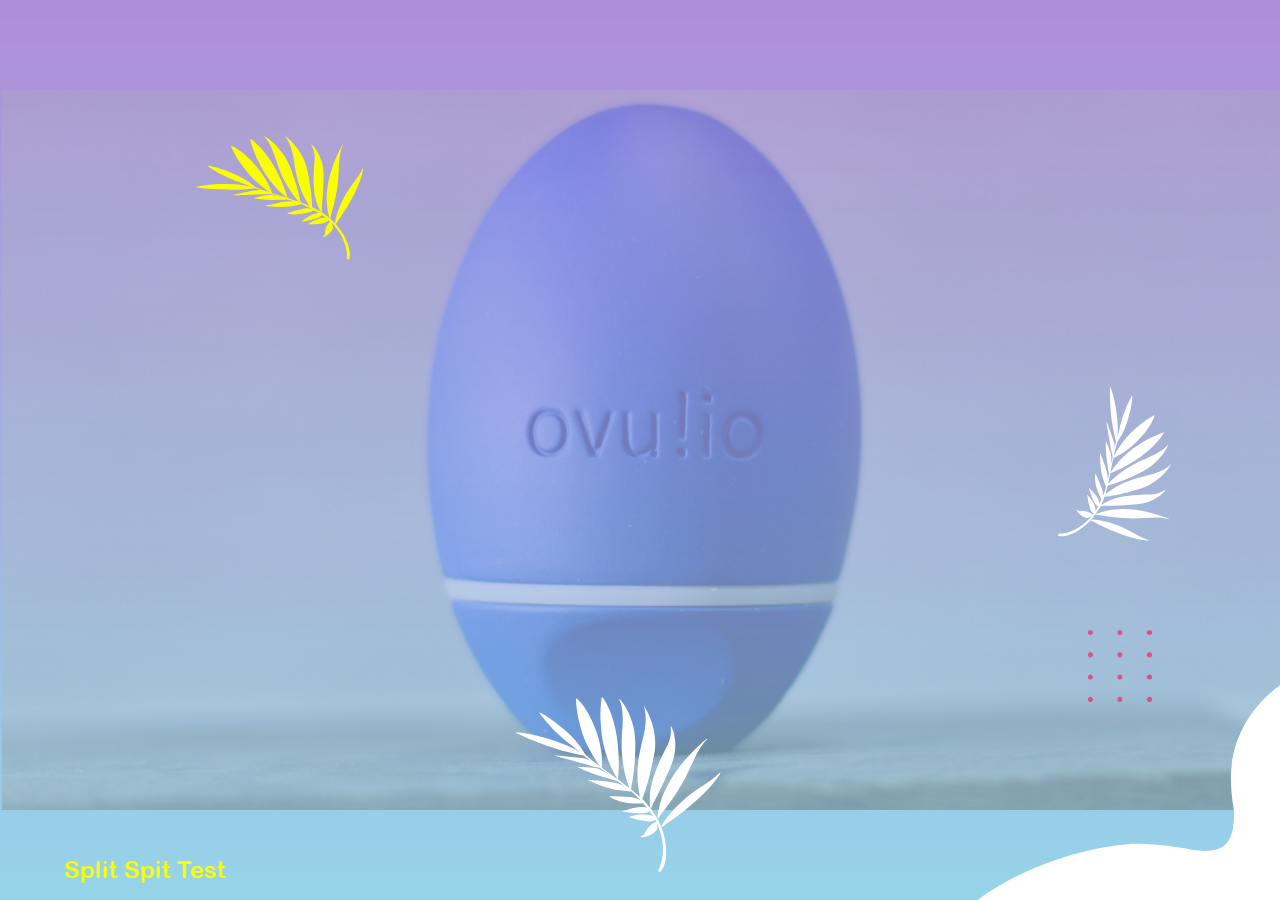
<file: index.html>
<!DOCTYPE html>
<html lang="en"><head>
	<meta charset="UTF-8">
	<meta name="viewport" content="width=device-width, initial-scale=1.0">
	<meta http-equiv="cache-control" content="no-cache">
	<meta http-equiv="expires" content="0">
	<link rel="shortcut icon" href="/assets/media/ovulio.png" type="image/x-icon">
	<link rel="stylesheet" href="/style.css">
	<title>Ovu!io</title>
</head>
<body>

	<!----------------Шапка сайта------------------>
	<header class="header">
		<div class="header-wrape">
			<h1 class="header-logo">ovu!io</h1>
			<nav class="main-menu">
				<ul>
					<li class="home"><a href="#home" class="item-home active__main-menu">home</a></li>
					<li class="about"><a href="#about" class="item-about">about</a></li>
					<li class="contact"><a href="#contact" class="item-contact">contact</a></li>
				</ul>
			</nav>
		</div>
	</header>
	<!----------------/Шапка сайта------------------>


<!------------Вступительная секция------------->
<div class="introduction">
	<div class="introduction-group">
		<div id="section mobile-none home" class="first-screen active"> 
			<div class="introduction-text__second second-screen"><h2>SMART OVULATION <br> TESTING</h2></div>
			<div class="introduction-background"></div>
		</div>

		<div id="section mobile-none about" class="technology__first-screen" style="display: none;">
			<div class="technology-title">
				<h2>
					Smart Ovulation Testing Made Easy
				</h2>
			</div>
			<div class="gallery">
				<div class="gallery-image first-image">
					<div class="image-wrap">
						<div id="branch-mobile" class="branch tech-first-mobile">
							<svg width="452" height="466" viewBox="0 0 452 466" fill="currentColor" xmlns="http://www.w3.org/2000/svg">
								<path d="M269.461 325.111C266.656 327.758 276.689 335.855 261.975 345.335C250.269 352.961 238.815 352.786 238.478 352.119C238.315 351.794 241.562 350.54 244.253 348.399C248.096 345.359 247.263 340.016 255.434 332.213C262.563 325.443 267.973 323.599 267.973 323.599C267.951 323.612 270.059 324.575 269.461 325.111ZM257.479 300.868C257.457 300.88 254.231 297.484 243.004 296.396C235.64 295.692 224.255 298.325 219.187 299.999C208.071 303.633 204.81 303.717 204.775 304.007C204.749 304.611 224.905 307.846 240.249 307.751C256.331 307.655 254.668 302.856 258.758 302.228C259.629 302.151 257.479 300.868 257.479 300.868ZM268.081 317.501C268.081 317.501 264.164 312.141 253.158 310.878C241.965 309.648 240.189 310.043 235.106 310.743C230.311 311.379 217.988 314.226 217.897 314.571C217.761 315.189 236.204 320.869 250.688 322.563C265.865 324.33 265.073 319.257 269.051 319.086C269.91 319.04 268.081 317.501 268.081 317.501ZM245.342 287.928C245.32 287.94 239.762 282.506 227.108 279.061C222.183 277.734 215.949 277.689 204.213 276.84C195.483 276.175 181.407 276.164 181.338 276.498C181.234 277.17 198.432 287.827 220.221 289.081C242.296 290.467 241.323 289.325 246.092 289.342C247.117 289.375 245.342 287.928 245.342 287.928ZM223.019 265.038C223.008 265.069 216.345 258.568 199.539 253.456C190.295 250.678 181.032 249.064 172.666 248.315C160.393 247.158 140.864 245.579 140.468 245.41C138.548 244.365 167.496 260.133 197.643 264.814C213.597 267.294 215.745 267.277 223.082 267.088C224.371 267.069 223.019 265.038 223.019 265.038ZM195.848 245.637C195.87 245.624 181.13 234.824 171.091 230.705C163.776 227.691 164.569 226.186 156.353 224.395C144.3 221.714 122.635 221.568 122.402 221.872C121.979 222.456 145.451 233.625 174.956 242.058C183.816 244.588 190.991 247.117 198.311 247.846C199.61 247.993 195.87 245.624 195.848 245.637ZM159.71 218.441C159.732 218.428 146.197 208.564 137.551 206.845C125.103 203.897 78.8682 200.051 78.512 200.597C78.1673 201.063 118.474 211.561 149.299 220.226C162.316 223.784 168.514 222.72 167.074 222.286C163.171 221.188 159.71 218.441 159.71 218.441Z"></path>
								<path d="M274.516 417.153C273.891 416.846 273.245 416.551 272.62 416.243C271.254 415.18 272.105 411.879 273.052 410.337C282.877 393.321 288.525 346.987 254.567 302.332C236.601 279.584 223.873 267.688 201.748 252.028C190.91 244.427 179.161 235.136 163.077 223.354C142.04 207.935 123.681 191.757 119.866 188.799C122.671 190.198 125.453 191.61 128.213 193.035C129.395 193.737 130.577 194.438 131.738 195.153C134.837 196.752 147.168 208.923 166.094 222.868C182.068 234.664 194.103 242.591 204.575 250.572C225.989 267.076 240.649 276.75 258.634 299.83C294.241 347.274 289.721 398.409 278.393 413.68C277.715 414.579 275.636 417.302 274.516 417.153Z"></path>
								<path d="M277.793 331.054C277.892 331.121 287.415 312.305 313.826 287.651C335.96 267.018 360.271 253.63 371.765 244.952C379.864 238.788 386.52 232.091 387.171 232.238C388.648 232.629 376.006 254.074 346.559 280.548C310.19 313.771 288.15 325.896 280.023 333.059C278.346 334.575 277.771 331.067 277.793 331.054ZM271.966 317.622C277.011 308.766 298.105 284.84 317.305 250.855C329.876 228.394 339.606 202.603 349.397 186.878C356.914 174.803 364.167 169.757 362.902 168.827C362.485 168.474 340.519 186.8 318.54 212.726C309.463 223.475 298.9 237.253 285.926 262.375C273.198 287.162 270.491 314.944 270.48 314.925C270.491 314.944 270.905 319.476 271.966 317.622ZM258.875 298.009C262.399 288.737 277.465 262.601 295.135 220.464C313.1 178.873 297.088 145.581 295.108 146.04C294.4 146.244 298.595 163.109 288.414 182.962C282.325 194.745 268.282 221.408 260.903 247.414C253.526 273.025 256.773 296.866 256.706 296.855C256.684 296.867 258.134 299.953 258.875 298.009ZM242.627 280.064C247.299 267.192 254.458 248.438 264.006 199.772C274.857 149.213 243.824 105.07 244.524 108.04C244.941 108.541 253.147 126.72 244.791 162.742C241.682 176.546 235.545 196.122 233.514 225.388C231.551 254.222 238.77 280.554 238.704 280.543C238.692 280.574 241.84 282.328 242.627 280.064ZM220.979 263.803C223.465 250.794 228.865 227.089 229.219 179.212C230.193 129.435 200.993 94.5015 199.053 95.6748C198.498 96.1368 208.636 105.406 205.118 150.457C204.163 164.146 202.251 182.801 205.758 211.115C209.257 238.966 217.887 260.198 217.832 260.205C217.832 260.205 220.557 266.082 220.979 263.803ZM196.948 245.378C197.97 233.445 200.953 207.523 194.575 164.42C188.174 119.684 168.656 90.8615 167.004 91.9701C166.206 92.4717 163.104 123.426 164.961 141.493C166.113 153.791 166.773 170.694 174.242 195.852C181.625 220.617 193.143 239.131 193.098 239.156C193.109 239.174 196.77 247.47 196.948 245.378ZM167.345 224.264C167.319 214.006 169.057 191.272 156.649 155.519C141.973 113.016 120.513 93.2327 119.037 94.2902C118.328 94.7908 120.454 121.282 124.427 136.429C127.049 146.764 130.413 162.085 140.702 182.917C150.839 203.393 162.825 219.257 162.825 219.257C162.781 219.233 167.345 226.058 167.345 224.264ZM137.911 202.537C134.046 195.242 126.512 178.992 102.261 156.859C73.3396 130.664 51.1747 119.611 50.6168 120.566C50.3269 121.026 63.6854 138.299 73.0262 147.872C79.3924 154.389 88.3673 164.194 104.449 176.68C120.234 189.014 129.193 195.953 129.215 195.941C129.249 195.897 138.588 203.824 137.911 202.537ZM131.225 197.874C124.278 192.374 114.578 185.634 79.0257 173.102C36.5507 158.449 6.28799 157 6.23861 157.863C6.19191 158.283 28.7584 168.666 43.0381 174.186C52.7785 177.905 66.8135 183.711 89.1931 190.292C111.286 196.741 134.564 200.846 134.553 200.877C134.564 200.846 134.247 200.363 131.225 197.874Z"></path>
							</svg>
						</div>
					</div>
					<img src="/assets/media/technology-first.png" alt="technology-first">
					<p class="image-text text-first">
						Saliva ferning technology, also known as fern test or ferning test, has been recognized and utilized in fertility tracking for several decades. It gained attention in the medical and scientific communities in the 1960s as a potential method for predicting ovulation and identifying fertile days in a woman's menstrual cycle. With high precision and accuracy, it offers a non-invasive and user-friendly approach to help women identify their most fertile days and optimize their chances of conception. Say hello to a natural and empowering way to track your fertility with Ovulio.
					</p>
				</div>
				<div class="gallery-image second-image">
					<div class="image-wrap">
					</div>
					<img src="/assets/media/technology-second.png" alt="technology-second">
					<p class="image-text text-second">
						Our innovative saliva analyzer uses advanced AI technology to detect LH hormone levels with remarkable accuracy. Say goodbye to traditional ovulation testing methods and embrace a convenient solution that delivers precise results straight to your smartphone.
					</p>
				</div>
				<div class="gallery-image third-image">
					<div class="image-wrap">
					</div>
					<img src="/assets/media/technology-third.png" alt="technology-third">
					<p class="image-text text-third">
						Our solution not only tracks ovulation but also helps you monitor stress levels by analyzing specific stress markers in saliva. Stay aware of stress patterns and take proactive steps to manage your well-being, correlate lifestyle factors, such as diet, exercise, and sleep, with fertility patterns. Make data-driven decisions to boost your chances of conceiving.
					</p>
				</div>
			</div>
			<button id="tech-first" class="button-slide tech-first"><img src="/assets/media/button.png" alt="button"></button>
			<div class="introduction-background"></div>
			
			<div id="branch-mobile" class="branch tech-second-mobile">
				<svg width="283" height="271" viewBox="0 0 283 271" fill="currentColor" xmlns="http://www.w3.org/2000/svg">
					<path d="M185.308 178.576C184.371 180.526 191.627 183.241 185.732 191.043C181.061 197.296 174.793 199.2 174.462 198.891C174.301 198.74 175.788 197.481 176.776 195.83C178.19 193.481 176.549 190.678 179.258 184.945C181.63 179.964 184.163 178.001 184.163 178.001C184.153 178.012 185.514 178.175 185.308 178.576ZM173.403 167.292C173.393 167.303 170.884 165.992 164.537 167.353C160.376 168.251 154.77 171.693 152.386 173.502C147.148 177.449 145.394 178.065 145.439 178.231C145.559 178.569 157.239 176.833 165.563 174.1C174.287 171.237 172.316 168.88 174.401 167.819C174.857 167.624 173.403 167.292 173.403 167.292ZM182.866 174.617C182.866 174.617 179.544 172.344 173.278 173.57C166.918 174.847 166.04 175.375 163.431 176.649C160.965 177.838 154.896 181.562 154.924 181.768C154.987 182.133 166.279 182.045 174.532 180.449C183.178 178.773 181.62 176.112 183.745 175.323C184.202 175.147 182.866 174.617 182.866 174.617ZM163.926 162.272C163.917 162.283 159.686 160.255 152.039 160.565C149.066 160.693 145.666 161.757 139.095 163.339C134.2 164.497 126.542 166.951 126.579 167.146C126.672 167.536 138.393 170.412 150.521 167.297C162.834 164.205 162.051 163.745 164.648 162.921C165.213 162.76 163.926 162.272 163.926 162.272ZM146.698 153.541C146.699 153.561 141.631 151.137 131.355 151.253C125.71 151.335 120.314 152.062 115.598 153.111C108.667 154.616 97.6953 157.157 97.4429 157.133C96.1663 156.892 115.413 160.535 132.849 157.851C142.076 156.432 143.24 156.048 147.188 154.662C147.885 154.426 146.698 153.541 146.698 153.541ZM127.61 147.583C127.619 147.572 117.202 144.188 110.827 143.669C106.179 143.284 106.276 142.315 101.41 142.762C94.2591 143.388 82.445 147.092 82.3857 147.301C82.2856 147.697 97.533 149.759 115.453 149.258C120.833 149.106 125.298 149.248 129.44 148.372C130.179 148.226 127.619 147.572 127.61 147.583ZM101.912 138.89C101.921 138.879 92.3676 135.8 87.2839 136.362C79.8592 136.911 53.8611 142.866 53.7887 143.229C53.7048 143.546 77.958 142.298 96.6474 141.694C104.517 141.383 107.651 139.713 106.771 139.725C104.405 139.801 101.912 138.89 101.912 138.89Z"></path>
					<path d="M208.686 228.601C208.277 228.54 207.859 228.491 207.451 228.43C206.469 228.083 206.196 226.111 206.368 225.093C207.923 213.972 200.66 187.392 172.197 168.684C157.334 159.271 147.745 154.933 132.199 150.163C124.598 147.865 116.125 144.794 104.734 141.107C89.8335 136.28 76.2226 130.565 73.4844 129.6C75.3243 129.881 77.155 130.173 78.9764 130.475C79.777 130.656 80.5777 130.836 81.3691 131.027C83.4145 131.367 92.8476 135.927 106.269 140.31C117.603 144.024 125.928 146.292 133.414 148.863C148.762 154.223 158.907 156.996 173.854 166.589C203.838 186.548 212.787 215.582 210.023 226.003C209.854 226.618 209.33 228.486 208.686 228.601Z"></path>
					<path d="M190.551 180.539C190.619 180.559 191.614 168.531 200.47 150.345C207.899 135.121 218.112 123.509 222.42 116.726C225.446 111.919 227.57 107.069 227.955 107.037C228.843 106.995 226.739 121.014 216.64 140.732C204.284 165.374 195.023 175.893 192.203 181.256C191.63 182.383 190.542 180.55 190.551 180.539ZM184.417 174.151C185.191 168.392 191.326 151.533 194.208 129.461C196.048 114.894 195.61 98.9866 197.436 88.6159C198.835 80.6522 201.65 76.6088 200.758 76.3166C200.454 76.1946 192.605 90.1186 186.433 108.234C183.894 115.738 181.219 125.17 179.75 141.274C178.34 157.15 183.025 172.932 183.015 172.924C183.025 172.932 184.253 175.358 184.417 174.151ZM172.978 165.622C172.835 159.899 175.214 142.871 175.461 116.573C175.988 90.524 159.936 74.965 158.965 75.5624C158.626 75.7986 164.635 84.3625 163.513 97.076C162.821 104.63 161.114 121.769 162.873 137.386C164.546 152.785 171.586 165.358 171.547 165.363C171.538 165.374 173.007 166.822 172.978 165.622ZM160.197 158.561C159.879 150.654 159.606 139.072 154.005 110.59C148.69 80.8375 122.093 61.9139 123.131 63.4288C123.467 63.6324 131.941 72.2218 135.389 93.5283C136.761 101.677 137.769 113.534 143.149 130.016C148.471 146.248 158.215 159.503 158.177 159.509C158.177 159.528 160.272 159.946 160.197 158.561ZM144.862 153.369C143.329 145.767 141.006 131.763 130.596 105.316C120.1 77.7148 96.5366 63.5471 95.7449 64.5315C95.5464 64.8827 103.094 68.2257 111.164 93.6658C113.678 101.376 116.772 111.99 124.944 126.983C133.008 141.723 142.388 151.921 142.359 151.935C142.359 151.935 145.138 154.699 144.862 153.369ZM127.756 147.4C125.667 140.646 121.544 125.84 108.541 103.197C95.1647 79.6571 78.2024 67.1716 77.5524 68.0702C77.2308 68.4856 82.4043 86.0846 87.4119 95.7181C90.7598 102.295 94.8607 111.495 104.481 124.06C113.967 136.422 124.31 144.619 124.291 144.641C124.301 144.649 128.123 148.584 127.756 147.4ZM107.034 140.918C104.748 135.27 100.656 122.438 86.0124 104.895C68.6452 84.0268 52.6315 76.8611 52.0661 77.7008C51.7922 78.1003 58.8114 92.3293 64.3194 99.9853C68.029 105.224 73.2454 113.082 83.4359 122.771C93.4648 132.29 103.475 138.946 103.475 138.946C103.446 138.94 107.431 141.907 107.034 140.918ZM86.2682 134.069C82.5573 130.722 74.8752 123.079 56.8283 115.104C35.3508 105.703 20.8888 103.471 20.7979 104.095C20.7424 104.399 31.8086 111.592 38.9918 115.241C43.8856 117.724 50.9218 121.565 62.404 125.646C73.6916 129.695 80.0845 131.959 80.0937 131.948C80.1022 131.918 86.9202 134.661 86.2682 134.069ZM81.6109 132.664C76.6277 130.842 69.8772 128.817 47.831 128.101C21.5625 127.421 4.83787 131.892 5.00235 132.376C5.06997 132.616 19.6013 134.408 28.564 134.964C34.6673 135.318 43.5608 136.074 57.1489 135.804C70.5525 135.511 84.0794 133.72 84.0802 133.74C84.0794 133.72 83.8003 133.509 81.6109 132.664Z"></path>
				</svg>
			</div>
		</div>

		<div id="section mobile-none" class="technology__second-screen" style="display: none;">
			<div class="gallery">
				<div class="gallery-image first-image">
					<div class="image-wrap">
						<img src="/assets/media/technology-secondscreen-first.png" alt="technology-first">
					</div>
					<p class="image-text text-first">
						Precision and Accuracy: The AI-powered saliva ovulation device offers unparalleled precision and accuracy in detecting hormonal changes associated with ovulation. Unlike traditional methods like urine-based ovulation predictor kits, which may vary in accuracy, the smart device's advanced AI algorithms ensure reliable results, giving women greater confidence in identifying their most fertile days.
					</p>
				</div>
				<div class="gallery-image second-image">
					<div class="image-wrap">
						<img src="/assets/media/technology-secondscreen-second.png" alt="technology-second">
					</div>
					<p class="image-text text-second">
						Non-Invasive and User-Friendly: Unlike invasive methods such as blood tests or ultrasound, the saliva ovulation device is non-invasive and user-friendly. Women can easily collect a saliva sample and analyze it using the smart device at home. This simplicity and convenience make the AI-powered saliva ovulation device an attractive option for women seeking a hassle-free and discreet fertility tracking solution.
					</p>
				</div>
				<div class="gallery-image third-image">
					<div class="image-wrap">
						<img src="/assets/media/technology-secondscreen-third.png" alt="technology-third">
					</div>
					<p class="image-text text-third">
						Comprehensive Health Insights: Beyond ovulation prediction, the AI-powered saliva ovulation device offers additional health insights. Through saliva analysis, it can track hormonal health, stress levels, menstrual cycle patterns, and other health markers. This comprehensive approach allows women to gain a deeper understanding of their reproductive health and overall well-being, making it a versatile and empowering tool for fertility and health management.
					</p>
				</div>
			</div>
			<button id="tech-second" class="button-slide"><img src="/assets/media/button.png" alt="button"></button>
			<div id="branch-mobile" class="branch tech-third-mobile">
				<svg width="283" height="271" viewBox="0 0 283 271" fill="currentColor" xmlns="http://www.w3.org/2000/svg">
					<path d="M185.308 178.576C184.371 180.526 191.627 183.241 185.732 191.043C181.061 197.296 174.793 199.2 174.462 198.891C174.301 198.74 175.788 197.481 176.776 195.83C178.19 193.481 176.549 190.678 179.258 184.945C181.63 179.964 184.163 178.001 184.163 178.001C184.153 178.012 185.514 178.175 185.308 178.576ZM173.403 167.292C173.393 167.303 170.884 165.992 164.537 167.353C160.376 168.251 154.77 171.693 152.386 173.502C147.148 177.449 145.394 178.065 145.439 178.231C145.559 178.569 157.239 176.833 165.563 174.1C174.287 171.237 172.316 168.88 174.401 167.819C174.857 167.624 173.403 167.292 173.403 167.292ZM182.866 174.617C182.866 174.617 179.544 172.344 173.278 173.57C166.918 174.847 166.04 175.375 163.431 176.649C160.965 177.838 154.896 181.562 154.924 181.768C154.987 182.133 166.279 182.045 174.532 180.449C183.178 178.773 181.62 176.112 183.745 175.323C184.202 175.147 182.866 174.617 182.866 174.617ZM163.926 162.272C163.917 162.283 159.686 160.255 152.039 160.565C149.066 160.693 145.666 161.757 139.095 163.339C134.2 164.497 126.542 166.951 126.579 167.146C126.672 167.536 138.393 170.412 150.521 167.297C162.834 164.205 162.051 163.745 164.648 162.921C165.213 162.76 163.926 162.272 163.926 162.272ZM146.698 153.541C146.699 153.561 141.631 151.137 131.355 151.253C125.71 151.335 120.314 152.062 115.598 153.111C108.667 154.616 97.6953 157.157 97.4429 157.133C96.1663 156.892 115.413 160.535 132.849 157.851C142.076 156.432 143.24 156.048 147.188 154.662C147.885 154.426 146.698 153.541 146.698 153.541ZM127.61 147.583C127.619 147.572 117.202 144.188 110.827 143.669C106.179 143.284 106.276 142.315 101.41 142.762C94.2591 143.388 82.445 147.092 82.3857 147.301C82.2856 147.697 97.533 149.759 115.453 149.258C120.833 149.106 125.298 149.248 129.44 148.372C130.179 148.226 127.619 147.572 127.61 147.583ZM101.912 138.89C101.921 138.879 92.3676 135.8 87.2839 136.362C79.8592 136.911 53.8611 142.866 53.7887 143.229C53.7048 143.546 77.958 142.298 96.6474 141.694C104.517 141.383 107.651 139.713 106.771 139.725C104.405 139.801 101.912 138.89 101.912 138.89Z"></path>
					<path d="M208.686 228.601C208.277 228.54 207.859 228.491 207.451 228.43C206.469 228.083 206.196 226.111 206.368 225.093C207.923 213.972 200.66 187.392 172.197 168.684C157.334 159.271 147.745 154.933 132.199 150.163C124.598 147.865 116.125 144.794 104.734 141.107C89.8335 136.28 76.2226 130.565 73.4844 129.6C75.3243 129.881 77.155 130.173 78.9764 130.475C79.777 130.656 80.5777 130.836 81.3691 131.027C83.4145 131.367 92.8476 135.927 106.269 140.31C117.603 144.024 125.928 146.292 133.414 148.863C148.762 154.223 158.907 156.996 173.854 166.589C203.838 186.548 212.787 215.582 210.023 226.003C209.854 226.618 209.33 228.486 208.686 228.601Z"></path>
					<path d="M190.551 180.539C190.619 180.559 191.614 168.531 200.47 150.345C207.899 135.121 218.112 123.509 222.42 116.726C225.446 111.919 227.57 107.069 227.955 107.037C228.843 106.995 226.739 121.014 216.64 140.732C204.284 165.374 195.023 175.893 192.203 181.256C191.63 182.383 190.542 180.55 190.551 180.539ZM184.417 174.151C185.191 168.392 191.326 151.533 194.208 129.461C196.048 114.894 195.61 98.9866 197.436 88.6159C198.835 80.6522 201.65 76.6088 200.758 76.3166C200.454 76.1946 192.605 90.1186 186.433 108.234C183.894 115.738 181.219 125.17 179.75 141.274C178.34 157.15 183.025 172.932 183.015 172.924C183.025 172.932 184.253 175.358 184.417 174.151ZM172.978 165.622C172.835 159.899 175.214 142.871 175.461 116.573C175.988 90.524 159.936 74.965 158.965 75.5624C158.626 75.7986 164.635 84.3625 163.513 97.076C162.821 104.63 161.114 121.769 162.873 137.386C164.546 152.785 171.586 165.358 171.547 165.363C171.538 165.374 173.007 166.822 172.978 165.622ZM160.197 158.561C159.879 150.654 159.606 139.072 154.005 110.59C148.69 80.8375 122.093 61.9139 123.131 63.4288C123.467 63.6324 131.941 72.2218 135.389 93.5283C136.761 101.677 137.769 113.534 143.149 130.016C148.471 146.248 158.215 159.503 158.177 159.509C158.177 159.528 160.272 159.946 160.197 158.561ZM144.862 153.369C143.329 145.767 141.006 131.763 130.596 105.316C120.1 77.7148 96.5366 63.5471 95.7449 64.5315C95.5464 64.8827 103.094 68.2257 111.164 93.6658C113.678 101.376 116.772 111.99 124.944 126.983C133.008 141.723 142.388 151.921 142.359 151.935C142.359 151.935 145.138 154.699 144.862 153.369ZM127.756 147.4C125.667 140.646 121.544 125.84 108.541 103.197C95.1647 79.6571 78.2024 67.1716 77.5524 68.0702C77.2308 68.4856 82.4043 86.0846 87.4119 95.7181C90.7598 102.295 94.8607 111.495 104.481 124.06C113.967 136.422 124.31 144.619 124.291 144.641C124.301 144.649 128.123 148.584 127.756 147.4ZM107.034 140.918C104.748 135.27 100.656 122.438 86.0124 104.895C68.6452 84.0268 52.6315 76.8611 52.0661 77.7008C51.7922 78.1003 58.8114 92.3293 64.3194 99.9853C68.029 105.224 73.2454 113.082 83.4359 122.771C93.4648 132.29 103.475 138.946 103.475 138.946C103.446 138.94 107.431 141.907 107.034 140.918ZM86.2682 134.069C82.5573 130.722 74.8752 123.079 56.8283 115.104C35.3508 105.703 20.8888 103.471 20.7979 104.095C20.7424 104.399 31.8086 111.592 38.9918 115.241C43.8856 117.724 50.9218 121.565 62.404 125.646C73.6916 129.695 80.0845 131.959 80.0937 131.948C80.1022 131.918 86.9202 134.661 86.2682 134.069ZM81.6109 132.664C76.6277 130.842 69.8772 128.817 47.831 128.101C21.5625 127.421 4.83787 131.892 5.00235 132.376C5.06997 132.616 19.6013 134.408 28.564 134.964C34.6673 135.318 43.5608 136.074 57.1489 135.804C70.5525 135.511 84.0794 133.72 84.0802 133.74C84.0794 133.72 83.8003 133.509 81.6109 132.664Z"></path>
				</svg>
			</div>
			<div id="branch-mobile" class="branch tech-fourth-mobile">
				<svg width="283" height="271" viewBox="0 0 283 271" fill="currentColor" xmlns="http://www.w3.org/2000/svg">
					<path d="M185.308 178.576C184.371 180.526 191.627 183.241 185.732 191.043C181.061 197.296 174.793 199.2 174.462 198.891C174.301 198.74 175.788 197.481 176.776 195.83C178.19 193.481 176.549 190.678 179.258 184.945C181.63 179.964 184.163 178.001 184.163 178.001C184.153 178.012 185.514 178.175 185.308 178.576ZM173.403 167.292C173.393 167.303 170.884 165.992 164.537 167.353C160.376 168.251 154.77 171.693 152.386 173.502C147.148 177.449 145.394 178.065 145.439 178.231C145.559 178.569 157.239 176.833 165.563 174.1C174.287 171.237 172.316 168.88 174.401 167.819C174.857 167.624 173.403 167.292 173.403 167.292ZM182.866 174.617C182.866 174.617 179.544 172.344 173.278 173.57C166.918 174.847 166.04 175.375 163.431 176.649C160.965 177.838 154.896 181.562 154.924 181.768C154.987 182.133 166.279 182.045 174.532 180.449C183.178 178.773 181.62 176.112 183.745 175.323C184.202 175.147 182.866 174.617 182.866 174.617ZM163.926 162.272C163.917 162.283 159.686 160.255 152.039 160.565C149.066 160.693 145.666 161.757 139.095 163.339C134.2 164.497 126.542 166.951 126.579 167.146C126.672 167.536 138.393 170.412 150.521 167.297C162.834 164.205 162.051 163.745 164.648 162.921C165.213 162.76 163.926 162.272 163.926 162.272ZM146.698 153.541C146.699 153.561 141.631 151.137 131.355 151.253C125.71 151.335 120.314 152.062 115.598 153.111C108.667 154.616 97.6953 157.157 97.4429 157.133C96.1663 156.892 115.413 160.535 132.849 157.851C142.076 156.432 143.24 156.048 147.188 154.662C147.885 154.426 146.698 153.541 146.698 153.541ZM127.61 147.583C127.619 147.572 117.202 144.188 110.827 143.669C106.179 143.284 106.276 142.315 101.41 142.762C94.2591 143.388 82.445 147.092 82.3857 147.301C82.2856 147.697 97.533 149.759 115.453 149.258C120.833 149.106 125.298 149.248 129.44 148.372C130.179 148.226 127.619 147.572 127.61 147.583ZM101.912 138.89C101.921 138.879 92.3676 135.8 87.2839 136.362C79.8592 136.911 53.8611 142.866 53.7887 143.229C53.7048 143.546 77.958 142.298 96.6474 141.694C104.517 141.383 107.651 139.713 106.771 139.725C104.405 139.801 101.912 138.89 101.912 138.89Z"></path>
					<path d="M208.686 228.601C208.277 228.54 207.859 228.491 207.451 228.43C206.469 228.083 206.196 226.111 206.368 225.093C207.923 213.972 200.66 187.392 172.197 168.684C157.334 159.271 147.745 154.933 132.199 150.163C124.598 147.865 116.125 144.794 104.734 141.107C89.8335 136.28 76.2226 130.565 73.4844 129.6C75.3243 129.881 77.155 130.173 78.9764 130.475C79.777 130.656 80.5777 130.836 81.3691 131.027C83.4145 131.367 92.8476 135.927 106.269 140.31C117.603 144.024 125.928 146.292 133.414 148.863C148.762 154.223 158.907 156.996 173.854 166.589C203.838 186.548 212.787 215.582 210.023 226.003C209.854 226.618 209.33 228.486 208.686 228.601Z"></path>
					<path d="M190.551 180.539C190.619 180.559 191.614 168.531 200.47 150.345C207.899 135.121 218.112 123.509 222.42 116.726C225.446 111.919 227.57 107.069 227.955 107.037C228.843 106.995 226.739 121.014 216.64 140.732C204.284 165.374 195.023 175.893 192.203 181.256C191.63 182.383 190.542 180.55 190.551 180.539ZM184.417 174.151C185.191 168.392 191.326 151.533 194.208 129.461C196.048 114.894 195.61 98.9866 197.436 88.6159C198.835 80.6522 201.65 76.6088 200.758 76.3166C200.454 76.1946 192.605 90.1186 186.433 108.234C183.894 115.738 181.219 125.17 179.75 141.274C178.34 157.15 183.025 172.932 183.015 172.924C183.025 172.932 184.253 175.358 184.417 174.151ZM172.978 165.622C172.835 159.899 175.214 142.871 175.461 116.573C175.988 90.524 159.936 74.965 158.965 75.5624C158.626 75.7986 164.635 84.3625 163.513 97.076C162.821 104.63 161.114 121.769 162.873 137.386C164.546 152.785 171.586 165.358 171.547 165.363C171.538 165.374 173.007 166.822 172.978 165.622ZM160.197 158.561C159.879 150.654 159.606 139.072 154.005 110.59C148.69 80.8375 122.093 61.9139 123.131 63.4288C123.467 63.6324 131.941 72.2218 135.389 93.5283C136.761 101.677 137.769 113.534 143.149 130.016C148.471 146.248 158.215 159.503 158.177 159.509C158.177 159.528 160.272 159.946 160.197 158.561ZM144.862 153.369C143.329 145.767 141.006 131.763 130.596 105.316C120.1 77.7148 96.5366 63.5471 95.7449 64.5315C95.5464 64.8827 103.094 68.2257 111.164 93.6658C113.678 101.376 116.772 111.99 124.944 126.983C133.008 141.723 142.388 151.921 142.359 151.935C142.359 151.935 145.138 154.699 144.862 153.369ZM127.756 147.4C125.667 140.646 121.544 125.84 108.541 103.197C95.1647 79.6571 78.2024 67.1716 77.5524 68.0702C77.2308 68.4856 82.4043 86.0846 87.4119 95.7181C90.7598 102.295 94.8607 111.495 104.481 124.06C113.967 136.422 124.31 144.619 124.291 144.641C124.301 144.649 128.123 148.584 127.756 147.4ZM107.034 140.918C104.748 135.27 100.656 122.438 86.0124 104.895C68.6452 84.0268 52.6315 76.8611 52.0661 77.7008C51.7922 78.1003 58.8114 92.3293 64.3194 99.9853C68.029 105.224 73.2454 113.082 83.4359 122.771C93.4648 132.29 103.475 138.946 103.475 138.946C103.446 138.94 107.431 141.907 107.034 140.918ZM86.2682 134.069C82.5573 130.722 74.8752 123.079 56.8283 115.104C35.3508 105.703 20.8888 103.471 20.7979 104.095C20.7424 104.399 31.8086 111.592 38.9918 115.241C43.8856 117.724 50.9218 121.565 62.404 125.646C73.6916 129.695 80.0845 131.959 80.0937 131.948C80.1022 131.918 86.9202 134.661 86.2682 134.069ZM81.6109 132.664C76.6277 130.842 69.8772 128.817 47.831 128.101C21.5625 127.421 4.83787 131.892 5.00235 132.376C5.06997 132.616 19.6013 134.408 28.564 134.964C34.6673 135.318 43.5608 136.074 57.1489 135.804C70.5525 135.511 84.0794 133.72 84.0802 133.74C84.0794 133.72 83.8003 133.509 81.6109 132.664Z"></path>
				</svg>
			</div>
			<div id="branch-mobile" class="branch tech-fifth-mobile">
				<svg width="283" height="271" viewBox="0 0 283 271" fill="currentColor" xmlns="http://www.w3.org/2000/svg">
					<path d="M185.308 178.576C184.371 180.526 191.627 183.241 185.732 191.043C181.061 197.296 174.793 199.2 174.462 198.891C174.301 198.74 175.788 197.481 176.776 195.83C178.19 193.481 176.549 190.678 179.258 184.945C181.63 179.964 184.163 178.001 184.163 178.001C184.153 178.012 185.514 178.175 185.308 178.576ZM173.403 167.292C173.393 167.303 170.884 165.992 164.537 167.353C160.376 168.251 154.77 171.693 152.386 173.502C147.148 177.449 145.394 178.065 145.439 178.231C145.559 178.569 157.239 176.833 165.563 174.1C174.287 171.237 172.316 168.88 174.401 167.819C174.857 167.624 173.403 167.292 173.403 167.292ZM182.866 174.617C182.866 174.617 179.544 172.344 173.278 173.57C166.918 174.847 166.04 175.375 163.431 176.649C160.965 177.838 154.896 181.562 154.924 181.768C154.987 182.133 166.279 182.045 174.532 180.449C183.178 178.773 181.62 176.112 183.745 175.323C184.202 175.147 182.866 174.617 182.866 174.617ZM163.926 162.272C163.917 162.283 159.686 160.255 152.039 160.565C149.066 160.693 145.666 161.757 139.095 163.339C134.2 164.497 126.542 166.951 126.579 167.146C126.672 167.536 138.393 170.412 150.521 167.297C162.834 164.205 162.051 163.745 164.648 162.921C165.213 162.76 163.926 162.272 163.926 162.272ZM146.698 153.541C146.699 153.561 141.631 151.137 131.355 151.253C125.71 151.335 120.314 152.062 115.598 153.111C108.667 154.616 97.6953 157.157 97.4429 157.133C96.1663 156.892 115.413 160.535 132.849 157.851C142.076 156.432 143.24 156.048 147.188 154.662C147.885 154.426 146.698 153.541 146.698 153.541ZM127.61 147.583C127.619 147.572 117.202 144.188 110.827 143.669C106.179 143.284 106.276 142.315 101.41 142.762C94.2591 143.388 82.445 147.092 82.3857 147.301C82.2856 147.697 97.533 149.759 115.453 149.258C120.833 149.106 125.298 149.248 129.44 148.372C130.179 148.226 127.619 147.572 127.61 147.583ZM101.912 138.89C101.921 138.879 92.3676 135.8 87.2839 136.362C79.8592 136.911 53.8611 142.866 53.7887 143.229C53.7048 143.546 77.958 142.298 96.6474 141.694C104.517 141.383 107.651 139.713 106.771 139.725C104.405 139.801 101.912 138.89 101.912 138.89Z"></path>
					<path d="M208.686 228.601C208.277 228.54 207.859 228.491 207.451 228.43C206.469 228.083 206.196 226.111 206.368 225.093C207.923 213.972 200.66 187.392 172.197 168.684C157.334 159.271 147.745 154.933 132.199 150.163C124.598 147.865 116.125 144.794 104.734 141.107C89.8335 136.28 76.2226 130.565 73.4844 129.6C75.3243 129.881 77.155 130.173 78.9764 130.475C79.777 130.656 80.5777 130.836 81.3691 131.027C83.4145 131.367 92.8476 135.927 106.269 140.31C117.603 144.024 125.928 146.292 133.414 148.863C148.762 154.223 158.907 156.996 173.854 166.589C203.838 186.548 212.787 215.582 210.023 226.003C209.854 226.618 209.33 228.486 208.686 228.601Z"></path>
					<path d="M190.551 180.539C190.619 180.559 191.614 168.531 200.47 150.345C207.899 135.121 218.112 123.509 222.42 116.726C225.446 111.919 227.57 107.069 227.955 107.037C228.843 106.995 226.739 121.014 216.64 140.732C204.284 165.374 195.023 175.893 192.203 181.256C191.63 182.383 190.542 180.55 190.551 180.539ZM184.417 174.151C185.191 168.392 191.326 151.533 194.208 129.461C196.048 114.894 195.61 98.9866 197.436 88.6159C198.835 80.6522 201.65 76.6088 200.758 76.3166C200.454 76.1946 192.605 90.1186 186.433 108.234C183.894 115.738 181.219 125.17 179.75 141.274C178.34 157.15 183.025 172.932 183.015 172.924C183.025 172.932 184.253 175.358 184.417 174.151ZM172.978 165.622C172.835 159.899 175.214 142.871 175.461 116.573C175.988 90.524 159.936 74.965 158.965 75.5624C158.626 75.7986 164.635 84.3625 163.513 97.076C162.821 104.63 161.114 121.769 162.873 137.386C164.546 152.785 171.586 165.358 171.547 165.363C171.538 165.374 173.007 166.822 172.978 165.622ZM160.197 158.561C159.879 150.654 159.606 139.072 154.005 110.59C148.69 80.8375 122.093 61.9139 123.131 63.4288C123.467 63.6324 131.941 72.2218 135.389 93.5283C136.761 101.677 137.769 113.534 143.149 130.016C148.471 146.248 158.215 159.503 158.177 159.509C158.177 159.528 160.272 159.946 160.197 158.561ZM144.862 153.369C143.329 145.767 141.006 131.763 130.596 105.316C120.1 77.7148 96.5366 63.5471 95.7449 64.5315C95.5464 64.8827 103.094 68.2257 111.164 93.6658C113.678 101.376 116.772 111.99 124.944 126.983C133.008 141.723 142.388 151.921 142.359 151.935C142.359 151.935 145.138 154.699 144.862 153.369ZM127.756 147.4C125.667 140.646 121.544 125.84 108.541 103.197C95.1647 79.6571 78.2024 67.1716 77.5524 68.0702C77.2308 68.4856 82.4043 86.0846 87.4119 95.7181C90.7598 102.295 94.8607 111.495 104.481 124.06C113.967 136.422 124.31 144.619 124.291 144.641C124.301 144.649 128.123 148.584 127.756 147.4ZM107.034 140.918C104.748 135.27 100.656 122.438 86.0124 104.895C68.6452 84.0268 52.6315 76.8611 52.0661 77.7008C51.7922 78.1003 58.8114 92.3293 64.3194 99.9853C68.029 105.224 73.2454 113.082 83.4359 122.771C93.4648 132.29 103.475 138.946 103.475 138.946C103.446 138.94 107.431 141.907 107.034 140.918ZM86.2682 134.069C82.5573 130.722 74.8752 123.079 56.8283 115.104C35.3508 105.703 20.8888 103.471 20.7979 104.095C20.7424 104.399 31.8086 111.592 38.9918 115.241C43.8856 117.724 50.9218 121.565 62.404 125.646C73.6916 129.695 80.0845 131.959 80.0937 131.948C80.1022 131.918 86.9202 134.661 86.2682 134.069ZM81.6109 132.664C76.6277 130.842 69.8772 128.817 47.831 128.101C21.5625 127.421 4.83787 131.892 5.00235 132.376C5.06997 132.616 19.6013 134.408 28.564 134.964C34.6673 135.318 43.5608 136.074 57.1489 135.804C70.5525 135.511 84.0794 133.72 84.0802 133.74C84.0794 133.72 83.8003 133.509 81.6109 132.664Z"></path>
				</svg>
			</div>
		</div>

		<div id="section mobile-none" class="instruction" style="display: none;">
			<div class="instruction-wrap">
				<div class="instrucion-elips">
					<div class="elips-image">
						<div class="elips-title">
							<p>ovu!io</p>
						</div>
						<img src="/assets/media/elips.png" alt="elips">
					</div>
				</div>
				<div class="instruction-info">
					<h2 class="instruction-title">
						Simple and smart
					</h2>
					<p class="instruction-text first-instruction">AI result in smartphone</p>
					<p class="instruction-text second-instruction">One interaction</p>
					<p class="instruction-text third-instruction">Saliva sample</p>
					<p class="instruction-text">No consumables</p>
				</div>
			</div>
			<button id="instruction" class="button-slide"><img src="/assets/media/button.png" alt="button"></button>
			<div id="branch-mobile" class="branch instruction-first-mobile">
				<svg width="283" height="271" viewBox="0 0 283 271" fill="currentColor" xmlns="http://www.w3.org/2000/svg">
					<path d="M185.308 178.576C184.371 180.526 191.627 183.241 185.732 191.043C181.061 197.296 174.793 199.2 174.462 198.891C174.301 198.74 175.788 197.481 176.776 195.83C178.19 193.481 176.549 190.678 179.258 184.945C181.63 179.964 184.163 178.001 184.163 178.001C184.153 178.012 185.514 178.175 185.308 178.576ZM173.403 167.292C173.393 167.303 170.884 165.992 164.537 167.353C160.376 168.251 154.77 171.693 152.386 173.502C147.148 177.449 145.394 178.065 145.439 178.231C145.559 178.569 157.239 176.833 165.563 174.1C174.287 171.237 172.316 168.88 174.401 167.819C174.857 167.624 173.403 167.292 173.403 167.292ZM182.866 174.617C182.866 174.617 179.544 172.344 173.278 173.57C166.918 174.847 166.04 175.375 163.431 176.649C160.965 177.838 154.896 181.562 154.924 181.768C154.987 182.133 166.279 182.045 174.532 180.449C183.178 178.773 181.62 176.112 183.745 175.323C184.202 175.147 182.866 174.617 182.866 174.617ZM163.926 162.272C163.917 162.283 159.686 160.255 152.039 160.565C149.066 160.693 145.666 161.757 139.095 163.339C134.2 164.497 126.542 166.951 126.579 167.146C126.672 167.536 138.393 170.412 150.521 167.297C162.834 164.205 162.051 163.745 164.648 162.921C165.213 162.76 163.926 162.272 163.926 162.272ZM146.698 153.541C146.699 153.561 141.631 151.137 131.355 151.253C125.71 151.335 120.314 152.062 115.598 153.111C108.667 154.616 97.6953 157.157 97.4429 157.133C96.1663 156.892 115.413 160.535 132.849 157.851C142.076 156.432 143.24 156.048 147.188 154.662C147.885 154.426 146.698 153.541 146.698 153.541ZM127.61 147.583C127.619 147.572 117.202 144.188 110.827 143.669C106.179 143.284 106.276 142.315 101.41 142.762C94.2591 143.388 82.445 147.092 82.3857 147.301C82.2856 147.697 97.533 149.759 115.453 149.258C120.833 149.106 125.298 149.248 129.44 148.372C130.179 148.226 127.619 147.572 127.61 147.583ZM101.912 138.89C101.921 138.879 92.3676 135.8 87.2839 136.362C79.8592 136.911 53.8611 142.866 53.7887 143.229C53.7048 143.546 77.958 142.298 96.6474 141.694C104.517 141.383 107.651 139.713 106.771 139.725C104.405 139.801 101.912 138.89 101.912 138.89Z"></path>
					<path d="M208.686 228.601C208.277 228.54 207.859 228.491 207.451 228.43C206.469 228.083 206.196 226.111 206.368 225.093C207.923 213.972 200.66 187.392 172.197 168.684C157.334 159.271 147.745 154.933 132.199 150.163C124.598 147.865 116.125 144.794 104.734 141.107C89.8335 136.28 76.2226 130.565 73.4844 129.6C75.3243 129.881 77.155 130.173 78.9764 130.475C79.777 130.656 80.5777 130.836 81.3691 131.027C83.4145 131.367 92.8476 135.927 106.269 140.31C117.603 144.024 125.928 146.292 133.414 148.863C148.762 154.223 158.907 156.996 173.854 166.589C203.838 186.548 212.787 215.582 210.023 226.003C209.854 226.618 209.33 228.486 208.686 228.601Z"></path>
					<path d="M190.551 180.539C190.619 180.559 191.614 168.531 200.47 150.345C207.899 135.121 218.112 123.509 222.42 116.726C225.446 111.919 227.57 107.069 227.955 107.037C228.843 106.995 226.739 121.014 216.64 140.732C204.284 165.374 195.023 175.893 192.203 181.256C191.63 182.383 190.542 180.55 190.551 180.539ZM184.417 174.151C185.191 168.392 191.326 151.533 194.208 129.461C196.048 114.894 195.61 98.9866 197.436 88.6159C198.835 80.6522 201.65 76.6088 200.758 76.3166C200.454 76.1946 192.605 90.1186 186.433 108.234C183.894 115.738 181.219 125.17 179.75 141.274C178.34 157.15 183.025 172.932 183.015 172.924C183.025 172.932 184.253 175.358 184.417 174.151ZM172.978 165.622C172.835 159.899 175.214 142.871 175.461 116.573C175.988 90.524 159.936 74.965 158.965 75.5624C158.626 75.7986 164.635 84.3625 163.513 97.076C162.821 104.63 161.114 121.769 162.873 137.386C164.546 152.785 171.586 165.358 171.547 165.363C171.538 165.374 173.007 166.822 172.978 165.622ZM160.197 158.561C159.879 150.654 159.606 139.072 154.005 110.59C148.69 80.8375 122.093 61.9139 123.131 63.4288C123.467 63.6324 131.941 72.2218 135.389 93.5283C136.761 101.677 137.769 113.534 143.149 130.016C148.471 146.248 158.215 159.503 158.177 159.509C158.177 159.528 160.272 159.946 160.197 158.561ZM144.862 153.369C143.329 145.767 141.006 131.763 130.596 105.316C120.1 77.7148 96.5366 63.5471 95.7449 64.5315C95.5464 64.8827 103.094 68.2257 111.164 93.6658C113.678 101.376 116.772 111.99 124.944 126.983C133.008 141.723 142.388 151.921 142.359 151.935C142.359 151.935 145.138 154.699 144.862 153.369ZM127.756 147.4C125.667 140.646 121.544 125.84 108.541 103.197C95.1647 79.6571 78.2024 67.1716 77.5524 68.0702C77.2308 68.4856 82.4043 86.0846 87.4119 95.7181C90.7598 102.295 94.8607 111.495 104.481 124.06C113.967 136.422 124.31 144.619 124.291 144.641C124.301 144.649 128.123 148.584 127.756 147.4ZM107.034 140.918C104.748 135.27 100.656 122.438 86.0124 104.895C68.6452 84.0268 52.6315 76.8611 52.0661 77.7008C51.7922 78.1003 58.8114 92.3293 64.3194 99.9853C68.029 105.224 73.2454 113.082 83.4359 122.771C93.4648 132.29 103.475 138.946 103.475 138.946C103.446 138.94 107.431 141.907 107.034 140.918ZM86.2682 134.069C82.5573 130.722 74.8752 123.079 56.8283 115.104C35.3508 105.703 20.8888 103.471 20.7979 104.095C20.7424 104.399 31.8086 111.592 38.9918 115.241C43.8856 117.724 50.9218 121.565 62.404 125.646C73.6916 129.695 80.0845 131.959 80.0937 131.948C80.1022 131.918 86.9202 134.661 86.2682 134.069ZM81.6109 132.664C76.6277 130.842 69.8772 128.817 47.831 128.101C21.5625 127.421 4.83787 131.892 5.00235 132.376C5.06997 132.616 19.6013 134.408 28.564 134.964C34.6673 135.318 43.5608 136.074 57.1489 135.804C70.5525 135.511 84.0794 133.72 84.0802 133.74C84.0794 133.72 83.8003 133.509 81.6109 132.664Z"></path>
				</svg>
			</div>
			<div id="branch-mobile" class="branch instruction-second-mobile">
				<svg width="283" height="271" viewBox="0 0 283 271" fill="currentColor" xmlns="http://www.w3.org/2000/svg">
					<path d="M185.308 178.576C184.371 180.526 191.627 183.241 185.732 191.043C181.061 197.296 174.793 199.2 174.462 198.891C174.301 198.74 175.788 197.481 176.776 195.83C178.19 193.481 176.549 190.678 179.258 184.945C181.63 179.964 184.163 178.001 184.163 178.001C184.153 178.012 185.514 178.175 185.308 178.576ZM173.403 167.292C173.393 167.303 170.884 165.992 164.537 167.353C160.376 168.251 154.77 171.693 152.386 173.502C147.148 177.449 145.394 178.065 145.439 178.231C145.559 178.569 157.239 176.833 165.563 174.1C174.287 171.237 172.316 168.88 174.401 167.819C174.857 167.624 173.403 167.292 173.403 167.292ZM182.866 174.617C182.866 174.617 179.544 172.344 173.278 173.57C166.918 174.847 166.04 175.375 163.431 176.649C160.965 177.838 154.896 181.562 154.924 181.768C154.987 182.133 166.279 182.045 174.532 180.449C183.178 178.773 181.62 176.112 183.745 175.323C184.202 175.147 182.866 174.617 182.866 174.617ZM163.926 162.272C163.917 162.283 159.686 160.255 152.039 160.565C149.066 160.693 145.666 161.757 139.095 163.339C134.2 164.497 126.542 166.951 126.579 167.146C126.672 167.536 138.393 170.412 150.521 167.297C162.834 164.205 162.051 163.745 164.648 162.921C165.213 162.76 163.926 162.272 163.926 162.272ZM146.698 153.541C146.699 153.561 141.631 151.137 131.355 151.253C125.71 151.335 120.314 152.062 115.598 153.111C108.667 154.616 97.6953 157.157 97.4429 157.133C96.1663 156.892 115.413 160.535 132.849 157.851C142.076 156.432 143.24 156.048 147.188 154.662C147.885 154.426 146.698 153.541 146.698 153.541ZM127.61 147.583C127.619 147.572 117.202 144.188 110.827 143.669C106.179 143.284 106.276 142.315 101.41 142.762C94.2591 143.388 82.445 147.092 82.3857 147.301C82.2856 147.697 97.533 149.759 115.453 149.258C120.833 149.106 125.298 149.248 129.44 148.372C130.179 148.226 127.619 147.572 127.61 147.583ZM101.912 138.89C101.921 138.879 92.3676 135.8 87.2839 136.362C79.8592 136.911 53.8611 142.866 53.7887 143.229C53.7048 143.546 77.958 142.298 96.6474 141.694C104.517 141.383 107.651 139.713 106.771 139.725C104.405 139.801 101.912 138.89 101.912 138.89Z"></path>
					<path d="M208.686 228.601C208.277 228.54 207.859 228.491 207.451 228.43C206.469 228.083 206.196 226.111 206.368 225.093C207.923 213.972 200.66 187.392 172.197 168.684C157.334 159.271 147.745 154.933 132.199 150.163C124.598 147.865 116.125 144.794 104.734 141.107C89.8335 136.28 76.2226 130.565 73.4844 129.6C75.3243 129.881 77.155 130.173 78.9764 130.475C79.777 130.656 80.5777 130.836 81.3691 131.027C83.4145 131.367 92.8476 135.927 106.269 140.31C117.603 144.024 125.928 146.292 133.414 148.863C148.762 154.223 158.907 156.996 173.854 166.589C203.838 186.548 212.787 215.582 210.023 226.003C209.854 226.618 209.33 228.486 208.686 228.601Z"></path>
					<path d="M190.551 180.539C190.619 180.559 191.614 168.531 200.47 150.345C207.899 135.121 218.112 123.509 222.42 116.726C225.446 111.919 227.57 107.069 227.955 107.037C228.843 106.995 226.739 121.014 216.64 140.732C204.284 165.374 195.023 175.893 192.203 181.256C191.63 182.383 190.542 180.55 190.551 180.539ZM184.417 174.151C185.191 168.392 191.326 151.533 194.208 129.461C196.048 114.894 195.61 98.9866 197.436 88.6159C198.835 80.6522 201.65 76.6088 200.758 76.3166C200.454 76.1946 192.605 90.1186 186.433 108.234C183.894 115.738 181.219 125.17 179.75 141.274C178.34 157.15 183.025 172.932 183.015 172.924C183.025 172.932 184.253 175.358 184.417 174.151ZM172.978 165.622C172.835 159.899 175.214 142.871 175.461 116.573C175.988 90.524 159.936 74.965 158.965 75.5624C158.626 75.7986 164.635 84.3625 163.513 97.076C162.821 104.63 161.114 121.769 162.873 137.386C164.546 152.785 171.586 165.358 171.547 165.363C171.538 165.374 173.007 166.822 172.978 165.622ZM160.197 158.561C159.879 150.654 159.606 139.072 154.005 110.59C148.69 80.8375 122.093 61.9139 123.131 63.4288C123.467 63.6324 131.941 72.2218 135.389 93.5283C136.761 101.677 137.769 113.534 143.149 130.016C148.471 146.248 158.215 159.503 158.177 159.509C158.177 159.528 160.272 159.946 160.197 158.561ZM144.862 153.369C143.329 145.767 141.006 131.763 130.596 105.316C120.1 77.7148 96.5366 63.5471 95.7449 64.5315C95.5464 64.8827 103.094 68.2257 111.164 93.6658C113.678 101.376 116.772 111.99 124.944 126.983C133.008 141.723 142.388 151.921 142.359 151.935C142.359 151.935 145.138 154.699 144.862 153.369ZM127.756 147.4C125.667 140.646 121.544 125.84 108.541 103.197C95.1647 79.6571 78.2024 67.1716 77.5524 68.0702C77.2308 68.4856 82.4043 86.0846 87.4119 95.7181C90.7598 102.295 94.8607 111.495 104.481 124.06C113.967 136.422 124.31 144.619 124.291 144.641C124.301 144.649 128.123 148.584 127.756 147.4ZM107.034 140.918C104.748 135.27 100.656 122.438 86.0124 104.895C68.6452 84.0268 52.6315 76.8611 52.0661 77.7008C51.7922 78.1003 58.8114 92.3293 64.3194 99.9853C68.029 105.224 73.2454 113.082 83.4359 122.771C93.4648 132.29 103.475 138.946 103.475 138.946C103.446 138.94 107.431 141.907 107.034 140.918ZM86.2682 134.069C82.5573 130.722 74.8752 123.079 56.8283 115.104C35.3508 105.703 20.8888 103.471 20.7979 104.095C20.7424 104.399 31.8086 111.592 38.9918 115.241C43.8856 117.724 50.9218 121.565 62.404 125.646C73.6916 129.695 80.0845 131.959 80.0937 131.948C80.1022 131.918 86.9202 134.661 86.2682 134.069ZM81.6109 132.664C76.6277 130.842 69.8772 128.817 47.831 128.101C21.5625 127.421 4.83787 131.892 5.00235 132.376C5.06997 132.616 19.6013 134.408 28.564 134.964C34.6673 135.318 43.5608 136.074 57.1489 135.804C70.5525 135.511 84.0794 133.72 84.0802 133.74C84.0794 133.72 83.8003 133.509 81.6109 132.664Z"></path>
				</svg>
			</div>
		</div>

		<div id="section mobile-none" class="kit" style="display: none;">
			<div class="kit-wrap">
				<div class="kit-info">
					<h2 class="kit-title">
						Egg-shaped device and software platform, that allows women to track ovulation at-home in a single move only.
					</h2>
					<button class="kit-form popup-open"><p>preorder</p></button>
					<p class="kit-text">We believe in analysis close-to-you. Everywhere.</p>
					<div class="kit-mail">
						<div class="icon-mail">
							<svg xmlns="http://www.w3.org/2000/svg" width="40" height="31" viewBox="0 0 50 41" fill="none">
							<path d="M43.4 2H6.6C4.05949 2 2 4.05949 2 6.6V34.2C2 36.7405 4.05949 38.8 6.6 38.8H43.4C45.9405 38.8 48 36.7405 48 34.2V6.6C48 4.05949 45.9405 2 43.4 2Z" stroke="white" stroke-width="3" stroke-linecap="round" stroke-linejoin="round"/>
							<path d="M48 8.90002L27.369 22.01C26.6589 22.4549 25.8379 22.6908 25 22.6908C24.1621 22.6908 23.3411 22.4549 22.631 22.01L2 8.90002" stroke="white" stroke-width="3" stroke-linecap="round" stroke-linejoin="round"/>
							</svg>
						</div>
						<a href="mail:serhii.z@ovul.io">serhii.z@ovul.io</a>
					</div>
					<p id="mobile-none" class="kit-footer">© 2023 ovul.io</p>
				</div>
				<div class="kit-gallery">
					<div class="gallery-image">
						<div class="kit-image">
							<div id="branch-mobile" class="branch kit-first-mobile">
								<svg width="410" height="423" viewBox="0 0 410 423" fill="currentColor" xmlns="http://www.w3.org/2000/svg">
									<path d="M146.036 284.234C142.809 283.147 139.968 294.37 126.649 286.828C115.985 280.863 111.803 271.838 112.223 271.296C112.427 271.033 114.68 273.047 117.449 274.257C121.389 275.991 125.45 273.108 134.925 276.236C143.16 278.981 146.712 282.44 146.712 282.44C146.693 282.428 146.701 284.478 146.036 284.234ZM161.363 264.745C161.344 264.733 162.907 260.793 159.558 251.563C157.354 245.514 150.899 237.715 147.616 234.453C140.442 227.282 139.142 224.768 138.892 224.862C138.387 225.094 143.349 242.199 149.221 254.152C155.372 266.681 158.673 263.378 160.732 266.313C161.124 266.961 161.363 264.745 161.363 264.745ZM151.746 279.978C151.746 279.978 154.656 274.678 151.534 265.548C148.315 256.286 147.321 255.062 144.829 251.382C142.497 247.9 135.513 239.457 135.196 239.53C134.639 239.682 136.952 256.469 141.034 268.497C145.318 281.097 149.172 278.36 150.815 281.397C151.177 282.05 151.746 279.978 151.746 279.978ZM167.376 249.855C167.357 249.843 169.708 243.229 167.75 231.9C166.978 227.496 164.66 222.605 160.924 213.078C158.172 205.977 152.866 194.97 152.567 195.056C151.978 195.256 149.745 213.148 156.946 230.701C164.146 248.534 164.714 247.297 166.5 251.032C166.861 251.846 167.376 249.855 167.376 249.855ZM177.689 222.848C177.659 222.852 180.467 214.93 178.307 199.659C177.091 191.274 174.915 183.36 172.37 176.509C168.683 166.433 162.602 150.509 162.59 150.13C162.721 148.193 160.741 177.403 168.291 202.921C172.285 216.426 173.109 218.098 176.034 223.754C176.537 224.753 177.689 222.848 177.689 222.848ZM183.316 193.509C183.335 193.521 186.612 177.49 186.194 167.924C185.9 160.948 187.432 160.939 185.796 153.769C183.44 143.229 175.379 126.235 175.042 126.179C174.405 126.093 174.122 149.103 178.358 175.686C179.632 183.667 180.27 190.331 182.437 196.357C182.807 197.433 183.335 193.521 183.316 193.509ZM191.939 153.906C191.958 153.918 194.924 139.22 193.067 131.745C190.78 120.784 176.472 83.0413 175.891 82.9908C175.379 82.9158 182.002 118.804 186.546 146.515C188.548 158.175 191.759 162.575 191.571 161.268C190.997 157.759 191.939 153.906 191.939 153.906Z"></path>
									<path d="M72.8527 326.8C72.8679 326.183 72.8645 325.554 72.8796 324.937C73.232 323.423 76.2538 322.707 77.8733 322.802C95.5082 323.36 135.54 308.379 159.208 263.134C171.012 239.563 175.924 224.631 180.358 200.776C182.472 189.12 185.624 176.044 189.173 158.535C193.82 135.632 200.103 114.505 201.079 110.284C200.996 113.062 200.894 115.829 200.773 118.583C200.647 119.801 200.52 121.019 200.375 122.226C200.24 125.319 194.953 140.055 190.712 160.691C187.111 178.119 185.182 190.848 182.619 202.377C177.226 226.029 174.863 241.542 162.794 265.266C137.469 312.969 93.9375 330.842 77.1604 328.377C76.1684 328.223 73.1552 327.738 72.8527 326.8Z"></path>
									<path d="M143.985 292.807C143.968 292.912 162.989 292.498 193.164 302.828C218.429 311.498 238.573 324.887 250.023 330.238C258.132 333.988 266.133 336.389 266.258 336.958C266.494 338.274 244.141 337.35 211.329 325.409C170.372 310.881 152.12 298.739 143.182 295.383C141.307 294.707 143.967 292.795 143.985 292.807ZM152.804 282.66C161.969 282.904 189.543 289.389 224.652 290.203C247.811 290.647 272.63 287.488 289.217 288.572C301.953 289.403 308.825 292.959 309.111 291.585C309.243 291.112 285.934 281.611 256.386 275.27C244.15 272.668 228.868 270.17 203.374 270.52C178.249 270.922 154.445 280.392 154.456 280.376C154.445 280.392 150.884 282.605 152.804 282.66ZM163.954 264.268C172.886 263.152 200 264.012 241.217 260.233C282.098 256.911 303.364 230.537 302.242 229.183C301.807 228.716 289.558 239.02 269.439 239.353C257.479 239.514 230.32 239.672 206.211 244.756C182.426 249.678 164.098 262.151 164.083 262.095C164.064 262.083 162.081 264.501 163.954 264.268ZM172.545 244.108C184.862 242.387 202.942 240.154 246.451 227.315C292.005 214.704 316.507 172.085 314.335 173.869C314.081 174.403 302.267 188.386 269.576 196.883C257.083 200.212 238.715 203.585 213.949 214.201C189.562 224.691 170.689 241.303 170.673 241.246C170.644 241.25 170.392 244.438 172.545 244.108ZM177.72 220.436C189.326 216.953 210.801 211.283 250.199 191.599C291.387 171.606 309.028 134.257 307.334 133.232C306.746 132.992 302.967 144.767 264.695 160.804C253.108 165.766 237.088 172.051 215.19 186.593C193.669 200.934 179.51 216.52 179.484 216.48C179.484 216.48 175.692 221.057 177.72 220.436ZM183.77 194.003C193.941 189.825 216.325 181.346 249.269 158.399C283.543 134.753 299.822 107.506 298.29 106.679C297.578 106.265 271.023 116.75 256.907 125.732C247.255 131.758 233.643 139.32 215.826 155.637C198.3 171.723 187.459 188.429 187.422 188.405C187.411 188.421 181.988 194.736 183.77 194.003ZM189.926 162.1C198.328 157.803 217.628 149.681 242.271 125.093C271.595 95.9213 279.728 70.9274 278.305 70.2171C277.627 69.8719 256.703 82.576 245.779 91.9913C238.292 98.3456 226.996 107.358 213.791 124.072C200.82 140.519 192.328 156.486 192.328 156.486C192.332 156.441 188.455 162.848 189.926 162.1ZM196.648 130.075C201.173 124.017 211.66 111.363 220.668 83.2117C231.248 49.723 231.956 27.8194 230.962 27.7823C230.477 27.7475 221.347 45.373 217.017 56.653C214.073 64.3374 209.415 75.4286 205.239 93.1832C201.074 110.643 198.761 120.527 198.779 120.539C198.828 120.547 195.847 131.14 196.648 130.075ZM197.952 122.913C199.843 115.199 201.713 104.82 198.588 71.8532C194.593 32.5999 184.373 8.38136 183.646 8.70287C183.284 8.8414 183.277 30.7791 184.133 44.2232C184.755 53.3743 185.284 66.7468 188.324 86.9537C191.364 106.882 196.773 126.758 196.743 126.762C196.773 126.758 197.05 126.309 197.952 122.913Z"></path>
								</svg>
							</div>
						</div>
						<img src="/assets/media/kit.png" alt="technology-first">
					</div>
				</div>
			</div>
			<button id="kit" class="button-slide"><img src="/assets/media/button.png" alt="button"></button>
		</div>

		<div id="section mobile-none contact" class="team" style="display: none;">
			<div class="team-wrap">
				<div class="team-title">
					<h2>TEAM ovul.io</h2>
				</div>
				<div class="team-person">
					<div class="person person-first">
						<a class="person-linked" href="https://www.linkedin.com/in/serhii-zatsarynin/"></a>
						<img src="/assets/media/human-first.png" alt="human-first">
						<div id="branch-mobile" class="branch team-first-mobile">
							<svg width="410" height="423" viewBox="0 0 410 423" fill="currentColor" xmlns="http://www.w3.org/2000/svg">
								<path d="M146.036 284.234C142.809 283.147 139.968 294.37 126.649 286.828C115.985 280.863 111.803 271.838 112.223 271.296C112.427 271.033 114.68 273.047 117.449 274.257C121.389 275.991 125.45 273.108 134.925 276.236C143.16 278.981 146.712 282.44 146.712 282.44C146.693 282.428 146.701 284.478 146.036 284.234ZM161.363 264.745C161.344 264.733 162.907 260.793 159.558 251.563C157.354 245.514 150.899 237.715 147.616 234.453C140.442 227.282 139.142 224.768 138.892 224.862C138.387 225.094 143.349 242.199 149.221 254.152C155.372 266.681 158.673 263.378 160.732 266.313C161.124 266.961 161.363 264.745 161.363 264.745ZM151.746 279.978C151.746 279.978 154.656 274.678 151.534 265.548C148.315 256.286 147.321 255.062 144.829 251.382C142.497 247.9 135.513 239.457 135.196 239.53C134.639 239.682 136.952 256.469 141.034 268.497C145.318 281.097 149.172 278.36 150.815 281.397C151.177 282.05 151.746 279.978 151.746 279.978ZM167.376 249.855C167.357 249.843 169.708 243.229 167.75 231.9C166.978 227.496 164.66 222.605 160.924 213.078C158.172 205.977 152.866 194.97 152.567 195.056C151.978 195.256 149.745 213.148 156.946 230.701C164.146 248.534 164.714 247.297 166.5 251.032C166.861 251.846 167.376 249.855 167.376 249.855ZM177.689 222.848C177.659 222.852 180.467 214.93 178.307 199.659C177.091 191.274 174.915 183.36 172.37 176.509C168.683 166.433 162.602 150.509 162.59 150.13C162.721 148.193 160.741 177.403 168.291 202.921C172.285 216.426 173.109 218.098 176.034 223.754C176.537 224.753 177.689 222.848 177.689 222.848ZM183.316 193.509C183.335 193.521 186.612 177.49 186.194 167.924C185.9 160.948 187.432 160.939 185.796 153.769C183.44 143.229 175.379 126.235 175.042 126.179C174.405 126.093 174.122 149.103 178.358 175.686C179.632 183.667 180.27 190.331 182.437 196.357C182.807 197.433 183.335 193.521 183.316 193.509ZM191.939 153.906C191.958 153.918 194.924 139.22 193.067 131.745C190.78 120.784 176.472 83.0413 175.891 82.9908C175.379 82.9158 182.002 118.804 186.546 146.515C188.548 158.175 191.759 162.575 191.571 161.268C190.997 157.759 191.939 153.906 191.939 153.906Z"></path>
								<path d="M72.8527 326.8C72.8679 326.183 72.8645 325.554 72.8796 324.937C73.232 323.423 76.2538 322.707 77.8733 322.802C95.5082 323.36 135.54 308.379 159.208 263.134C171.012 239.563 175.924 224.631 180.358 200.776C182.472 189.12 185.624 176.044 189.173 158.535C193.82 135.632 200.103 114.505 201.079 110.284C200.996 113.062 200.894 115.829 200.773 118.583C200.647 119.801 200.52 121.019 200.375 122.226C200.24 125.319 194.953 140.055 190.712 160.691C187.111 178.119 185.182 190.848 182.619 202.377C177.226 226.029 174.863 241.542 162.794 265.266C137.469 312.969 93.9375 330.842 77.1604 328.377C76.1684 328.223 73.1552 327.738 72.8527 326.8Z"></path>
								<path d="M143.985 292.807C143.968 292.912 162.989 292.498 193.164 302.828C218.429 311.498 238.573 324.887 250.023 330.238C258.132 333.988 266.133 336.389 266.258 336.958C266.494 338.274 244.141 337.35 211.329 325.409C170.372 310.881 152.12 298.739 143.182 295.383C141.307 294.707 143.967 292.795 143.985 292.807ZM152.804 282.66C161.969 282.904 189.543 289.389 224.652 290.203C247.811 290.647 272.63 287.488 289.217 288.572C301.953 289.403 308.825 292.959 309.111 291.585C309.243 291.112 285.934 281.611 256.386 275.27C244.15 272.668 228.868 270.17 203.374 270.52C178.249 270.922 154.445 280.392 154.456 280.376C154.445 280.392 150.884 282.605 152.804 282.66ZM163.954 264.268C172.886 263.152 200 264.012 241.217 260.233C282.098 256.911 303.364 230.537 302.242 229.183C301.807 228.716 289.558 239.02 269.439 239.353C257.479 239.514 230.32 239.672 206.211 244.756C182.426 249.678 164.098 262.151 164.083 262.095C164.064 262.083 162.081 264.501 163.954 264.268ZM172.545 244.108C184.862 242.387 202.942 240.154 246.451 227.315C292.005 214.704 316.507 172.085 314.335 173.869C314.081 174.403 302.267 188.386 269.576 196.883C257.083 200.212 238.715 203.585 213.949 214.201C189.562 224.691 170.689 241.303 170.673 241.246C170.644 241.25 170.392 244.438 172.545 244.108ZM177.72 220.436C189.326 216.953 210.801 211.283 250.199 191.599C291.387 171.606 309.028 134.257 307.334 133.232C306.746 132.992 302.967 144.767 264.695 160.804C253.108 165.766 237.088 172.051 215.19 186.593C193.669 200.934 179.51 216.52 179.484 216.48C179.484 216.48 175.692 221.057 177.72 220.436ZM183.77 194.003C193.941 189.825 216.325 181.346 249.269 158.399C283.543 134.753 299.822 107.506 298.29 106.679C297.578 106.265 271.023 116.75 256.907 125.732C247.255 131.758 233.643 139.32 215.826 155.637C198.3 171.723 187.459 188.429 187.422 188.405C187.411 188.421 181.988 194.736 183.77 194.003ZM189.926 162.1C198.328 157.803 217.628 149.681 242.271 125.093C271.595 95.9213 279.728 70.9274 278.305 70.2171C277.627 69.8719 256.703 82.576 245.779 91.9913C238.292 98.3456 226.996 107.358 213.791 124.072C200.82 140.519 192.328 156.486 192.328 156.486C192.332 156.441 188.455 162.848 189.926 162.1ZM196.648 130.075C201.173 124.017 211.66 111.363 220.668 83.2117C231.248 49.723 231.956 27.8194 230.962 27.7823C230.477 27.7475 221.347 45.373 217.017 56.653C214.073 64.3374 209.415 75.4286 205.239 93.1832C201.074 110.643 198.761 120.527 198.779 120.539C198.828 120.547 195.847 131.14 196.648 130.075ZM197.952 122.913C199.843 115.199 201.713 104.82 198.588 71.8532C194.593 32.5999 184.373 8.38136 183.646 8.70287C183.284 8.8414 183.277 30.7791 184.133 44.2232C184.755 53.3743 185.284 66.7468 188.324 86.9537C191.364 106.882 196.773 126.758 196.743 126.762C196.773 126.758 197.05 126.309 197.952 122.913Z"></path>
							</svg>
						</div>
						<div class="person-info__wrap">
							<p class="person-title">
							Serhii Zatsarynin,
							<br> 
							PhD CEO
							</p>
							<p class="person-subtitle">
								7 years In-Vitro diagnostics, 5 years Country Business Lead at Siemens Healthineers
							</p>
							<div id="branch-mobile" class="branch team-second-mobile">
								<svg width="283" height="271" viewBox="0 0 283 271" fill="currentColor" xmlns="http://www.w3.org/2000/svg">
									<path d="M185.308 178.576C184.371 180.526 191.627 183.241 185.732 191.043C181.061 197.296 174.793 199.2 174.462 198.891C174.301 198.74 175.788 197.481 176.776 195.83C178.19 193.481 176.549 190.678 179.258 184.945C181.63 179.964 184.163 178.001 184.163 178.001C184.153 178.012 185.514 178.175 185.308 178.576ZM173.403 167.292C173.393 167.303 170.884 165.992 164.537 167.353C160.376 168.251 154.77 171.693 152.386 173.502C147.148 177.449 145.394 178.065 145.439 178.231C145.559 178.569 157.239 176.833 165.563 174.1C174.287 171.237 172.316 168.88 174.401 167.819C174.857 167.624 173.403 167.292 173.403 167.292ZM182.866 174.617C182.866 174.617 179.544 172.344 173.278 173.57C166.918 174.847 166.04 175.375 163.431 176.649C160.965 177.838 154.896 181.562 154.924 181.768C154.987 182.133 166.279 182.045 174.532 180.449C183.178 178.773 181.62 176.112 183.745 175.323C184.202 175.147 182.866 174.617 182.866 174.617ZM163.926 162.272C163.917 162.283 159.686 160.255 152.039 160.565C149.066 160.693 145.666 161.757 139.095 163.339C134.2 164.497 126.542 166.951 126.579 167.146C126.672 167.536 138.393 170.412 150.521 167.297C162.834 164.205 162.051 163.745 164.648 162.921C165.213 162.76 163.926 162.272 163.926 162.272ZM146.698 153.541C146.699 153.561 141.631 151.137 131.355 151.253C125.71 151.335 120.314 152.062 115.598 153.111C108.667 154.616 97.6953 157.157 97.4429 157.133C96.1663 156.892 115.413 160.535 132.849 157.851C142.076 156.432 143.24 156.048 147.188 154.662C147.885 154.426 146.698 153.541 146.698 153.541ZM127.61 147.583C127.619 147.572 117.202 144.188 110.827 143.669C106.179 143.284 106.276 142.315 101.41 142.762C94.2591 143.388 82.445 147.092 82.3857 147.301C82.2856 147.697 97.533 149.759 115.453 149.258C120.833 149.106 125.298 149.248 129.44 148.372C130.179 148.226 127.619 147.572 127.61 147.583ZM101.912 138.89C101.921 138.879 92.3676 135.8 87.2839 136.362C79.8592 136.911 53.8611 142.866 53.7887 143.229C53.7048 143.546 77.958 142.298 96.6474 141.694C104.517 141.383 107.651 139.713 106.771 139.725C104.405 139.801 101.912 138.89 101.912 138.89Z"></path>
									<path d="M208.686 228.601C208.277 228.54 207.859 228.491 207.451 228.43C206.469 228.083 206.196 226.111 206.368 225.093C207.923 213.972 200.66 187.392 172.197 168.684C157.334 159.271 147.745 154.933 132.199 150.163C124.598 147.865 116.125 144.794 104.734 141.107C89.8335 136.28 76.2226 130.565 73.4844 129.6C75.3243 129.881 77.155 130.173 78.9764 130.475C79.777 130.656 80.5777 130.836 81.3691 131.027C83.4145 131.367 92.8476 135.927 106.269 140.31C117.603 144.024 125.928 146.292 133.414 148.863C148.762 154.223 158.907 156.996 173.854 166.589C203.838 186.548 212.787 215.582 210.023 226.003C209.854 226.618 209.33 228.486 208.686 228.601Z"></path>
									<path d="M190.551 180.539C190.619 180.559 191.614 168.531 200.47 150.345C207.899 135.121 218.112 123.509 222.42 116.726C225.446 111.919 227.57 107.069 227.955 107.037C228.843 106.995 226.739 121.014 216.64 140.732C204.284 165.374 195.023 175.893 192.203 181.256C191.63 182.383 190.542 180.55 190.551 180.539ZM184.417 174.151C185.191 168.392 191.326 151.533 194.208 129.461C196.048 114.894 195.61 98.9866 197.436 88.6159C198.835 80.6522 201.65 76.6088 200.758 76.3166C200.454 76.1946 192.605 90.1186 186.433 108.234C183.894 115.738 181.219 125.17 179.75 141.274C178.34 157.15 183.025 172.932 183.015 172.924C183.025 172.932 184.253 175.358 184.417 174.151ZM172.978 165.622C172.835 159.899 175.214 142.871 175.461 116.573C175.988 90.524 159.936 74.965 158.965 75.5624C158.626 75.7986 164.635 84.3625 163.513 97.076C162.821 104.63 161.114 121.769 162.873 137.386C164.546 152.785 171.586 165.358 171.547 165.363C171.538 165.374 173.007 166.822 172.978 165.622ZM160.197 158.561C159.879 150.654 159.606 139.072 154.005 110.59C148.69 80.8375 122.093 61.9139 123.131 63.4288C123.467 63.6324 131.941 72.2218 135.389 93.5283C136.761 101.677 137.769 113.534 143.149 130.016C148.471 146.248 158.215 159.503 158.177 159.509C158.177 159.528 160.272 159.946 160.197 158.561ZM144.862 153.369C143.329 145.767 141.006 131.763 130.596 105.316C120.1 77.7148 96.5366 63.5471 95.7449 64.5315C95.5464 64.8827 103.094 68.2257 111.164 93.6658C113.678 101.376 116.772 111.99 124.944 126.983C133.008 141.723 142.388 151.921 142.359 151.935C142.359 151.935 145.138 154.699 144.862 153.369ZM127.756 147.4C125.667 140.646 121.544 125.84 108.541 103.197C95.1647 79.6571 78.2024 67.1716 77.5524 68.0702C77.2308 68.4856 82.4043 86.0846 87.4119 95.7181C90.7598 102.295 94.8607 111.495 104.481 124.06C113.967 136.422 124.31 144.619 124.291 144.641C124.301 144.649 128.123 148.584 127.756 147.4ZM107.034 140.918C104.748 135.27 100.656 122.438 86.0124 104.895C68.6452 84.0268 52.6315 76.8611 52.0661 77.7008C51.7922 78.1003 58.8114 92.3293 64.3194 99.9853C68.029 105.224 73.2454 113.082 83.4359 122.771C93.4648 132.29 103.475 138.946 103.475 138.946C103.446 138.94 107.431 141.907 107.034 140.918ZM86.2682 134.069C82.5573 130.722 74.8752 123.079 56.8283 115.104C35.3508 105.703 20.8888 103.471 20.7979 104.095C20.7424 104.399 31.8086 111.592 38.9918 115.241C43.8856 117.724 50.9218 121.565 62.404 125.646C73.6916 129.695 80.0845 131.959 80.0937 131.948C80.1022 131.918 86.9202 134.661 86.2682 134.069ZM81.6109 132.664C76.6277 130.842 69.8772 128.817 47.831 128.101C21.5625 127.421 4.83787 131.892 5.00235 132.376C5.06997 132.616 19.6013 134.408 28.564 134.964C34.6673 135.318 43.5608 136.074 57.1489 135.804C70.5525 135.511 84.0794 133.72 84.0802 133.74C84.0794 133.72 83.8003 133.509 81.6109 132.664Z"></path>
								</svg>
							</div>
						</div>
					</div>
					<div class="person person-second">
						<a class="person-linked" href="https://www.linkedin.com/in/igorkovalenkoua/"></a>
						<img src="/assets/media/human-second.png" alt="human-second">
						<div id="branch-mobile" class="branch team-third-mobile">
							<svg width="410" height="423" viewBox="0 0 410 423" fill="currentColor" xmlns="http://www.w3.org/2000/svg">
								<path d="M146.036 284.234C142.809 283.147 139.968 294.37 126.649 286.828C115.985 280.863 111.803 271.838 112.223 271.296C112.427 271.033 114.68 273.047 117.449 274.257C121.389 275.991 125.45 273.108 134.925 276.236C143.16 278.981 146.712 282.44 146.712 282.44C146.693 282.428 146.701 284.478 146.036 284.234ZM161.363 264.745C161.344 264.733 162.907 260.793 159.558 251.563C157.354 245.514 150.899 237.715 147.616 234.453C140.442 227.282 139.142 224.768 138.892 224.862C138.387 225.094 143.349 242.199 149.221 254.152C155.372 266.681 158.673 263.378 160.732 266.313C161.124 266.961 161.363 264.745 161.363 264.745ZM151.746 279.978C151.746 279.978 154.656 274.678 151.534 265.548C148.315 256.286 147.321 255.062 144.829 251.382C142.497 247.9 135.513 239.457 135.196 239.53C134.639 239.682 136.952 256.469 141.034 268.497C145.318 281.097 149.172 278.36 150.815 281.397C151.177 282.05 151.746 279.978 151.746 279.978ZM167.376 249.855C167.357 249.843 169.708 243.229 167.75 231.9C166.978 227.496 164.66 222.605 160.924 213.078C158.172 205.977 152.866 194.97 152.567 195.056C151.978 195.256 149.745 213.148 156.946 230.701C164.146 248.534 164.714 247.297 166.5 251.032C166.861 251.846 167.376 249.855 167.376 249.855ZM177.689 222.848C177.659 222.852 180.467 214.93 178.307 199.659C177.091 191.274 174.915 183.36 172.37 176.509C168.683 166.433 162.602 150.509 162.59 150.13C162.721 148.193 160.741 177.403 168.291 202.921C172.285 216.426 173.109 218.098 176.034 223.754C176.537 224.753 177.689 222.848 177.689 222.848ZM183.316 193.509C183.335 193.521 186.612 177.49 186.194 167.924C185.9 160.948 187.432 160.939 185.796 153.769C183.44 143.229 175.379 126.235 175.042 126.179C174.405 126.093 174.122 149.103 178.358 175.686C179.632 183.667 180.27 190.331 182.437 196.357C182.807 197.433 183.335 193.521 183.316 193.509ZM191.939 153.906C191.958 153.918 194.924 139.22 193.067 131.745C190.78 120.784 176.472 83.0413 175.891 82.9908C175.379 82.9158 182.002 118.804 186.546 146.515C188.548 158.175 191.759 162.575 191.571 161.268C190.997 157.759 191.939 153.906 191.939 153.906Z"></path>
								<path d="M72.8527 326.8C72.8679 326.183 72.8645 325.554 72.8796 324.937C73.232 323.423 76.2538 322.707 77.8733 322.802C95.5082 323.36 135.54 308.379 159.208 263.134C171.012 239.563 175.924 224.631 180.358 200.776C182.472 189.12 185.624 176.044 189.173 158.535C193.82 135.632 200.103 114.505 201.079 110.284C200.996 113.062 200.894 115.829 200.773 118.583C200.647 119.801 200.52 121.019 200.375 122.226C200.24 125.319 194.953 140.055 190.712 160.691C187.111 178.119 185.182 190.848 182.619 202.377C177.226 226.029 174.863 241.542 162.794 265.266C137.469 312.969 93.9375 330.842 77.1604 328.377C76.1684 328.223 73.1552 327.738 72.8527 326.8Z"></path>
								<path d="M143.985 292.807C143.968 292.912 162.989 292.498 193.164 302.828C218.429 311.498 238.573 324.887 250.023 330.238C258.132 333.988 266.133 336.389 266.258 336.958C266.494 338.274 244.141 337.35 211.329 325.409C170.372 310.881 152.12 298.739 143.182 295.383C141.307 294.707 143.967 292.795 143.985 292.807ZM152.804 282.66C161.969 282.904 189.543 289.389 224.652 290.203C247.811 290.647 272.63 287.488 289.217 288.572C301.953 289.403 308.825 292.959 309.111 291.585C309.243 291.112 285.934 281.611 256.386 275.27C244.15 272.668 228.868 270.17 203.374 270.52C178.249 270.922 154.445 280.392 154.456 280.376C154.445 280.392 150.884 282.605 152.804 282.66ZM163.954 264.268C172.886 263.152 200 264.012 241.217 260.233C282.098 256.911 303.364 230.537 302.242 229.183C301.807 228.716 289.558 239.02 269.439 239.353C257.479 239.514 230.32 239.672 206.211 244.756C182.426 249.678 164.098 262.151 164.083 262.095C164.064 262.083 162.081 264.501 163.954 264.268ZM172.545 244.108C184.862 242.387 202.942 240.154 246.451 227.315C292.005 214.704 316.507 172.085 314.335 173.869C314.081 174.403 302.267 188.386 269.576 196.883C257.083 200.212 238.715 203.585 213.949 214.201C189.562 224.691 170.689 241.303 170.673 241.246C170.644 241.25 170.392 244.438 172.545 244.108ZM177.72 220.436C189.326 216.953 210.801 211.283 250.199 191.599C291.387 171.606 309.028 134.257 307.334 133.232C306.746 132.992 302.967 144.767 264.695 160.804C253.108 165.766 237.088 172.051 215.19 186.593C193.669 200.934 179.51 216.52 179.484 216.48C179.484 216.48 175.692 221.057 177.72 220.436ZM183.77 194.003C193.941 189.825 216.325 181.346 249.269 158.399C283.543 134.753 299.822 107.506 298.29 106.679C297.578 106.265 271.023 116.75 256.907 125.732C247.255 131.758 233.643 139.32 215.826 155.637C198.3 171.723 187.459 188.429 187.422 188.405C187.411 188.421 181.988 194.736 183.77 194.003ZM189.926 162.1C198.328 157.803 217.628 149.681 242.271 125.093C271.595 95.9213 279.728 70.9274 278.305 70.2171C277.627 69.8719 256.703 82.576 245.779 91.9913C238.292 98.3456 226.996 107.358 213.791 124.072C200.82 140.519 192.328 156.486 192.328 156.486C192.332 156.441 188.455 162.848 189.926 162.1ZM196.648 130.075C201.173 124.017 211.66 111.363 220.668 83.2117C231.248 49.723 231.956 27.8194 230.962 27.7823C230.477 27.7475 221.347 45.373 217.017 56.653C214.073 64.3374 209.415 75.4286 205.239 93.1832C201.074 110.643 198.761 120.527 198.779 120.539C198.828 120.547 195.847 131.14 196.648 130.075ZM197.952 122.913C199.843 115.199 201.713 104.82 198.588 71.8532C194.593 32.5999 184.373 8.38136 183.646 8.70287C183.284 8.8414 183.277 30.7791 184.133 44.2232C184.755 53.3743 185.284 66.7468 188.324 86.9537C191.364 106.882 196.773 126.758 196.743 126.762C196.773 126.758 197.05 126.309 197.952 122.913Z"></path>
							</svg>
						</div>
						<div class="person-info__wrap">
							<p class="person-title">
							Igor Kovalenko,
							<br>
							CTO
							</p>
							<p class="person-subtitle">
								5 years CTO at Kodisoft, 4 years core embedded engineer at Siemens Healthineers
							</p>
						</div>
					</div>
					<p id="branch-mobile" class="kit-footer">© 2023 ovul.io</p>
				</div>
			</div>
			<button id="team" class="button-slide slide-up"><img src="/assets/media/button.png" alt="button"></button>
		</div>

		<div class="popup-white">
			<div class="popup">
				<a class="popup-close" href="#">
					<svg xmlns="http://www.w3.org/2000/svg" width="41" height="41" viewBox="0 0 41 41" fill="none">
						<g clip-path="url(#clip0_1_1032)">
						<path d="M34.9867 5.99968C33.0847 4.09358 30.8249 2.58202 28.3371 1.55183C25.8493 0.521636 23.1824 -0.00689334 20.4897 -0.00340077C9.16691 -0.00340077 -0.0119629 9.17547 -0.0119629 20.4983C-0.0119629 26.1597 2.28404 31.2864 5.99454 34.9969C7.89648 36.903 10.1563 38.4146 12.6441 39.4448C15.1319 40.475 17.7988 41.0035 20.4915 41C31.8143 41 40.9932 31.8211 40.9932 20.4983C40.9932 14.8369 38.6972 9.71018 34.9867 5.99968ZM32.3524 32.3541C30.7965 33.914 28.9477 35.1511 26.9122 35.9943C24.8767 36.8374 22.6947 37.2701 20.4915 37.2673C11.2272 37.2673 3.71733 29.7575 3.71733 20.4932C3.71457 18.29 4.1472 16.1079 4.99036 14.0724C5.83352 12.0369 7.07059 10.1881 8.6305 8.63222C10.186 7.0723 12.0345 5.83519 14.0698 4.99202C16.105 4.14885 18.2868 3.71624 20.4897 3.71906C29.7523 3.71906 37.2622 11.2289 37.2622 20.4915C37.2651 22.6945 36.8325 24.8763 35.9893 26.9115C35.1461 28.9467 33.909 30.7952 32.349 32.3507L32.3524 32.3541Z" fill="#F8F8F8"/>
						<path d="M23.1257 20.4998L29.7113 13.9142C30.0362 13.5601 30.2117 13.0943 30.2013 12.6138C30.1909 12.1334 29.9953 11.6756 29.6554 11.3359C29.3155 10.9962 28.8576 10.801 28.3772 10.7909C27.8967 10.7807 27.431 10.9566 27.0771 11.2817L27.0788 11.28L20.4932 17.8656L13.9076 11.28C13.5535 10.9551 13.0876 10.7796 12.6072 10.79C12.1267 10.8004 11.6689 10.996 11.3292 11.3359C10.9896 11.6758 10.7943 12.1337 10.7842 12.6142C10.7741 13.0946 10.9499 13.5603 11.275 13.9142L11.2733 13.9125L17.8589 20.4981L11.2733 27.0838C11.088 27.2537 10.939 27.4595 10.8353 27.6886C10.7316 27.9176 10.6754 28.1653 10.6699 28.4167C10.6645 28.6681 10.71 28.918 10.8036 29.1514C10.8973 29.3847 11.0372 29.5967 11.215 29.7746C11.3927 29.9525 11.6046 30.0925 11.8379 30.1863C12.0712 30.2802 12.3211 30.3258 12.5725 30.3205C12.8239 30.3152 13.0716 30.2591 13.3008 30.1556C13.5299 30.052 13.7357 29.9032 13.9058 29.718L13.9076 29.7163L20.4932 23.1307L27.0788 29.7163C27.2488 29.9016 27.4545 30.0506 27.6836 30.1543C27.9127 30.258 28.1604 30.3142 28.4118 30.3197C28.6632 30.3251 28.9131 30.2796 29.1464 30.186C29.3798 30.0923 29.5918 29.9524 29.7697 29.7746C29.9475 29.5969 30.0876 29.385 30.1814 29.1517C30.2752 28.9184 30.3208 28.6685 30.3156 28.4171C30.3103 28.1657 30.2542 27.918 30.1506 27.6888C30.0471 27.4597 29.8982 27.2539 29.7131 27.0838L29.7113 27.082L23.1257 20.4998Z" fill="#F8F8F8"/>
						</g>
						<defs>
						<clipPath id="clip0_1_1032">
						<rect width="41" height="41" fill="white"/>
						</clipPath>
						</defs>
					</svg>
				</a>
				<h3 class="popup-title">Enter your email address</h3>
				<form id="form" action="#" method="get">
					<input id="email" class="mail _req _email" name="email" type="text">
					<span class="valid"></span>
					<button class="submit submit-popup">ok</button>
				</form>
				<div id="branch-mobile" class="branch mobile popup-first">
					<svg width="410" height="423" viewBox="0 0 410 423" fill="currentColor" xmlns="http://www.w3.org/2000/svg">
						<path d="M146.036 284.234C142.809 283.147 139.968 294.37 126.649 286.828C115.985 280.863 111.803 271.838 112.223 271.296C112.427 271.033 114.68 273.047 117.449 274.257C121.389 275.991 125.45 273.108 134.925 276.236C143.16 278.981 146.712 282.44 146.712 282.44C146.693 282.428 146.701 284.478 146.036 284.234ZM161.363 264.745C161.344 264.733 162.907 260.793 159.558 251.563C157.354 245.514 150.899 237.715 147.616 234.453C140.442 227.282 139.142 224.768 138.892 224.862C138.387 225.094 143.349 242.199 149.221 254.152C155.372 266.681 158.673 263.378 160.732 266.313C161.124 266.961 161.363 264.745 161.363 264.745ZM151.746 279.978C151.746 279.978 154.656 274.678 151.534 265.548C148.315 256.286 147.321 255.062 144.829 251.382C142.497 247.9 135.513 239.457 135.196 239.53C134.639 239.682 136.952 256.469 141.034 268.497C145.318 281.097 149.172 278.36 150.815 281.397C151.177 282.05 151.746 279.978 151.746 279.978ZM167.376 249.855C167.357 249.843 169.708 243.229 167.75 231.9C166.978 227.496 164.66 222.605 160.924 213.078C158.172 205.977 152.866 194.97 152.567 195.056C151.978 195.256 149.745 213.148 156.946 230.701C164.146 248.534 164.714 247.297 166.5 251.032C166.861 251.846 167.376 249.855 167.376 249.855ZM177.689 222.848C177.659 222.852 180.467 214.93 178.307 199.659C177.091 191.274 174.915 183.36 172.37 176.509C168.683 166.433 162.602 150.509 162.59 150.13C162.721 148.193 160.741 177.403 168.291 202.921C172.285 216.426 173.109 218.098 176.034 223.754C176.537 224.753 177.689 222.848 177.689 222.848ZM183.316 193.509C183.335 193.521 186.612 177.49 186.194 167.924C185.9 160.948 187.432 160.939 185.796 153.769C183.44 143.229 175.379 126.235 175.042 126.179C174.405 126.093 174.122 149.103 178.358 175.686C179.632 183.667 180.27 190.331 182.437 196.357C182.807 197.433 183.335 193.521 183.316 193.509ZM191.939 153.906C191.958 153.918 194.924 139.22 193.067 131.745C190.78 120.784 176.472 83.0413 175.891 82.9908C175.379 82.9158 182.002 118.804 186.546 146.515C188.548 158.175 191.759 162.575 191.571 161.268C190.997 157.759 191.939 153.906 191.939 153.906Z"></path>
						<path d="M72.8527 326.8C72.8679 326.183 72.8645 325.554 72.8796 324.937C73.232 323.423 76.2538 322.707 77.8733 322.802C95.5082 323.36 135.54 308.379 159.208 263.134C171.012 239.563 175.924 224.631 180.358 200.776C182.472 189.12 185.624 176.044 189.173 158.535C193.82 135.632 200.103 114.505 201.079 110.284C200.996 113.062 200.894 115.829 200.773 118.583C200.647 119.801 200.52 121.019 200.375 122.226C200.24 125.319 194.953 140.055 190.712 160.691C187.111 178.119 185.182 190.848 182.619 202.377C177.226 226.029 174.863 241.542 162.794 265.266C137.469 312.969 93.9375 330.842 77.1604 328.377C76.1684 328.223 73.1552 327.738 72.8527 326.8Z"></path>
						<path d="M143.985 292.807C143.968 292.912 162.989 292.498 193.164 302.828C218.429 311.498 238.573 324.887 250.023 330.238C258.132 333.988 266.133 336.389 266.258 336.958C266.494 338.274 244.141 337.35 211.329 325.409C170.372 310.881 152.12 298.739 143.182 295.383C141.307 294.707 143.967 292.795 143.985 292.807ZM152.804 282.66C161.969 282.904 189.543 289.389 224.652 290.203C247.811 290.647 272.63 287.488 289.217 288.572C301.953 289.403 308.825 292.959 309.111 291.585C309.243 291.112 285.934 281.611 256.386 275.27C244.15 272.668 228.868 270.17 203.374 270.52C178.249 270.922 154.445 280.392 154.456 280.376C154.445 280.392 150.884 282.605 152.804 282.66ZM163.954 264.268C172.886 263.152 200 264.012 241.217 260.233C282.098 256.911 303.364 230.537 302.242 229.183C301.807 228.716 289.558 239.02 269.439 239.353C257.479 239.514 230.32 239.672 206.211 244.756C182.426 249.678 164.098 262.151 164.083 262.095C164.064 262.083 162.081 264.501 163.954 264.268ZM172.545 244.108C184.862 242.387 202.942 240.154 246.451 227.315C292.005 214.704 316.507 172.085 314.335 173.869C314.081 174.403 302.267 188.386 269.576 196.883C257.083 200.212 238.715 203.585 213.949 214.201C189.562 224.691 170.689 241.303 170.673 241.246C170.644 241.25 170.392 244.438 172.545 244.108ZM177.72 220.436C189.326 216.953 210.801 211.283 250.199 191.599C291.387 171.606 309.028 134.257 307.334 133.232C306.746 132.992 302.967 144.767 264.695 160.804C253.108 165.766 237.088 172.051 215.19 186.593C193.669 200.934 179.51 216.52 179.484 216.48C179.484 216.48 175.692 221.057 177.72 220.436ZM183.77 194.003C193.941 189.825 216.325 181.346 249.269 158.399C283.543 134.753 299.822 107.506 298.29 106.679C297.578 106.265 271.023 116.75 256.907 125.732C247.255 131.758 233.643 139.32 215.826 155.637C198.3 171.723 187.459 188.429 187.422 188.405C187.411 188.421 181.988 194.736 183.77 194.003ZM189.926 162.1C198.328 157.803 217.628 149.681 242.271 125.093C271.595 95.9213 279.728 70.9274 278.305 70.2171C277.627 69.8719 256.703 82.576 245.779 91.9913C238.292 98.3456 226.996 107.358 213.791 124.072C200.82 140.519 192.328 156.486 192.328 156.486C192.332 156.441 188.455 162.848 189.926 162.1ZM196.648 130.075C201.173 124.017 211.66 111.363 220.668 83.2117C231.248 49.723 231.956 27.8194 230.962 27.7823C230.477 27.7475 221.347 45.373 217.017 56.653C214.073 64.3374 209.415 75.4286 205.239 93.1832C201.074 110.643 198.761 120.527 198.779 120.539C198.828 120.547 195.847 131.14 196.648 130.075ZM197.952 122.913C199.843 115.199 201.713 104.82 198.588 71.8532C194.593 32.5999 184.373 8.38136 183.646 8.70287C183.284 8.8414 183.277 30.7791 184.133 44.2232C184.755 53.3743 185.284 66.7468 188.324 86.9537C191.364 106.882 196.773 126.758 196.743 126.762C196.773 126.758 197.05 126.309 197.952 122.913Z"></path>
					</svg>
				</div>
				<div id="branch-mobile" class="branch mobile popup-second">
					<svg width="283" height="271" viewBox="0 0 283 271" fill="currentColor" xmlns="http://www.w3.org/2000/svg">
						<path d="M185.308 178.576C184.371 180.526 191.627 183.241 185.732 191.043C181.061 197.296 174.793 199.2 174.462 198.891C174.301 198.74 175.788 197.481 176.776 195.83C178.19 193.481 176.549 190.678 179.258 184.945C181.63 179.964 184.163 178.001 184.163 178.001C184.153 178.012 185.514 178.175 185.308 178.576ZM173.403 167.292C173.393 167.303 170.884 165.992 164.537 167.353C160.376 168.251 154.77 171.693 152.386 173.502C147.148 177.449 145.394 178.065 145.439 178.231C145.559 178.569 157.239 176.833 165.563 174.1C174.287 171.237 172.316 168.88 174.401 167.819C174.857 167.624 173.403 167.292 173.403 167.292ZM182.866 174.617C182.866 174.617 179.544 172.344 173.278 173.57C166.918 174.847 166.04 175.375 163.431 176.649C160.965 177.838 154.896 181.562 154.924 181.768C154.987 182.133 166.279 182.045 174.532 180.449C183.178 178.773 181.62 176.112 183.745 175.323C184.202 175.147 182.866 174.617 182.866 174.617ZM163.926 162.272C163.917 162.283 159.686 160.255 152.039 160.565C149.066 160.693 145.666 161.757 139.095 163.339C134.2 164.497 126.542 166.951 126.579 167.146C126.672 167.536 138.393 170.412 150.521 167.297C162.834 164.205 162.051 163.745 164.648 162.921C165.213 162.76 163.926 162.272 163.926 162.272ZM146.698 153.541C146.699 153.561 141.631 151.137 131.355 151.253C125.71 151.335 120.314 152.062 115.598 153.111C108.667 154.616 97.6953 157.157 97.4429 157.133C96.1663 156.892 115.413 160.535 132.849 157.851C142.076 156.432 143.24 156.048 147.188 154.662C147.885 154.426 146.698 153.541 146.698 153.541ZM127.61 147.583C127.619 147.572 117.202 144.188 110.827 143.669C106.179 143.284 106.276 142.315 101.41 142.762C94.2591 143.388 82.445 147.092 82.3857 147.301C82.2856 147.697 97.533 149.759 115.453 149.258C120.833 149.106 125.298 149.248 129.44 148.372C130.179 148.226 127.619 147.572 127.61 147.583ZM101.912 138.89C101.921 138.879 92.3676 135.8 87.2839 136.362C79.8592 136.911 53.8611 142.866 53.7887 143.229C53.7048 143.546 77.958 142.298 96.6474 141.694C104.517 141.383 107.651 139.713 106.771 139.725C104.405 139.801 101.912 138.89 101.912 138.89Z"></path>
						<path d="M208.686 228.601C208.277 228.54 207.859 228.491 207.451 228.43C206.469 228.083 206.196 226.111 206.368 225.093C207.923 213.972 200.66 187.392 172.197 168.684C157.334 159.271 147.745 154.933 132.199 150.163C124.598 147.865 116.125 144.794 104.734 141.107C89.8335 136.28 76.2226 130.565 73.4844 129.6C75.3243 129.881 77.155 130.173 78.9764 130.475C79.777 130.656 80.5777 130.836 81.3691 131.027C83.4145 131.367 92.8476 135.927 106.269 140.31C117.603 144.024 125.928 146.292 133.414 148.863C148.762 154.223 158.907 156.996 173.854 166.589C203.838 186.548 212.787 215.582 210.023 226.003C209.854 226.618 209.33 228.486 208.686 228.601Z"></path>
						<path d="M190.551 180.539C190.619 180.559 191.614 168.531 200.47 150.345C207.899 135.121 218.112 123.509 222.42 116.726C225.446 111.919 227.57 107.069 227.955 107.037C228.843 106.995 226.739 121.014 216.64 140.732C204.284 165.374 195.023 175.893 192.203 181.256C191.63 182.383 190.542 180.55 190.551 180.539ZM184.417 174.151C185.191 168.392 191.326 151.533 194.208 129.461C196.048 114.894 195.61 98.9866 197.436 88.6159C198.835 80.6522 201.65 76.6088 200.758 76.3166C200.454 76.1946 192.605 90.1186 186.433 108.234C183.894 115.738 181.219 125.17 179.75 141.274C178.34 157.15 183.025 172.932 183.015 172.924C183.025 172.932 184.253 175.358 184.417 174.151ZM172.978 165.622C172.835 159.899 175.214 142.871 175.461 116.573C175.988 90.524 159.936 74.965 158.965 75.5624C158.626 75.7986 164.635 84.3625 163.513 97.076C162.821 104.63 161.114 121.769 162.873 137.386C164.546 152.785 171.586 165.358 171.547 165.363C171.538 165.374 173.007 166.822 172.978 165.622ZM160.197 158.561C159.879 150.654 159.606 139.072 154.005 110.59C148.69 80.8375 122.093 61.9139 123.131 63.4288C123.467 63.6324 131.941 72.2218 135.389 93.5283C136.761 101.677 137.769 113.534 143.149 130.016C148.471 146.248 158.215 159.503 158.177 159.509C158.177 159.528 160.272 159.946 160.197 158.561ZM144.862 153.369C143.329 145.767 141.006 131.763 130.596 105.316C120.1 77.7148 96.5366 63.5471 95.7449 64.5315C95.5464 64.8827 103.094 68.2257 111.164 93.6658C113.678 101.376 116.772 111.99 124.944 126.983C133.008 141.723 142.388 151.921 142.359 151.935C142.359 151.935 145.138 154.699 144.862 153.369ZM127.756 147.4C125.667 140.646 121.544 125.84 108.541 103.197C95.1647 79.6571 78.2024 67.1716 77.5524 68.0702C77.2308 68.4856 82.4043 86.0846 87.4119 95.7181C90.7598 102.295 94.8607 111.495 104.481 124.06C113.967 136.422 124.31 144.619 124.291 144.641C124.301 144.649 128.123 148.584 127.756 147.4ZM107.034 140.918C104.748 135.27 100.656 122.438 86.0124 104.895C68.6452 84.0268 52.6315 76.8611 52.0661 77.7008C51.7922 78.1003 58.8114 92.3293 64.3194 99.9853C68.029 105.224 73.2454 113.082 83.4359 122.771C93.4648 132.29 103.475 138.946 103.475 138.946C103.446 138.94 107.431 141.907 107.034 140.918ZM86.2682 134.069C82.5573 130.722 74.8752 123.079 56.8283 115.104C35.3508 105.703 20.8888 103.471 20.7979 104.095C20.7424 104.399 31.8086 111.592 38.9918 115.241C43.8856 117.724 50.9218 121.565 62.404 125.646C73.6916 129.695 80.0845 131.959 80.0937 131.948C80.1022 131.918 86.9202 134.661 86.2682 134.069ZM81.6109 132.664C76.6277 130.842 69.8772 128.817 47.831 128.101C21.5625 127.421 4.83787 131.892 5.00235 132.376C5.06997 132.616 19.6013 134.408 28.564 134.964C34.6673 135.318 43.5608 136.074 57.1489 135.804C70.5525 135.511 84.0794 133.72 84.0802 133.74C84.0794 133.72 83.8003 133.509 81.6109 132.664Z"></path>
					</svg>
				</div>
				<div id="branch-mobile" class="branch mobile popup-third">
					<svg width="410" height="423" viewBox="0 0 410 423" fill="currentColor" xmlns="http://www.w3.org/2000/svg">
						<path d="M146.036 284.234C142.809 283.147 139.968 294.37 126.649 286.828C115.985 280.863 111.803 271.838 112.223 271.296C112.427 271.033 114.68 273.047 117.449 274.257C121.389 275.991 125.45 273.108 134.925 276.236C143.16 278.981 146.712 282.44 146.712 282.44C146.693 282.428 146.701 284.478 146.036 284.234ZM161.363 264.745C161.344 264.733 162.907 260.793 159.558 251.563C157.354 245.514 150.899 237.715 147.616 234.453C140.442 227.282 139.142 224.768 138.892 224.862C138.387 225.094 143.349 242.199 149.221 254.152C155.372 266.681 158.673 263.378 160.732 266.313C161.124 266.961 161.363 264.745 161.363 264.745ZM151.746 279.978C151.746 279.978 154.656 274.678 151.534 265.548C148.315 256.286 147.321 255.062 144.829 251.382C142.497 247.9 135.513 239.457 135.196 239.53C134.639 239.682 136.952 256.469 141.034 268.497C145.318 281.097 149.172 278.36 150.815 281.397C151.177 282.05 151.746 279.978 151.746 279.978ZM167.376 249.855C167.357 249.843 169.708 243.229 167.75 231.9C166.978 227.496 164.66 222.605 160.924 213.078C158.172 205.977 152.866 194.97 152.567 195.056C151.978 195.256 149.745 213.148 156.946 230.701C164.146 248.534 164.714 247.297 166.5 251.032C166.861 251.846 167.376 249.855 167.376 249.855ZM177.689 222.848C177.659 222.852 180.467 214.93 178.307 199.659C177.091 191.274 174.915 183.36 172.37 176.509C168.683 166.433 162.602 150.509 162.59 150.13C162.721 148.193 160.741 177.403 168.291 202.921C172.285 216.426 173.109 218.098 176.034 223.754C176.537 224.753 177.689 222.848 177.689 222.848ZM183.316 193.509C183.335 193.521 186.612 177.49 186.194 167.924C185.9 160.948 187.432 160.939 185.796 153.769C183.44 143.229 175.379 126.235 175.042 126.179C174.405 126.093 174.122 149.103 178.358 175.686C179.632 183.667 180.27 190.331 182.437 196.357C182.807 197.433 183.335 193.521 183.316 193.509ZM191.939 153.906C191.958 153.918 194.924 139.22 193.067 131.745C190.78 120.784 176.472 83.0413 175.891 82.9908C175.379 82.9158 182.002 118.804 186.546 146.515C188.548 158.175 191.759 162.575 191.571 161.268C190.997 157.759 191.939 153.906 191.939 153.906Z"></path>
						<path d="M72.8527 326.8C72.8679 326.183 72.8645 325.554 72.8796 324.937C73.232 323.423 76.2538 322.707 77.8733 322.802C95.5082 323.36 135.54 308.379 159.208 263.134C171.012 239.563 175.924 224.631 180.358 200.776C182.472 189.12 185.624 176.044 189.173 158.535C193.82 135.632 200.103 114.505 201.079 110.284C200.996 113.062 200.894 115.829 200.773 118.583C200.647 119.801 200.52 121.019 200.375 122.226C200.24 125.319 194.953 140.055 190.712 160.691C187.111 178.119 185.182 190.848 182.619 202.377C177.226 226.029 174.863 241.542 162.794 265.266C137.469 312.969 93.9375 330.842 77.1604 328.377C76.1684 328.223 73.1552 327.738 72.8527 326.8Z"></path>
						<path d="M143.985 292.807C143.968 292.912 162.989 292.498 193.164 302.828C218.429 311.498 238.573 324.887 250.023 330.238C258.132 333.988 266.133 336.389 266.258 336.958C266.494 338.274 244.141 337.35 211.329 325.409C170.372 310.881 152.12 298.739 143.182 295.383C141.307 294.707 143.967 292.795 143.985 292.807ZM152.804 282.66C161.969 282.904 189.543 289.389 224.652 290.203C247.811 290.647 272.63 287.488 289.217 288.572C301.953 289.403 308.825 292.959 309.111 291.585C309.243 291.112 285.934 281.611 256.386 275.27C244.15 272.668 228.868 270.17 203.374 270.52C178.249 270.922 154.445 280.392 154.456 280.376C154.445 280.392 150.884 282.605 152.804 282.66ZM163.954 264.268C172.886 263.152 200 264.012 241.217 260.233C282.098 256.911 303.364 230.537 302.242 229.183C301.807 228.716 289.558 239.02 269.439 239.353C257.479 239.514 230.32 239.672 206.211 244.756C182.426 249.678 164.098 262.151 164.083 262.095C164.064 262.083 162.081 264.501 163.954 264.268ZM172.545 244.108C184.862 242.387 202.942 240.154 246.451 227.315C292.005 214.704 316.507 172.085 314.335 173.869C314.081 174.403 302.267 188.386 269.576 196.883C257.083 200.212 238.715 203.585 213.949 214.201C189.562 224.691 170.689 241.303 170.673 241.246C170.644 241.25 170.392 244.438 172.545 244.108ZM177.72 220.436C189.326 216.953 210.801 211.283 250.199 191.599C291.387 171.606 309.028 134.257 307.334 133.232C306.746 132.992 302.967 144.767 264.695 160.804C253.108 165.766 237.088 172.051 215.19 186.593C193.669 200.934 179.51 216.52 179.484 216.48C179.484 216.48 175.692 221.057 177.72 220.436ZM183.77 194.003C193.941 189.825 216.325 181.346 249.269 158.399C283.543 134.753 299.822 107.506 298.29 106.679C297.578 106.265 271.023 116.75 256.907 125.732C247.255 131.758 233.643 139.32 215.826 155.637C198.3 171.723 187.459 188.429 187.422 188.405C187.411 188.421 181.988 194.736 183.77 194.003ZM189.926 162.1C198.328 157.803 217.628 149.681 242.271 125.093C271.595 95.9213 279.728 70.9274 278.305 70.2171C277.627 69.8719 256.703 82.576 245.779 91.9913C238.292 98.3456 226.996 107.358 213.791 124.072C200.82 140.519 192.328 156.486 192.328 156.486C192.332 156.441 188.455 162.848 189.926 162.1ZM196.648 130.075C201.173 124.017 211.66 111.363 220.668 83.2117C231.248 49.723 231.956 27.8194 230.962 27.7823C230.477 27.7475 221.347 45.373 217.017 56.653C214.073 64.3374 209.415 75.4286 205.239 93.1832C201.074 110.643 198.761 120.527 198.779 120.539C198.828 120.547 195.847 131.14 196.648 130.075ZM197.952 122.913C199.843 115.199 201.713 104.82 198.588 71.8532C194.593 32.5999 184.373 8.38136 183.646 8.70287C183.284 8.8414 183.277 30.7791 184.133 44.2232C184.755 53.3743 185.284 66.7468 188.324 86.9537C191.364 106.882 196.773 126.758 196.743 126.762C196.773 126.758 197.05 126.309 197.952 122.913Z"></path>
					</svg>
				</div>
			</div>     
		</div>

		<!------------------------Общие обьекты секций---------------------------->
		<div id="branch" class="branch branch-yelow">
			<svg width="283" height="271" viewBox="0 0 283 271" fill="currentColor" xmlns="http://www.w3.org/2000/svg">
				<path d="M185.308 178.576C184.371 180.526 191.627 183.241 185.732 191.043C181.061 197.296 174.793 199.2 174.462 198.891C174.301 198.74 175.788 197.481 176.776 195.83C178.19 193.481 176.549 190.678 179.258 184.945C181.63 179.964 184.163 178.001 184.163 178.001C184.153 178.012 185.514 178.175 185.308 178.576ZM173.403 167.292C173.393 167.303 170.884 165.992 164.537 167.353C160.376 168.251 154.77 171.693 152.386 173.502C147.148 177.449 145.394 178.065 145.439 178.231C145.559 178.569 157.239 176.833 165.563 174.1C174.287 171.237 172.316 168.88 174.401 167.819C174.857 167.624 173.403 167.292 173.403 167.292ZM182.866 174.617C182.866 174.617 179.544 172.344 173.278 173.57C166.918 174.847 166.04 175.375 163.431 176.649C160.965 177.838 154.896 181.562 154.924 181.768C154.987 182.133 166.279 182.045 174.532 180.449C183.178 178.773 181.62 176.112 183.745 175.323C184.202 175.147 182.866 174.617 182.866 174.617ZM163.926 162.272C163.917 162.283 159.686 160.255 152.039 160.565C149.066 160.693 145.666 161.757 139.095 163.339C134.2 164.497 126.542 166.951 126.579 167.146C126.672 167.536 138.393 170.412 150.521 167.297C162.834 164.205 162.051 163.745 164.648 162.921C165.213 162.76 163.926 162.272 163.926 162.272ZM146.698 153.541C146.699 153.561 141.631 151.137 131.355 151.253C125.71 151.335 120.314 152.062 115.598 153.111C108.667 154.616 97.6953 157.157 97.4429 157.133C96.1663 156.892 115.413 160.535 132.849 157.851C142.076 156.432 143.24 156.048 147.188 154.662C147.885 154.426 146.698 153.541 146.698 153.541ZM127.61 147.583C127.619 147.572 117.202 144.188 110.827 143.669C106.179 143.284 106.276 142.315 101.41 142.762C94.2591 143.388 82.445 147.092 82.3857 147.301C82.2856 147.697 97.533 149.759 115.453 149.258C120.833 149.106 125.298 149.248 129.44 148.372C130.179 148.226 127.619 147.572 127.61 147.583ZM101.912 138.89C101.921 138.879 92.3676 135.8 87.2839 136.362C79.8592 136.911 53.8611 142.866 53.7887 143.229C53.7048 143.546 77.958 142.298 96.6474 141.694C104.517 141.383 107.651 139.713 106.771 139.725C104.405 139.801 101.912 138.89 101.912 138.89Z"></path>
				<path d="M208.686 228.601C208.277 228.54 207.859 228.491 207.451 228.43C206.469 228.083 206.196 226.111 206.368 225.093C207.923 213.972 200.66 187.392 172.197 168.684C157.334 159.271 147.745 154.933 132.199 150.163C124.598 147.865 116.125 144.794 104.734 141.107C89.8335 136.28 76.2226 130.565 73.4844 129.6C75.3243 129.881 77.155 130.173 78.9764 130.475C79.777 130.656 80.5777 130.836 81.3691 131.027C83.4145 131.367 92.8476 135.927 106.269 140.31C117.603 144.024 125.928 146.292 133.414 148.863C148.762 154.223 158.907 156.996 173.854 166.589C203.838 186.548 212.787 215.582 210.023 226.003C209.854 226.618 209.33 228.486 208.686 228.601Z"></path>
				<path d="M190.551 180.539C190.619 180.559 191.614 168.531 200.47 150.345C207.899 135.121 218.112 123.509 222.42 116.726C225.446 111.919 227.57 107.069 227.955 107.037C228.843 106.995 226.739 121.014 216.64 140.732C204.284 165.374 195.023 175.893 192.203 181.256C191.63 182.383 190.542 180.55 190.551 180.539ZM184.417 174.151C185.191 168.392 191.326 151.533 194.208 129.461C196.048 114.894 195.61 98.9866 197.436 88.6159C198.835 80.6522 201.65 76.6088 200.758 76.3166C200.454 76.1946 192.605 90.1186 186.433 108.234C183.894 115.738 181.219 125.17 179.75 141.274C178.34 157.15 183.025 172.932 183.015 172.924C183.025 172.932 184.253 175.358 184.417 174.151ZM172.978 165.622C172.835 159.899 175.214 142.871 175.461 116.573C175.988 90.524 159.936 74.965 158.965 75.5624C158.626 75.7986 164.635 84.3625 163.513 97.076C162.821 104.63 161.114 121.769 162.873 137.386C164.546 152.785 171.586 165.358 171.547 165.363C171.538 165.374 173.007 166.822 172.978 165.622ZM160.197 158.561C159.879 150.654 159.606 139.072 154.005 110.59C148.69 80.8375 122.093 61.9139 123.131 63.4288C123.467 63.6324 131.941 72.2218 135.389 93.5283C136.761 101.677 137.769 113.534 143.149 130.016C148.471 146.248 158.215 159.503 158.177 159.509C158.177 159.528 160.272 159.946 160.197 158.561ZM144.862 153.369C143.329 145.767 141.006 131.763 130.596 105.316C120.1 77.7148 96.5366 63.5471 95.7449 64.5315C95.5464 64.8827 103.094 68.2257 111.164 93.6658C113.678 101.376 116.772 111.99 124.944 126.983C133.008 141.723 142.388 151.921 142.359 151.935C142.359 151.935 145.138 154.699 144.862 153.369ZM127.756 147.4C125.667 140.646 121.544 125.84 108.541 103.197C95.1647 79.6571 78.2024 67.1716 77.5524 68.0702C77.2308 68.4856 82.4043 86.0846 87.4119 95.7181C90.7598 102.295 94.8607 111.495 104.481 124.06C113.967 136.422 124.31 144.619 124.291 144.641C124.301 144.649 128.123 148.584 127.756 147.4ZM107.034 140.918C104.748 135.27 100.656 122.438 86.0124 104.895C68.6452 84.0268 52.6315 76.8611 52.0661 77.7008C51.7922 78.1003 58.8114 92.3293 64.3194 99.9853C68.029 105.224 73.2454 113.082 83.4359 122.771C93.4648 132.29 103.475 138.946 103.475 138.946C103.446 138.94 107.431 141.907 107.034 140.918ZM86.2682 134.069C82.5573 130.722 74.8752 123.079 56.8283 115.104C35.3508 105.703 20.8888 103.471 20.7979 104.095C20.7424 104.399 31.8086 111.592 38.9918 115.241C43.8856 117.724 50.9218 121.565 62.404 125.646C73.6916 129.695 80.0845 131.959 80.0937 131.948C80.1022 131.918 86.9202 134.661 86.2682 134.069ZM81.6109 132.664C76.6277 130.842 69.8772 128.817 47.831 128.101C21.5625 127.421 4.83787 131.892 5.00235 132.376C5.06997 132.616 19.6013 134.408 28.564 134.964C34.6673 135.318 43.5608 136.074 57.1489 135.804C70.5525 135.511 84.0794 133.72 84.0802 133.74C84.0794 133.72 83.8003 133.509 81.6109 132.664Z"></path>
			</svg>
		</div>
		<div id="branch" class="branch branch-white__first">
			<svg width="410" height="423" viewBox="0 0 410 423" fill="currentColor" xmlns="http://www.w3.org/2000/svg">
				<path d="M146.036 284.234C142.809 283.147 139.968 294.37 126.649 286.828C115.985 280.863 111.803 271.838 112.223 271.296C112.427 271.033 114.68 273.047 117.449 274.257C121.389 275.991 125.45 273.108 134.925 276.236C143.16 278.981 146.712 282.44 146.712 282.44C146.693 282.428 146.701 284.478 146.036 284.234ZM161.363 264.745C161.344 264.733 162.907 260.793 159.558 251.563C157.354 245.514 150.899 237.715 147.616 234.453C140.442 227.282 139.142 224.768 138.892 224.862C138.387 225.094 143.349 242.199 149.221 254.152C155.372 266.681 158.673 263.378 160.732 266.313C161.124 266.961 161.363 264.745 161.363 264.745ZM151.746 279.978C151.746 279.978 154.656 274.678 151.534 265.548C148.315 256.286 147.321 255.062 144.829 251.382C142.497 247.9 135.513 239.457 135.196 239.53C134.639 239.682 136.952 256.469 141.034 268.497C145.318 281.097 149.172 278.36 150.815 281.397C151.177 282.05 151.746 279.978 151.746 279.978ZM167.376 249.855C167.357 249.843 169.708 243.229 167.75 231.9C166.978 227.496 164.66 222.605 160.924 213.078C158.172 205.977 152.866 194.97 152.567 195.056C151.978 195.256 149.745 213.148 156.946 230.701C164.146 248.534 164.714 247.297 166.5 251.032C166.861 251.846 167.376 249.855 167.376 249.855ZM177.689 222.848C177.659 222.852 180.467 214.93 178.307 199.659C177.091 191.274 174.915 183.36 172.37 176.509C168.683 166.433 162.602 150.509 162.59 150.13C162.721 148.193 160.741 177.403 168.291 202.921C172.285 216.426 173.109 218.098 176.034 223.754C176.537 224.753 177.689 222.848 177.689 222.848ZM183.316 193.509C183.335 193.521 186.612 177.49 186.194 167.924C185.9 160.948 187.432 160.939 185.796 153.769C183.44 143.229 175.379 126.235 175.042 126.179C174.405 126.093 174.122 149.103 178.358 175.686C179.632 183.667 180.27 190.331 182.437 196.357C182.807 197.433 183.335 193.521 183.316 193.509ZM191.939 153.906C191.958 153.918 194.924 139.22 193.067 131.745C190.78 120.784 176.472 83.0413 175.891 82.9908C175.379 82.9158 182.002 118.804 186.546 146.515C188.548 158.175 191.759 162.575 191.571 161.268C190.997 157.759 191.939 153.906 191.939 153.906Z"></path>
				<path d="M72.8527 326.8C72.8679 326.183 72.8645 325.554 72.8796 324.937C73.232 323.423 76.2538 322.707 77.8733 322.802C95.5082 323.36 135.54 308.379 159.208 263.134C171.012 239.563 175.924 224.631 180.358 200.776C182.472 189.12 185.624 176.044 189.173 158.535C193.82 135.632 200.103 114.505 201.079 110.284C200.996 113.062 200.894 115.829 200.773 118.583C200.647 119.801 200.52 121.019 200.375 122.226C200.24 125.319 194.953 140.055 190.712 160.691C187.111 178.119 185.182 190.848 182.619 202.377C177.226 226.029 174.863 241.542 162.794 265.266C137.469 312.969 93.9375 330.842 77.1604 328.377C76.1684 328.223 73.1552 327.738 72.8527 326.8Z"></path>
				<path d="M143.985 292.807C143.968 292.912 162.989 292.498 193.164 302.828C218.429 311.498 238.573 324.887 250.023 330.238C258.132 333.988 266.133 336.389 266.258 336.958C266.494 338.274 244.141 337.35 211.329 325.409C170.372 310.881 152.12 298.739 143.182 295.383C141.307 294.707 143.967 292.795 143.985 292.807ZM152.804 282.66C161.969 282.904 189.543 289.389 224.652 290.203C247.811 290.647 272.63 287.488 289.217 288.572C301.953 289.403 308.825 292.959 309.111 291.585C309.243 291.112 285.934 281.611 256.386 275.27C244.15 272.668 228.868 270.17 203.374 270.52C178.249 270.922 154.445 280.392 154.456 280.376C154.445 280.392 150.884 282.605 152.804 282.66ZM163.954 264.268C172.886 263.152 200 264.012 241.217 260.233C282.098 256.911 303.364 230.537 302.242 229.183C301.807 228.716 289.558 239.02 269.439 239.353C257.479 239.514 230.32 239.672 206.211 244.756C182.426 249.678 164.098 262.151 164.083 262.095C164.064 262.083 162.081 264.501 163.954 264.268ZM172.545 244.108C184.862 242.387 202.942 240.154 246.451 227.315C292.005 214.704 316.507 172.085 314.335 173.869C314.081 174.403 302.267 188.386 269.576 196.883C257.083 200.212 238.715 203.585 213.949 214.201C189.562 224.691 170.689 241.303 170.673 241.246C170.644 241.25 170.392 244.438 172.545 244.108ZM177.72 220.436C189.326 216.953 210.801 211.283 250.199 191.599C291.387 171.606 309.028 134.257 307.334 133.232C306.746 132.992 302.967 144.767 264.695 160.804C253.108 165.766 237.088 172.051 215.19 186.593C193.669 200.934 179.51 216.52 179.484 216.48C179.484 216.48 175.692 221.057 177.72 220.436ZM183.77 194.003C193.941 189.825 216.325 181.346 249.269 158.399C283.543 134.753 299.822 107.506 298.29 106.679C297.578 106.265 271.023 116.75 256.907 125.732C247.255 131.758 233.643 139.32 215.826 155.637C198.3 171.723 187.459 188.429 187.422 188.405C187.411 188.421 181.988 194.736 183.77 194.003ZM189.926 162.1C198.328 157.803 217.628 149.681 242.271 125.093C271.595 95.9213 279.728 70.9274 278.305 70.2171C277.627 69.8719 256.703 82.576 245.779 91.9913C238.292 98.3456 226.996 107.358 213.791 124.072C200.82 140.519 192.328 156.486 192.328 156.486C192.332 156.441 188.455 162.848 189.926 162.1ZM196.648 130.075C201.173 124.017 211.66 111.363 220.668 83.2117C231.248 49.723 231.956 27.8194 230.962 27.7823C230.477 27.7475 221.347 45.373 217.017 56.653C214.073 64.3374 209.415 75.4286 205.239 93.1832C201.074 110.643 198.761 120.527 198.779 120.539C198.828 120.547 195.847 131.14 196.648 130.075ZM197.952 122.913C199.843 115.199 201.713 104.82 198.588 71.8532C194.593 32.5999 184.373 8.38136 183.646 8.70287C183.284 8.8414 183.277 30.7791 184.133 44.2232C184.755 53.3743 185.284 66.7468 188.324 86.9537C191.364 106.882 196.773 126.758 196.743 126.762C196.773 126.758 197.05 126.309 197.952 122.913Z"></path>
			</svg>
		</div>
		<div id="branch" class="branch branch-white__second">
			<svg width="452" height="466" viewBox="0 0 452 466" fill="currentColor" xmlns="http://www.w3.org/2000/svg">
				<path d="M269.461 325.111C266.656 327.758 276.689 335.855 261.975 345.335C250.269 352.961 238.815 352.786 238.478 352.119C238.315 351.794 241.562 350.54 244.253 348.399C248.096 345.359 247.263 340.016 255.434 332.213C262.563 325.443 267.973 323.599 267.973 323.599C267.951 323.612 270.059 324.575 269.461 325.111ZM257.479 300.868C257.457 300.88 254.231 297.484 243.004 296.396C235.64 295.692 224.255 298.325 219.187 299.999C208.071 303.633 204.81 303.717 204.775 304.007C204.749 304.611 224.905 307.846 240.249 307.751C256.331 307.655 254.668 302.856 258.758 302.228C259.629 302.151 257.479 300.868 257.479 300.868ZM268.081 317.501C268.081 317.501 264.164 312.141 253.158 310.878C241.965 309.648 240.189 310.043 235.106 310.743C230.311 311.379 217.988 314.226 217.897 314.571C217.761 315.189 236.204 320.869 250.688 322.563C265.865 324.33 265.073 319.257 269.051 319.086C269.91 319.04 268.081 317.501 268.081 317.501ZM245.342 287.928C245.32 287.94 239.762 282.506 227.108 279.061C222.183 277.734 215.949 277.689 204.213 276.84C195.483 276.175 181.407 276.164 181.338 276.498C181.234 277.17 198.432 287.827 220.221 289.081C242.296 290.467 241.323 289.325 246.092 289.342C247.117 289.375 245.342 287.928 245.342 287.928ZM223.019 265.038C223.008 265.069 216.345 258.568 199.539 253.456C190.295 250.678 181.032 249.064 172.666 248.315C160.393 247.158 140.864 245.579 140.468 245.41C138.548 244.365 167.496 260.133 197.643 264.814C213.597 267.294 215.745 267.277 223.082 267.088C224.371 267.069 223.019 265.038 223.019 265.038ZM195.848 245.637C195.87 245.624 181.13 234.824 171.091 230.705C163.776 227.691 164.569 226.186 156.353 224.395C144.3 221.714 122.635 221.568 122.402 221.872C121.979 222.456 145.451 233.625 174.956 242.058C183.816 244.588 190.991 247.117 198.311 247.846C199.61 247.993 195.87 245.624 195.848 245.637ZM159.71 218.441C159.732 218.428 146.197 208.564 137.551 206.845C125.103 203.897 78.8682 200.051 78.512 200.597C78.1673 201.063 118.474 211.561 149.299 220.226C162.316 223.784 168.514 222.72 167.074 222.286C163.171 221.188 159.71 218.441 159.71 218.441Z"></path>
				<path d="M274.516 417.153C273.891 416.846 273.245 416.551 272.62 416.243C271.254 415.18 272.105 411.879 273.052 410.337C282.877 393.321 288.525 346.987 254.567 302.332C236.601 279.584 223.873 267.688 201.748 252.028C190.91 244.427 179.161 235.136 163.077 223.354C142.04 207.935 123.681 191.757 119.866 188.799C122.671 190.198 125.453 191.61 128.213 193.035C129.395 193.737 130.577 194.438 131.738 195.153C134.837 196.752 147.168 208.923 166.094 222.868C182.068 234.664 194.103 242.591 204.575 250.572C225.989 267.076 240.649 276.75 258.634 299.83C294.241 347.274 289.721 398.409 278.393 413.68C277.715 414.579 275.636 417.302 274.516 417.153Z"></path>
				<path d="M277.793 331.054C277.892 331.121 287.415 312.305 313.826 287.651C335.96 267.018 360.271 253.63 371.765 244.952C379.864 238.788 386.52 232.091 387.171 232.238C388.648 232.629 376.006 254.074 346.559 280.548C310.19 313.771 288.15 325.896 280.023 333.059C278.346 334.575 277.771 331.067 277.793 331.054ZM271.966 317.622C277.011 308.766 298.105 284.84 317.305 250.855C329.876 228.394 339.606 202.603 349.397 186.878C356.914 174.803 364.167 169.757 362.902 168.827C362.485 168.474 340.519 186.8 318.54 212.726C309.463 223.475 298.9 237.253 285.926 262.375C273.198 287.162 270.491 314.944 270.48 314.925C270.491 314.944 270.905 319.476 271.966 317.622ZM258.875 298.009C262.399 288.737 277.465 262.601 295.135 220.464C313.1 178.873 297.088 145.581 295.108 146.04C294.4 146.244 298.595 163.109 288.414 182.962C282.325 194.745 268.282 221.408 260.903 247.414C253.526 273.025 256.773 296.866 256.706 296.855C256.684 296.867 258.134 299.953 258.875 298.009ZM242.627 280.064C247.299 267.192 254.458 248.438 264.006 199.772C274.857 149.213 243.824 105.07 244.524 108.04C244.941 108.541 253.147 126.72 244.791 162.742C241.682 176.546 235.545 196.122 233.514 225.388C231.551 254.222 238.77 280.554 238.704 280.543C238.692 280.574 241.84 282.328 242.627 280.064ZM220.979 263.803C223.465 250.794 228.865 227.089 229.219 179.212C230.193 129.435 200.993 94.5015 199.053 95.6748C198.498 96.1368 208.636 105.406 205.118 150.457C204.163 164.146 202.251 182.801 205.758 211.115C209.257 238.966 217.887 260.198 217.832 260.205C217.832 260.205 220.557 266.082 220.979 263.803ZM196.948 245.378C197.97 233.445 200.953 207.523 194.575 164.42C188.174 119.684 168.656 90.8615 167.004 91.9701C166.206 92.4717 163.104 123.426 164.961 141.493C166.113 153.791 166.773 170.694 174.242 195.852C181.625 220.617 193.143 239.131 193.098 239.156C193.109 239.174 196.77 247.47 196.948 245.378ZM167.345 224.264C167.319 214.006 169.057 191.272 156.649 155.519C141.973 113.016 120.513 93.2327 119.037 94.2902C118.328 94.7908 120.454 121.282 124.427 136.429C127.049 146.764 130.413 162.085 140.702 182.917C150.839 203.393 162.825 219.257 162.825 219.257C162.781 219.233 167.345 226.058 167.345 224.264ZM137.911 202.537C134.046 195.242 126.512 178.992 102.261 156.859C73.3396 130.664 51.1747 119.611 50.6168 120.566C50.3269 121.026 63.6854 138.299 73.0262 147.872C79.3924 154.389 88.3673 164.194 104.449 176.68C120.234 189.014 129.193 195.953 129.215 195.941C129.249 195.897 138.588 203.824 137.911 202.537ZM131.225 197.874C124.278 192.374 114.578 185.634 79.0257 173.102C36.5507 158.449 6.28799 157 6.23861 157.863C6.19191 158.283 28.7584 168.666 43.0381 174.186C52.7785 177.905 66.8135 183.711 89.1931 190.292C111.286 196.741 134.564 200.846 134.553 200.877C134.564 200.846 134.247 200.363 131.225 197.874Z"></path>
			</svg>
		</div>
		<div class="introduction-text">
			<p>Split Spit Test</p>
		</div>
		<div class="cloud">
			<svg xmlns="http://www.w3.org/2000/svg" width="908" height="701" viewBox="0 0 908 701" fill="none">
				<path fill-rule="evenodd" clip-rule="evenodd" d="M907.674 0C825.183 17.6218 713.623 108.465 713.623 244.308C713.623 268.803 715.914 293.056 720.339 316.467C723.164 400.48 690.727 412.262 628.932 404.91C609.195 400.688 588.83 397.356 567.952 394.988L566.957 394.811V394.876C542.713 392.164 517.78 390.75 492.337 390.75C280.673 408.571 64.3082 532.592 0 701H907.674V500.117V0Z" fill="white"></path>
			</svg>
		</div>
		<div class="points"><img src="/assets/media/image 2.png" alt="image"></div>
		<div id="branch" class="branch-yelow__technology none">
			<svg width="283" height="271" viewBox="0 0 283 271" fill="currentColor" xmlns="http://www.w3.org/2000/svg">
				<path d="M185.308 178.576C184.371 180.526 191.627 183.241 185.732 191.043C181.061 197.296 174.793 199.2 174.462 198.891C174.301 198.74 175.788 197.481 176.776 195.83C178.19 193.481 176.549 190.678 179.258 184.945C181.63 179.964 184.163 178.001 184.163 178.001C184.153 178.012 185.514 178.175 185.308 178.576ZM173.403 167.292C173.393 167.303 170.884 165.992 164.537 167.353C160.376 168.251 154.77 171.693 152.386 173.502C147.148 177.449 145.394 178.065 145.439 178.231C145.559 178.569 157.239 176.833 165.563 174.1C174.287 171.237 172.316 168.88 174.401 167.819C174.857 167.624 173.403 167.292 173.403 167.292ZM182.866 174.617C182.866 174.617 179.544 172.344 173.278 173.57C166.918 174.847 166.04 175.375 163.431 176.649C160.965 177.838 154.896 181.562 154.924 181.768C154.987 182.133 166.279 182.045 174.532 180.449C183.178 178.773 181.62 176.112 183.745 175.323C184.202 175.147 182.866 174.617 182.866 174.617ZM163.926 162.272C163.917 162.283 159.686 160.255 152.039 160.565C149.066 160.693 145.666 161.757 139.095 163.339C134.2 164.497 126.542 166.951 126.579 167.146C126.672 167.536 138.393 170.412 150.521 167.297C162.834 164.205 162.051 163.745 164.648 162.921C165.213 162.76 163.926 162.272 163.926 162.272ZM146.698 153.541C146.699 153.561 141.631 151.137 131.355 151.253C125.71 151.335 120.314 152.062 115.598 153.111C108.667 154.616 97.6953 157.157 97.4429 157.133C96.1663 156.892 115.413 160.535 132.849 157.851C142.076 156.432 143.24 156.048 147.188 154.662C147.885 154.426 146.698 153.541 146.698 153.541ZM127.61 147.583C127.619 147.572 117.202 144.188 110.827 143.669C106.179 143.284 106.276 142.315 101.41 142.762C94.2591 143.388 82.445 147.092 82.3857 147.301C82.2856 147.697 97.533 149.759 115.453 149.258C120.833 149.106 125.298 149.248 129.44 148.372C130.179 148.226 127.619 147.572 127.61 147.583ZM101.912 138.89C101.921 138.879 92.3676 135.8 87.2839 136.362C79.8592 136.911 53.8611 142.866 53.7887 143.229C53.7048 143.546 77.958 142.298 96.6474 141.694C104.517 141.383 107.651 139.713 106.771 139.725C104.405 139.801 101.912 138.89 101.912 138.89Z"></path>
				<path d="M208.686 228.601C208.277 228.54 207.859 228.491 207.451 228.43C206.469 228.083 206.196 226.111 206.368 225.093C207.923 213.972 200.66 187.392 172.197 168.684C157.334 159.271 147.745 154.933 132.199 150.163C124.598 147.865 116.125 144.794 104.734 141.107C89.8335 136.28 76.2226 130.565 73.4844 129.6C75.3243 129.881 77.155 130.173 78.9764 130.475C79.777 130.656 80.5777 130.836 81.3691 131.027C83.4145 131.367 92.8476 135.927 106.269 140.31C117.603 144.024 125.928 146.292 133.414 148.863C148.762 154.223 158.907 156.996 173.854 166.589C203.838 186.548 212.787 215.582 210.023 226.003C209.854 226.618 209.33 228.486 208.686 228.601Z"></path>
				<path d="M190.551 180.539C190.619 180.559 191.614 168.531 200.47 150.345C207.899 135.121 218.112 123.509 222.42 116.726C225.446 111.919 227.57 107.069 227.955 107.037C228.843 106.995 226.739 121.014 216.64 140.732C204.284 165.374 195.023 175.893 192.203 181.256C191.63 182.383 190.542 180.55 190.551 180.539ZM184.417 174.151C185.191 168.392 191.326 151.533 194.208 129.461C196.048 114.894 195.61 98.9866 197.436 88.6159C198.835 80.6522 201.65 76.6088 200.758 76.3166C200.454 76.1946 192.605 90.1186 186.433 108.234C183.894 115.738 181.219 125.17 179.75 141.274C178.34 157.15 183.025 172.932 183.015 172.924C183.025 172.932 184.253 175.358 184.417 174.151ZM172.978 165.622C172.835 159.899 175.214 142.871 175.461 116.573C175.988 90.524 159.936 74.965 158.965 75.5624C158.626 75.7986 164.635 84.3625 163.513 97.076C162.821 104.63 161.114 121.769 162.873 137.386C164.546 152.785 171.586 165.358 171.547 165.363C171.538 165.374 173.007 166.822 172.978 165.622ZM160.197 158.561C159.879 150.654 159.606 139.072 154.005 110.59C148.69 80.8375 122.093 61.9139 123.131 63.4288C123.467 63.6324 131.941 72.2218 135.389 93.5283C136.761 101.677 137.769 113.534 143.149 130.016C148.471 146.248 158.215 159.503 158.177 159.509C158.177 159.528 160.272 159.946 160.197 158.561ZM144.862 153.369C143.329 145.767 141.006 131.763 130.596 105.316C120.1 77.7148 96.5366 63.5471 95.7449 64.5315C95.5464 64.8827 103.094 68.2257 111.164 93.6658C113.678 101.376 116.772 111.99 124.944 126.983C133.008 141.723 142.388 151.921 142.359 151.935C142.359 151.935 145.138 154.699 144.862 153.369ZM127.756 147.4C125.667 140.646 121.544 125.84 108.541 103.197C95.1647 79.6571 78.2024 67.1716 77.5524 68.0702C77.2308 68.4856 82.4043 86.0846 87.4119 95.7181C90.7598 102.295 94.8607 111.495 104.481 124.06C113.967 136.422 124.31 144.619 124.291 144.641C124.301 144.649 128.123 148.584 127.756 147.4ZM107.034 140.918C104.748 135.27 100.656 122.438 86.0124 104.895C68.6452 84.0268 52.6315 76.8611 52.0661 77.7008C51.7922 78.1003 58.8114 92.3293 64.3194 99.9853C68.029 105.224 73.2454 113.082 83.4359 122.771C93.4648 132.29 103.475 138.946 103.475 138.946C103.446 138.94 107.431 141.907 107.034 140.918ZM86.2682 134.069C82.5573 130.722 74.8752 123.079 56.8283 115.104C35.3508 105.703 20.8888 103.471 20.7979 104.095C20.7424 104.399 31.8086 111.592 38.9918 115.241C43.8856 117.724 50.9218 121.565 62.404 125.646C73.6916 129.695 80.0845 131.959 80.0937 131.948C80.1022 131.918 86.9202 134.661 86.2682 134.069ZM81.6109 132.664C76.6277 130.842 69.8772 128.817 47.831 128.101C21.5625 127.421 4.83787 131.892 5.00235 132.376C5.06997 132.616 19.6013 134.408 28.564 134.964C34.6673 135.318 43.5608 136.074 57.1489 135.804C70.5525 135.511 84.0794 133.72 84.0802 133.74C84.0794 133.72 83.8003 133.509 81.6109 132.664Z"></path>
			</svg>
		</div>
		
	</div>
</div>
<!------------/Вступительная секция------------->

	<script src="/assets/js/jquery.js"></script>
	<script src="/assets/js/script.js"></script>
</body>
</html>
</file>
<file: style.css>
@charset "UTF-8";
/*Обнуление*/
* {
  padding: 0;
  margin: 0;
  border: 0;
}

*, *:before, *:after {
  -moz-box-sizing: border-box;
  -webkit-box-sizing: border-box;
  box-sizing: border-box;
}

:focus, :active {
  outline: none;
}

a:focus, a:active {
  outline: none;
}

nav, footer, header, aside {
  display: block;
}

html, body {
  height: 100%;
  width: 100%;
  font-size: 100%;
  line-height: 1;
  font-size: 14px;
  -ms-text-size-adjust: 100%;
  -moz-text-size-adjust: 100%;
  -webkit-text-size-adjust: 100%;
}

input, button, textarea {
  font-family: inherit;
}

input::-ms-clear {
  display: none;
}

button {
  cursor: pointer;
}

button::-moz-focus-inner {
  padding: 0;
  border: 0;
}

a, a:visited {
  text-decoration: none;
}

a:hover {
  text-decoration: none;
}

ul li {
  list-style: none;
}

img {
  vertical-align: top;
}

h1, h2, h3, h4, h5, h6 {
  font-size: inherit;
  font-weight: inherit;
}

/*--------------------*/
@font-face {
  font-family: Arial Rounded MT Bold;
  src: url("/assets/font/arialroundedmtbold.ttf");
}
/*********************ШАПКА САЙТА*******************/
.header {
  width: 100%;
  height: 60px;
  position: fixed;
  top: -60px;
  left: 0;
  background: #fff;
  z-index: 999;
  animation-name: headeractive;
  animation-duration: 1.5s;
  animation-timing-function: ease-in-out;
  animation-delay: 2s;
}
.header .header-wrape {
  width: 80%;
  height: 100%;
  display: flex;
  justify-content: space-between;
  align-items: center;
  margin: 0 auto;
}
.header .header-wrape .header-logo {
  color: #00228F;
  font-size: 48px;
  font-family: Arial Rounded MT Bold;
  font-style: normal;
  font-weight: 400;
  line-height: normal;
}
.header .header-wrape .main-menu ul {
  display: flex;
}
.header .header-wrape .main-menu ul li a {
  color: #00228F;
  font-size: 16px;
  font-family: Arial Rounded MT Bold;
  font-style: normal;
  font-weight: 400;
  line-height: normal;
  margin-right: 70px;
}
.header .header-wrape .main-menu ul .active__main-menu {
  border-bottom: 3px solid #00228F;
}

#mobile {
  display: none !important;
}

/********************ШАПКА САЙТА*******************/
.introduction {
  width: 100%;
  height: 100%;
  background: url("/assets/media/background.png") 0 0/100% 100% no-repeat;
  position: relative;
  z-index: 1;
  overflow: hidden;
}
.introduction .introduction-background {
  width: 100%;
  height: 100%;
  background: url("/assets/media/ovulio.png") center/100% no-repeat;
  position: absolute;
  top: 0;
  left: 0;
  filter: opacity(30%);
  z-index: -1;
  animation-name: ovulio;
  animation-duration: 2.5s;
  animation-timing-function: ease-in-out;
  animation-delay: 2s;
}
.introduction .introduction-group {
  width: 100%;
  height: 100%;
  z-index: 3;
  position: relative;
}
.introduction .introduction-group .branch-yelow {
  position: absolute;
  top: 6%;
  left: 15%;
  animation-duration: 2.5s;
  animation-name: branchblue;
  animation-timing-function: ease-in-out;
  animation-delay: 2s;
}
.introduction .introduction-group .branch-yelow svg {
  width: 75%;
  color: #FAFF00;
  animation-duration: 2.5s;
  animation-name: branchbluesize;
  animation-timing-function: ease-in-out;
  animation-delay: 2s;
}
.introduction .introduction-group .branch-white__first {
  position: absolute;
  top: 30%;
  left: 80%;
  animation-name: branchpink;
  animation-duration: 2.5s;
  animation-timing-function: ease-in-out;
  animation-delay: 2s;
}
.introduction .introduction-group .branch-white__first svg {
  width: 75%;
  color: #FFF;
  animation-name: branchpinksize;
  animation-duration: 2.5s;
  animation-timing-function: ease-in-out;
  animation-delay: 2s;
}
.introduction .introduction-group .branch-white__second {
  position: absolute;
  top: 60%;
  left: 40%;
  animation-name: branchposition;
  animation-duration: 2.5s;
  animation-timing-function: ease-in-out;
  animation-delay: 2s;
}
.introduction .introduction-group .branch-white__second svg {
  width: 19vw;
  color: #fff;
  animation-name: branchsize;
  animation-duration: 2.5s;
  animation-timing-function: ease-in-out;
  animation-delay: 2s;
}
.introduction .introduction-group .points {
  position: absolute;
  top: 70%;
  left: 85%;
  width: 5%;
  animation-name: points;
  animation-duration: 2.5s;
  animation-timing-function: ease-in-out;
  animation-delay: 2s;
}
.introduction .introduction-group .points img {
  width: 100%;
}
.introduction .introduction-group .introduction-text {
  position: absolute;
  top: 95%;
  left: 5%;
  color: #FAFF00;
  font-size: 24px;
  font-family: Arial Rounded MT Bold;
  font-style: normal;
  font-weight: 400;
  line-height: normal;
  animation-name: introsmalltext;
  animation-duration: 2.5s;
  animation-timing-function: ease-in-out;
  animation-delay: 2s;
}
.introduction .introduction-group .cloud {
  position: absolute;
  bottom: -31%;
  right: -3%;
  animation-name: cloudposition;
  animation-duration: 2.5s;
  animation-timing-function: ease-in-out;
  animation-delay: 2s;
}
.introduction .introduction-group .cloud svg {
  width: 32vw;
  animation-name: cloudsize;
  animation-duration: 2.5s;
  animation-timing-function: ease-in-out;
  animation-delay: 2s;
}
.introduction .introduction-group .branch-yelow.branch-blue.position {
  position: absolute;
  top: 0;
  left: 10%;
  animation: branchBluePosition 2.5s ease-in-out;
}
.introduction .introduction-group .branch-yelow.branch-blue.position svg {
  width: 100%;
  color: #00228F;
  filter: drop-shadow(2px 2px 3px #424242);
}
.introduction .introduction-group .branch-yelow.branch-blue.position.second-position {
  position: absolute;
  top: 0;
  left: 10%;
  animation: branchBlueSecondPosition 2.5s ease-in-out;
}
.introduction .introduction-group .branch-yelow.branch-blue.position.second-position svg {
  width: 100%;
  color: #00228F;
  filter: drop-shadow(2px 2px 3px #424242);
}
.introduction .introduction-group .branch-white__first.branch-pink.position {
  position: absolute;
  top: 10%;
  left: 75%;
  animation: branchPinkPosition 2.5s ease-in-out;
}
.introduction .introduction-group .branch-white__first.branch-pink.position svg {
  width: 100%;
  color: #f48be0;
  filter: drop-shadow(2px 2px 3px #424242);
}
.introduction .introduction-group .branch-white__first.branch-pink.position.second-position {
  position: absolute;
  top: 10%;
  left: 75%;
  animation: branchPinkSecondPosition 2.5s ease-in-out;
}
.introduction .introduction-group .branch-white__first.branch-pink.position.second-position svg {
  width: 100%;
  color: #f48be0;
  filter: drop-shadow(2px 2px 3px #424242);
  animation: branchPinkSecondColor 2.5s ease-in-out;
}
.introduction .introduction-group .branch-white__second.branch-size {
  position: absolute;
  top: 50%;
  left: 35%;
}
.introduction .introduction-group .branch-white__second.branch-size svg {
  width: 100%;
  color: #FFF;
  filter: drop-shadow(2px 2px 3px #424242);
}
.introduction .introduction-group .points.points-size.position {
  top: 65%;
  left: 78%;
  width: 7%;
  animation: pointsPosition 2.5s ease-in-out;
}
.introduction .introduction-group .points.points-size.position img {
  width: 100%;
}
.introduction .introduction-group .branch-yelow__technology {
  position: absolute;
  top: 100%;
  left: 29%;
  animation: branchYelowTechnology 2.5s ease-in-out;
  opacity: 0;
}
.introduction .introduction-group .branch-yelow__technology svg {
  width: 75%;
  color: #FAFF00;
  filter: drop-shadow(2px 2px 3px #424242);
}
.introduction .introduction-group .branch-yelow__technology.second-position {
  position: absolute;
  top: 100%;
  left: 29%;
  animation: branchYelowSeconPosition 2.5s ease-in-out;
  opacity: 1;
}
.introduction .introduction-group .branch-yelow__technology.second-position svg {
  width: 75%;
  color: #FAFF00;
  filter: drop-shadow(2px 2px 3px #424242);
}
.introduction .introduction-group .none {
  display: none;
}
.introduction .introduction-group #branch-mobile {
  display: none;
}
.introduction .introduction-group .button-slide {
  display: none;
  position: absolute;
  bottom: 5%;
  left: 50%;
  background: none;
  z-index: 999;
}
.introduction .introduction-group .slide-up {
  transform: rotate(180deg);
}
.introduction .introduction-group .first-screen {
  height: 100%;
}
.introduction .introduction-group .first-screen .introduction-text__second {
  position: absolute;
  top: 30%;
  left: 15%;
  color: #FFF;
  text-shadow: 0px 4px 4px 0px rgba(0, 0, 0, 0.25);
  font-size: calc(32px + 88 * ((100vw - 320px) / 1600));
  font-family: Arial Rounded MT Bold;
  font-style: normal;
  font-weight: 400;
  line-height: normal;
  overflow: hidden;
}
.introduction .introduction-group .first-screen .introduction-text__second h2 {
  position: relative;
  left: -100%;
  animation-name: introtext;
  animation-duration: 2.5s;
  animation-timing-function: ease-in-out;
  animation-delay: 2s;
}
.introduction .introduction-group .first-screen .introduction-background {
  width: 100%;
  height: 100%;
  background: url("/assets/media/ovulio.png") center/100% no-repeat;
  position: absolute;
  top: 0;
  left: 0;
  filter: opacity(30%);
  z-index: -1;
  animation-name: ovulio;
  animation-duration: 2.5s;
  animation-timing-function: ease-in-out;
  animation-delay: 2s;
}
.introduction .introduction-group .technology__first-screen {
  width: 100%;
  height: 100%;
  position: absolute;
  z-index: 1;
  overflow: hidden;
  top: 100%;
  animation: techFirst 1.5s ease-in-out;
}
.introduction .introduction-group .technology__first-screen .technology-title {
  color: #FAFF00;
  font-family: Arial Rounded MT Bold;
  font-size: calc(27px + 37 * ((100vw - 320px) / 1600));
  font-style: normal;
  font-weight: 400;
  line-height: normal;
  position: absolute;
  top: 8%;
  left: 12%;
  animation: technologyActive 2.5s ease-in-out;
}
.introduction .introduction-group .technology__first-screen .gallery {
  display: flex;
  justify-content: center;
  width: 100%;
  height: 50%;
  position: absolute;
  top: 22%;
  z-index: 3;
}
.introduction .introduction-group .technology__first-screen .gallery .gallery-image {
  width: 25%;
  position: relative;
}
.introduction .introduction-group .technology__first-screen .gallery .gallery-image .image-wrap {
  width: 85%;
  height: 85%;
  border: 3px solid #FAFF00;
  position: relative;
  z-index: 2;
}
.introduction .introduction-group .technology__first-screen .gallery .gallery-image .image-wrap img {
  width: 100%;
  height: 100%;
  position: absolute;
  top: -10%;
  left: 10%;
  z-index: 1;
}
.introduction .introduction-group .technology__first-screen .gallery .gallery-image img {
  width: 85%;
  height: 85%;
  position: absolute;
  top: -10%;
  left: 10%;
  z-index: 1;
}
.introduction .introduction-group .technology__first-screen .gallery .gallery-image .image-text {
  width: 85%;
  margin-top: 5%;
  font-family: Arial Rounded MT Bold;
  font-size: 14px;
  font-style: normal;
  font-weight: 400;
  line-height: normal;
}
.introduction .introduction-group .technology__first-screen .gallery .gallery-image .text-first {
  color: #FAFF00;
}
.introduction .introduction-group .technology__first-screen .gallery .gallery-image .text-second {
  color: #00228F;
}
.introduction .introduction-group .technology__first-screen .gallery .gallery-image .text-third {
  color: #FFF;
}
.introduction .introduction-group .technology__first-screen .gallery .first-image .image-wrap {
  border-color: #FAFF00;
}
.introduction .introduction-group .technology__first-screen .gallery .second-image .image-wrap {
  border-color: #00228F;
}
.introduction .introduction-group .technology__first-screen .gallery .third-image .image-wrap {
  border-color: #fff;
}
.introduction .introduction-group .technology__first-screen .introduction-background {
  width: 80%;
  height: 80%;
  filter: opacity(5%);
  top: 10%;
  left: 10%;
  animation: none;
}
.introduction .introduction-group .technology__first-screen.active {
  top: 0;
}
.introduction .introduction-group .technology__second-screen {
  width: 100%;
  height: 100%;
  position: absolute;
  z-index: 1;
  overflow: hidden;
}
.introduction .introduction-group .technology__second-screen .gallery {
  display: flex;
  justify-content: center;
  width: 100%;
  height: 50%;
  position: absolute;
  top: 20%;
  z-index: 3;
}
.introduction .introduction-group .technology__second-screen .gallery .gallery-image {
  width: 25%;
  position: relative;
}
.introduction .introduction-group .technology__second-screen .gallery .gallery-image .image-wrap {
  width: 85%;
  height: 85%;
  border: 3px solid #FAFF00;
  position: relative;
  z-index: 2;
}
.introduction .introduction-group .technology__second-screen .gallery .gallery-image .image-wrap img {
  width: 100%;
  height: 100%;
  position: absolute;
  top: -10%;
  left: 10%;
  z-index: 1;
}
.introduction .introduction-group .technology__second-screen .gallery .gallery-image img {
  width: 85%;
  height: 85%;
  position: absolute;
  top: -10%;
  left: 10%;
  z-index: 1;
}
.introduction .introduction-group .technology__second-screen .gallery .gallery-image .image-text {
  width: 85%;
  margin-top: 5%;
  font-family: Arial Rounded MT Bold;
  font-size: 14px;
  font-style: normal;
  font-weight: 400;
  line-height: normal;
}
.introduction .introduction-group .technology__second-screen .gallery .gallery-image .text-first {
  color: #00228F;
  opacity: 0;
  animation: textFirstPosition 2.5s ease-in-out;
}
.introduction .introduction-group .technology__second-screen .gallery .gallery-image .text-second {
  color: #FFF;
  position: absolute;
  top: 50%;
  opacity: 0;
  animation: textSecondPosition 2.5s ease-in-out;
}
.introduction .introduction-group .technology__second-screen .gallery .gallery-image .text-third {
  color: #FAFF00;
  position: absolute;
  left: -100%;
  opacity: 0;
  animation: textThirdPosition 2.5s ease-in-out;
}
.introduction .introduction-group .technology__second-screen .gallery .first-image .image-wrap {
  border-color: #00228F;
}
.introduction .introduction-group .technology__second-screen .gallery .second-image .image-wrap {
  border-color: #FFF;
}
.introduction .introduction-group .technology__second-screen .gallery .third-image .image-wrap {
  border-color: #FAFF00;
}
.introduction .introduction-group .technology__second-screen .introduction-background {
  width: 80%;
  height: 80%;
  filter: opacity(5%);
  top: 10%;
  left: 10%;
  animation: none;
}
.introduction .introduction-group .instruction {
  width: 100%;
  height: 100%;
  position: absolute;
  z-index: 0;
  overflow: hidden;
  opacity: 1;
}
.introduction .introduction-group .instruction .instruction-wrap {
  display: flex;
  height: 100%;
}
.introduction .introduction-group .instruction .instruction-wrap .instrucion-elips {
  width: 65%;
}
.introduction .introduction-group .instruction .instruction-wrap .instrucion-elips .elips-image {
  display: flex;
  height: 100%;
  display: flex;
  justify-content: center;
  align-items: center;
}
.introduction .introduction-group .instruction .instruction-wrap .instrucion-elips .elips-image .elips-title {
  position: absolute;
  top: 60%;
  left: 10%;
  color: #FAFF00;
  font-family: Arial Rounded MT Bold;
  font-size: 48px;
  font-style: normal;
  font-weight: 400;
  line-height: normal;
}
.introduction .introduction-group .instruction .instruction-wrap .instrucion-elips .elips-image img {
  width: 70%;
  height: 80%;
}
.introduction .introduction-group .instruction .instruction-wrap .instruction-info {
  width: 35%;
  display: flex;
  flex-direction: column;
  justify-content: center;
}
.introduction .introduction-group .instruction .instruction-wrap .instruction-info .instruction-title {
  color: #FFF;
  font-family: Arial Rounded MT Bold;
  font-size: calc(24px + 40 * ((100vw - 320px) / 1600));
  font-style: normal;
  font-weight: 400;
  line-height: 100px;
  transform: matrix(1, 0, 0, 1, -200, 200);
}
.introduction .introduction-group .instruction .instruction-wrap .instruction-info .instruction-text {
  color: #FFF;
  font-family: Arial Rounded MT Bold;
  font-size: calc(16px + 32 * ((100vw - 320px) / 1600));
  font-style: normal;
  font-weight: 400;
  line-height: 100px;
}
.introduction .introduction-group .instruction .instruction-wrap .instruction-info .first-instruction {
  transform: matrix(1, 0, 0, 1, -200, 200);
}
.introduction .introduction-group .kit {
  width: 100%;
  height: 100%;
  position: absolute;
  z-index: 0;
  overflow: hidden;
}
.introduction .introduction-group .kit .kit-wrap {
  display: flex;
  height: 100%;
}
.introduction .introduction-group .kit .kit-wrap .kit-info {
  width: 65%;
  display: flex;
  flex-direction: column;
  justify-content: space-evenly;
  align-items: center;
}
.introduction .introduction-group .kit .kit-wrap .kit-info .kit-title {
  color: #FFF;
  font-family: Arial Rounded MT Bold;
  font-size: calc(24px + 24 * ((100vw - 320px) / 1600));
  font-style: normal;
  font-weight: 400;
  line-height: normal;
  width: 65%;
  transform: matrix(1, 0, 0, 1, 200, 200);
  opacity: 0;
}
.introduction .introduction-group .kit .kit-wrap .kit-info .kit-form {
  color: #FFF;
  font-family: Arial Rounded MT Bold;
  font-size: calc(24px + 24 * ((100vw - 320px) / 1600));
  font-style: normal;
  font-weight: 400;
  line-height: 65px;
  border-radius: 50.5px;
  border: 4px solid #FFF;
  background: none;
  width: 25%;
}
.introduction .introduction-group .kit .kit-wrap .kit-info .kit-form p {
  transform: matrix(1, 0, 0, 1, 900, -100);
  opacity: 0;
}
.introduction .introduction-group .kit .kit-wrap .kit-info .kit-text {
  color: #FFF;
  font-family: Arial Rounded MT Bold;
  font-size: calc(16px + 8 * ((100vw - 320px) / 1600));
  font-style: normal;
  font-weight: 400;
  line-height: normal;
  transform: matrix(1, 0, 0, 1, 900, -100);
  opacity: 0;
}
.introduction .introduction-group .kit .kit-wrap .kit-info .kit-mail {
  display: flex;
}
.introduction .introduction-group .kit .kit-wrap .kit-info .kit-mail .icon-mail {
  margin-right: 10px;
}
.introduction .introduction-group .kit .kit-wrap .kit-info .kit-mail a {
  color: #FFF;
  font-family: Arial Rounded MT Bold;
  font-size: calc(16px + 8 * ((100vw - 320px) / 1600));
  font-style: normal;
  font-weight: 400;
  line-height: normal;
  transform: matrix(1, 0, 0, 1, 900, -100);
  opacity: 0;
}
.introduction .introduction-group .kit .kit-wrap .kit-info .kit-footer {
  color: #FFF;
  font-family: Arial Rounded MT Bold;
  font-size: calc(16px + 8 * ((100vw - 320px) / 1600));
  font-style: normal;
  font-weight: 400;
  line-height: normal;
  text-decoration-line: underline;
  transform: matrix(1, 0, 0, 1, 900, -100);
  opacity: 0;
}
.introduction .introduction-group .kit .kit-wrap .kit-gallery {
  width: 35%;
  display: flex;
  justify-content: start;
  align-items: center;
  position: relative;
}
.introduction .introduction-group .kit .kit-wrap .kit-gallery .gallery-image {
  position: relative;
  width: 75%;
  height: 75%;
}
.introduction .introduction-group .kit .kit-wrap .kit-gallery .gallery-image .kit-image {
  width: 100%;
  height: 100%;
  border: 3px solid #FAFF00;
  position: relative;
  z-index: 2;
}
.introduction .introduction-group .kit .kit-wrap .kit-gallery .gallery-image img {
  width: 100%;
  height: 100%;
  position: absolute;
  top: -5%;
  left: 5%;
  z-index: 1;
}
.introduction .introduction-group .team {
  width: 100%;
  height: 100%;
  position: absolute;
  z-index: 0;
  overflow: hidden;
}
.introduction .introduction-group .team .team-wrap {
  height: 100%;
}
.introduction .introduction-group .team .team-wrap .team-title {
  color: #FFF;
  font-family: Arial Rounded MT Bold;
  font-size: calc(24px + 24 * ((100vw - 320px) / 1600));
  font-style: normal;
  font-weight: 400;
  line-height: normal;
  height: 25%;
  display: flex;
  justify-content: center;
  align-items: center;
  transform: matrix(1, 0, 0, 1, -500, 400);
}
.introduction .introduction-group .team .team-wrap .team-person {
  display: flex;
  height: 80%;
}
.introduction .introduction-group .team .team-wrap .team-person .person {
  width: 50%;
  display: flex;
  flex-direction: column;
  justify-content: start;
  align-items: center;
  position: relative;
}
.introduction .introduction-group .team .team-wrap .team-person .person a.person-linked {
  width: 9%;
  height: 11%;
  position: absolute;
  top: 6%;
  left: 63%;
}
.introduction .introduction-group .team .team-wrap .team-person .person img {
  width: 50%;
}
.introduction .introduction-group .team .team-wrap .team-person .person .person-info__wrap {
  width: 100%;
  padding-left: 30%;
}
.introduction .introduction-group .team .team-wrap .team-person .person .person-info__wrap .person-title {
  color: #FFF;
  font-family: Arial Rounded MT Bold;
  font-size: calc(24px + 24 * ((100vw - 320px) / 1600));
  font-style: normal;
  font-weight: 400;
  line-height: normal;
  width: 100%;
}
.introduction .introduction-group .team .team-wrap .team-person .person .person-info__wrap .person-subtitle {
  color: #00228F;
  font-family: Arial Rounded MT Bold;
  font-size: calc(14px + 10 * ((100vw - 320px) / 1600));
  font-style: normal;
  font-weight: 400;
  line-height: normal;
  width: 80%;
}
.introduction .introduction-group .team .team-wrap .team-person .person.person-first .person-info__wrap .person-title {
  transform: matrix(1, 0, 0, 1, 0, -500);
}
.introduction .introduction-group .team .team-wrap .team-person .person.person-first .person-info__wrap .person-subtitle {
  transform: matrix(1, 0, 0, 1, 500, -250);
}
.introduction .introduction-group .team .team-wrap .team-person .person.person-second .person-info__wrap .person-title {
  transform: matrix(1, 0, 0, 1, 500, -100);
}
.introduction .introduction-group .team .team-wrap .team-person .person.person-first .person-info__wrap .person-subtitle {
  transform: matrix(1, 0, 0, 1, -900, 50);
}
.introduction .introduction-group .popup-white {
  display: none;
}
.introduction .introduction-group .popup-white .popup {
  position: fixed;
  top: 25%;
  left: 40%;
  padding: 20px;
  width: 40%;
  height: 50%;
  margin-left: -200px;
  background: #fff;
  border: 1px solid orange;
  border-radius: 4px;
  z-index: 99999;
  opacity: 1;
  background: url("/assets/media/popup.jpg") 0 0/100% 100% no-repeat;
  display: flex;
  flex-direction: column;
  justify-content: center;
  align-items: center;
}
.introduction .introduction-group .popup-white .popup .popup-close {
  position: absolute;
  top: 10px;
  right: 10px;
}
.introduction .introduction-group .popup-white .popup .popup-title {
  color: #FFF;
  font-family: Arial Rounded MT Bold;
  font-size: calc(24px + 24 * ((100vw - 320px) / 1600));
  font-style: normal;
  font-weight: 400;
  line-height: normal;
}
.introduction .introduction-group .popup-white .popup form {
  display: flex;
  flex-direction: column;
  justify-content: center;
  align-items: center;
  width: 70%;
  height: 70%;
}
.introduction .introduction-group .popup-white .popup form .mail {
  border-radius: 5px;
  border: 4px solid #FFF;
  background: rgba(255, 255, 255, 0.5);
  width: 100%;
  height: 20%;
  margin-bottom: 45px;
  color: #00228F;
  font-family: Arial Rounded MT Bold;
  font-size: calc(24px + 24 * ((100vw - 320px) / 1600));
  font-style: normal;
  font-weight: 400;
  line-height: normal;
  transition: 1s;
  padding: 10px;
}
.introduction .introduction-group .popup-white .popup form .valid {
  box-shadow: 1px 1px 15px #66ff66;
}
.introduction .introduction-group .popup-white .popup form .invalid {
  box-shadow: 1px 1px 15px #f24646;
}
.introduction .introduction-group .popup-white .popup form .mail:focus, .introduction .introduction-group .popup-white .popup form :hover {
  color: #FFF;
  font-family: Arial Rounded MT Bold;
  font-size: calc(24px + 24 * ((100vw - 320px) / 1600));
  font-style: normal;
  font-weight: 400;
  line-height: normal;
  transition: 1s;
}
.introduction .introduction-group .popup-white .popup form .submit-popup {
  color: #FFF;
  font-family: Arial Rounded MT Bold;
  font-size: calc(24px + 24 * ((100vw - 320px) / 1600));
  font-style: normal;
  font-weight: 400;
  line-height: 65px;
  border-radius: 50.5px;
  border: 4px solid #FFF;
  background: none;
  width: 55%;
}
.introduction .introduction-group .popup-white:before {
  content: "";
  background: #fff;
  position: fixed;
  left: 0;
  top: 0;
  width: 100%;
  height: 100%;
  opacity: 0.7;
  z-index: 99;
}
.introduction .introduction-group .popup-white:after {
  content: "";
  position: fixed;
  top: 0;
  left: 0;
  width: 100%;
  height: 100%;
  background: rgba(51, 51, 51, 0.9) url("/assets/media/Vp3R.gif") center/50px no-repeat;
  opacity: 0;
  visibility: hidden;
  transition: all 0.5s ease 0s;
  z-index: 99999;
}
.introduction .introduction-group .popup-whit.sending:after {
  opacity: 1;
  visibility: visible;
}

/***********************АНИМАЦИИ**********************/
.header.header-active {
  top: 0;
}

.introduction .introduction-group .branch-yelow.branch-blue {
  top: 0;
  left: 10%;
}

.introduction .introduction-group .branch-yelow.branch-blue svg {
  width: 100%;
  color: #00228F;
  filter: drop-shadow(2px 2px 3px #424242);
}

.introduction .introduction-group .branch-white__first.branch-pink {
  top: 10%;
  left: 75%;
}

.introduction .introduction-group .branch-white__first.branch-pink svg {
  width: 100%;
  color: #f48be0;
  filter: drop-shadow(2px 2px 3px #424242);
}

.introduction .introduction-group .branch-white__second.branch-size {
  top: 50%;
  left: 35%;
}

.introduction .introduction-group .branch-white__second.branch-size svg {
  width: 23vw;
  filter: drop-shadow(2px 2px 3px #424242);
}

.introduction .introduction-group .cloud.cloud-size {
  position: fixed;
  bottom: -12%;
  right: -3%;
}

.introduction .introduction-group .cloud.cloud-size svg {
  width: calc(307px + 601 * (100vw - 320px) / 1660);
}

.introduction .introduction-group .first-screen .introduction-text__second.intro-text h2 {
  left: 0%;
}

.introduction .introduction-group .introduction-text.intro-text__small {
  color: #00228F;
  font-size: calc(24px + 40 * ((100vw - 320px) / 1600));
  top: 90%;
}

.introduction .introduction-group .introduction-background.intro-backgound__size {
  width: 80%;
  height: 80%;
  filter: opacity(5%);
  top: 10%;
  left: 10%;
}

.introduction .introduction-group .points.points-size {
  top: 65%;
  left: 78%;
  width: 7%;
}

/*********TECHNOLOGY SECTION**********/
.introduction .introduction-group .branch-yelow.branch-blue.position {
  top: 0;
  left: 28%;
}

.introduction .introduction-group .branch-white__first.branch-pink.position {
  top: 60%;
  left: 75%;
}
.introduction .introduction-group .branch-white__first.branch-pink.position svg {
  animation: none;
}

.introduction .introduction-group .branch-white__second.branch-size.position {
  top: 22%;
  left: 52%;
  animation: branchSizePosition 2.5s ease-in-out;
}
.introduction .introduction-group .branch-white__second.branch-size.position svg {
  width: 20vw;
  animation: none;
}

.introduction .introduction-group .points.points-size.position {
  top: 25%;
  opacity: 0;
}

.introduction .introduction-group .branch-yelow.branch-blue.position.first-position {
  top: 0;
  left: 10%;
  animation: branchBluePositionNone 2.5s ease-in-out;
}

.introduction .introduction-group .branch-white__first.branch-pink.position.first-position {
  top: 10%;
  left: 75%;
  animation: branchPinkPositionNone 2.5s ease-in-out;
}

.introduction .introduction-group .branch-white__second.branch-size.position.first-position {
  top: 50%;
  left: 35%;
  animation: branchSizePositionNone 2.5s ease-in-out;
}

.introduction .introduction-group .points.points-size.position.first-position {
  top: 65%;
  left: 78%;
  width: 7%;
  animation: pointPositionNone 2.5s ease-in;
}

.first-none {
  opacity: 1;
  animation: firstNone 2.5s ease-in-out;
}

.introduction .introduction-group .branch-yelow__technology {
  top: 75%;
  opacity: 1;
}

.introduction .introduction-group .technology__first-screen.deactive {
  opacity: 0;
  animation: firstTechnologyDeactive 1.5s ease-in-out;
}

/*********TECHNOLOGY SECTION**********/
/*********TECHNOLOGY SECOND SECTION**********/
.introduction .introduction-group .branch-yelow.branch-blue.position.second-position {
  top: 45%;
  left: 28%;
  z-index: 1;
  opacity: 0;
}

.introduction .introduction-group .branch-yelow.branch-blue.position.revers {
  top: 0%;
  left: 28%;
  z-index: 0;
  opacity: 1;
  animation: branchBlueSecondPositionRevers 2.5s ease-in-out;
}

.introduction .introduction-group .branch-white__first.branch-pink.position.second-position {
  top: -13%;
  left: 50%;
  z-index: 1;
  transform: rotate(-65deg);
}
.introduction .introduction-group .branch-white__first.branch-pink.position.second-position svg {
  width: 65%;
  color: white;
}

.introduction .introduction-group .branch-white__first.branch-pink.position.revers {
  top: 60%;
  left: 75%;
  z-index: 1;
  transform: rotate(0);
  animation: branchPinkSecondPositionRevers 2.5s ease-in-out;
}
.introduction .introduction-group .branch-white__first.branch-pink.position.revers svg {
  width: 100%;
  color: #f48be0;
  animation: branchPinkSecondColorRevers 2.5s ease-in-out;
}

.introduction .introduction-group .branch-white__second.branch-size.position.second-position {
  top: 65%;
  left: 50%;
  transform: rotate(69deg);
  animation: branchSizeSecondPosition 2.5s ease-in-out;
}
.introduction .introduction-group .branch-white__second.branch-size.position.second-position svg {
  width: 50%;
  color: #f48be0;
  animation: branchSizeSecondColor 2.5s ease-in-out;
}

.introduction .introduction-group .branch-white__second.branch-size.position.revers {
  top: 25%;
  left: 48%;
  transform: rotate(0deg);
  animation: branchSizeSecondPositionRevers 2.5s ease-in-out;
}
.introduction .introduction-group .branch-white__second.branch-size.position.revers svg {
  width: 100%;
  color: white;
  animation: branchSizeSecondColorRevers 2.5s ease-in-out;
}

.introduction .introduction-group .branch-yelow__technology.second-position {
  top: 47%;
  z-index: 1;
  transform: rotate(15deg);
  left: 29%;
  animation: branchYelowSeconPosition 2.5s ease-in-out;
}

.introduction .introduction-group .branch-yelow__technology.revers {
  position: absolute;
  top: 75%;
  left: 29%;
  transform: rotate(0);
  animation: branchYelowSeconPositionRevers 2.5s ease-in-out;
  opacity: 1;
}

.introduction .introduction-group .technology__second-screen.active .gallery .gallery-image .text-third {
  left: 0;
  opacity: 1;
}

.introduction .introduction-group .technology__second-screen.active .gallery .gallery-image .text-second {
  top: 85%;
  opacity: 1;
}

.introduction .introduction-group .technology__second-screen.active .gallery .gallery-image .text-first {
  top: 85%;
  opacity: 1;
}

.introduction .introduction-group .technology__second-screen .gallery .gallery-image .image-text.text-first.position {
  position: absolute;
  z-index: 3;
  opacity: 0;
  transform: matrix(2.2, 0, 0, 2.2, 700, -365);
  animation: textFirstMatrix 1s ease-in-out;
}

.introduction .introduction-group .technology__second-screen .gallery .gallery-image .image-text.text-second.position {
  top: 85%;
  opacity: 0;
  z-index: 3;
  transform: matrix(2.2, 0, 0, 2.2, 400, -445);
  animation: textSecondMatrix 1s ease-in-out;
}

.introduction .introduction-group .technology__second-screen .gallery .gallery-image .image-text.text-third.position {
  left: 0;
  opacity: 0;
  z-index: 3;
  transform: matrix(2.2, 0, 0, 2.2, 200, -240);
  animation: textThirdMatrix 1s ease-in-out;
}

@media (max-width: 1500px) {
  .introduction .introduction-group .branch-yelow__technology {
    left: 33%;
  }
  .introduction .introduction-group .branch-yelow__technology svg {
    width: 12vw;
  }
  .introduction .introduction-group .branch-yelow__technology.second-position {
    top: 42%;
    z-index: 1;
    transform: rotate(15deg);
    left: 28%;
    animation: branchYelowSeconPositionMedia 2.5s ease-in-out;
  }
  .introduction .introduction-group .branch-yelow__technology.second-position svg {
    width: 12vw;
    animation: branchYelowSeconSizeMedia 2.5s ease-in-out;
  }
  @keyframes branchYelowSeconPositionMedia {
    from {
      top: 75%;
    }
    to {
      top: 47%;
      z-index: 1;
      transform: rotate(15deg);
      left: 29%;
    }
  }
  @keyframes branchYelowSeconSizeMedia {
    from {
      width: 75%;
    }
    to {
      width: 12vw;
    }
  }
}
/*********TECHNOLOGY SECOND SECTION**********/
/*********INSTRUCTION SECTION**********/
.introduction .introduction-group .branch-yelow.branch-blue.position.second-position {
  top: 45%;
  left: 28%;
  z-index: -1;
  opacity: 0;
}

.introduction .introduction-group .branch-white__first.branch-pink.position.second-position.third-position {
  left: 0%;
  z-index: -1;
  animation: branchWhiteThirdPosition 2.5s ease-in-out;
}
.introduction .introduction-group .branch-white__first.branch-pink.position.second-position.third-position svg {
  animation: none;
}

.introduction .introduction-group .branch-white__first.branch-pink.position.second-position.revers {
  top: -13%;
  left: 50%;
  z-index: 1;
  transform: rotate(-65deg);
  animation: branchWhiteThirdPositionRevers 2.5s ease-in-out;
}
.introduction .introduction-group .branch-white__first.branch-pink.position.second-position.revers svg {
  width: 65%;
  color: white;
  animation: none;
}

.introduction .introduction-group .branch-white__second.branch-size.position.second-position.third-position {
  top: 58%;
  left: 42%;
  z-index: -2;
  animation: branchPinkThirdPosition 2.5s ease-in-out;
}
.introduction .introduction-group .branch-white__second.branch-size.position.second-position.third-position svg {
  animation: none;
}

.introduction .introduction-group .branch-white__second.branch-size.position.second-position.revers {
  top: 65%;
  left: 50%;
  z-index: -2;
  transform: rotate(69deg);
  animation: branchPinkThirdPositionRevers 2.5s ease-in-out;
}
.introduction .introduction-group .branch-white__second.branch-size.position.second-position.revers svg {
  width: 50%;
  color: #f48be0;
  animation: none;
}

.introduction .introduction-group .branch-yelow__technology.second-position.third-position {
  top: 65%;
  left: 9%;
  transform: rotate(15deg);
  animation: branchYelowThirdPosition 2.5s ease-in-out;
}

.introduction .introduction-group .branch-yelow__technology.second-position.revers {
  top: 47%;
  left: 29%;
  transform: rotate(15deg);
  animation: branchYelowThirdPositionRevers 2.5s ease-in-out;
}
.introduction .introduction-group .branch-yelow__technology.second-position.revers svg {
  animation: none;
}

.introduction .introduction-group .instruction.active .instruction-wrap .instrucion-elips .elips-image .elips-title {
  top: 41%;
  left: 29%;
  animation: elipsTitlePosition 1.5s ease-in-out;
}

.introduction .introduction-group .instruction.active .instruction-wrap .instruction-info .instruction-title {
  transform: matrix(1, 0, 0, 1, 0, 0);
  animation: instructionMatrix 1s ease-in-out;
}

.introduction .introduction-group .instruction.active .instruction-wrap .instruction-info .instruction-text.first-instruction {
  transform: matrix(1, 0, 0, 1, 0, 0);
  animation: instructionMatrix 1.1s ease-in-out;
}

.introduction .introduction-group .instruction.deactive .instruction-wrap .instruction-info .instruction-title {
  transform: matrix(1, 0, 0, 1, -1000, 300);
  animation: instructionMatrixDeactive 1.5s ease-in-out;
}

.introduction .introduction-group .instruction.deactive .instruction-wrap .instruction-info .instruction-text.first-instruction {
  opacity: 0;
  transform: matrix(1, 0, 0, 1, -1000, 300);
  animation: instructionMatrixDeactive 1.1s ease-in-out;
}

.introduction .introduction-group .instruction.deactive .instruction-wrap .instruction-info .instruction-text.second-instruction {
  opacity: 0;
  transform: matrix(1, 0, 0, 1, -1000, 300);
  animation: instructionMatrixDeactive 1.2s ease-in-out;
}

.introduction .introduction-group .instruction.deactive .instruction-wrap .instruction-info .instruction-text.third-instruction {
  opacity: 0;
  transform: matrix(1, 0, 0, 1, -1000, 300);
  animation: instructionMatrixDeactive 1.3s ease-in-out;
}

.introduction .introduction-group .instruction.deactive .instruction-wrap .instrucion-elips .elips-image .elips-title {
  top: 21%;
  left: 18%;
  opacity: 0;
  animation: elipsTitlePositionDeactive 1.5s ease-in-out;
}

/*********INSTRUCTION SECTION**********/
/*********KIT SECTION**********/
.introduction .introduction-group .branch-white__first.branch-pink.position.second-position.third-position.kit-position {
  left: 85%;
  z-index: 1;
  top: 55%;
  transform: rotate(0deg);
  animation: kitWhitePosition 2.5s ease-in-out;
}
.introduction .introduction-group .branch-white__first.branch-pink.position.second-position.third-position.kit-position svg {
  width: 100%;
  color: #f48be0;
  animation: kitWhiteColor 2.5s ease-in-out;
}

.introduction .introduction-group .branch-white__first.branch-pink.position.second-position.third-position.revers {
  left: 0%;
  z-index: -1;
  top: -13%;
  transform: rotate(-65deg);
  animation: kitWhitePositionRevers 2.5s ease-in-out;
}
.introduction .introduction-group .branch-white__first.branch-pink.position.second-position.third-position.revers svg {
  width: 65%;
  color: white;
  animation: kitWhiteColorRevers 2.5s ease-in-out;
}

.introduction .introduction-group .branch-white__second.branch-size.position.second-position.third-position.kit-position {
  top: 50%;
  left: 7%;
  transform: rotate(5deg);
  animation: kitPinkPosition 2.5s ease-in-out;
}
.introduction .introduction-group .branch-white__second.branch-size.position.second-position.third-position.kit-position svg {
  width: 75%;
  color: #FAFF00;
  animation: kitPinkColor 2.5s ease-in-out;
}

.introduction .introduction-group .branch-white__second.branch-size.position.second-position.third-position.revers {
  top: 58%;
  left: 42%;
  transform: rotate(69deg);
  animation: kitPinkPositionRevers 2.5s ease-in-out;
}
.introduction .introduction-group .branch-white__second.branch-size.position.second-position.third-position.revers svg {
  width: 50%;
  color: #f48be0;
  animation: kitPinkColorRevers 2.5s ease-in-out;
}

.introduction .introduction-group .branch-yelow__technology.second-position.third-position.kit-position {
  top: 0%;
  left: 60%;
  animation: kitYelowPosition 2.5s ease-in-out;
}
.introduction .introduction-group .branch-yelow__technology.second-position.third-position.kit-position svg {
  width: 100%;
  color: white;
  animation: kitYelowColor 2.5s ease-in-out;
}

.introduction .introduction-group .branch-yelow__technology.second-position.third-position.revers {
  top: 65%;
  left: 9%;
  transform: rotate(15deg);
  animation: kitYelowPositionRevers 2.5s ease-in-out;
}
.introduction .introduction-group .branch-yelow__technology.second-position.third-position.revers svg {
  width: 75%;
  color: #FAFF00;
  animation: kitYelowColorRevers 2.5s ease-in-out;
}

.introduction .introduction-group .kit.active .kit-wrap .kit-info .kit-title {
  transform: matrix(1, 0, 0, 1, 0, 0);
  opacity: 1;
  animation: kitTitleMatrix 1.5s ease-in-out;
}

.introduction .introduction-group .kit.active .kit-wrap .kit-info .kit-form p {
  transform: matrix(1, 0, 0, 1, 0, 0);
  position: relative;
  z-index: 4;
  opacity: 1;
  animation: kitElemMatrix 1.5s ease-in-out;
}

.introduction .introduction-group .kit.active .kit-wrap .kit-info .kit-text {
  transform: matrix(1, 0, 0, 1, 0, 0);
  position: relative;
  z-index: 4;
  opacity: 1;
  animation: kitElemMatrix 1.5s ease-in-out;
}

.introduction .introduction-group .kit.active .kit-wrap .kit-info .kit-mail a {
  transform: matrix(1, 0, 0, 1, 0, 0);
  position: relative;
  z-index: 4;
  opacity: 1;
  animation: kitElemMatrix 1.5s ease-in-out;
}

.introduction .introduction-group .kit.active .kit-wrap .kit-info .kit-footer {
  transform: matrix(1, 0, 0, 1, 0, 0);
  position: relative;
  z-index: 4;
  opacity: 1;
  animation: kitElemMatrix 1.5s ease-in-out;
}

.introduction .introduction-group .kit.deactive .kit-wrap .kit-info .kit-title {
  transform: matrix(0.5, 0, 0, 0.5, 0, 500);
  opacity: 0;
  animation: kitTitleMatrixDeactive 1.5s ease-in-out;
}

.introduction .introduction-group .kit.deactive .kit-wrap .kit-info .kit-form p {
  transform: matrix(1, 0, 0, 1, 400, -200);
  opacity: 0;
  animation: kitPMatrixDeactive 1.5s ease-in-out;
}

.introduction .introduction-group .kit.deactive .kit-wrap .kit-info .kit-text {
  transform: matrix(1, 0, 0, 1, 700, 200);
  opacity: 0;
  animation: kitTextMatrixDeactive 1.5s ease-in-out;
}

.introduction .introduction-group .kit.deactive .kit-wrap .kit-info .kit-mail a {
  transform: matrix(1, 0, 0, 1, 700, 100);
  opacity: 0;
  animation: kitAMatrixDeactive 1.5s ease-in-out;
}

.introduction .introduction-group .kit.deactive .kit-wrap .kit-info .kit-footer {
  transform: matrix(1, 0, 0, 1, 700, 0);
  opacity: 0;
  animation: kitFooterMatrixDeactive 1.5s ease-in-out;
}

/*********KIT SECTION**********/
/*********TEAM SECTION**********/
.introduction .introduction-group .branch-white__first.branch-pink.position.second-position.third-position.kit-position.team-position {
  left: 5%;
  top: 30%;
  transform: rotate(-70deg);
  animation: teamWhitePosition 2.5s ease-in-out;
}
.introduction .introduction-group .branch-white__first.branch-pink.position.second-position.third-position.kit-position.team-position svg {
  width: 50%;
  color: #FAFF00;
  animation: teamWhiteColor 2.5s ease-in-out;
}

.introduction .introduction-group .branch-white__first.branch-pink.position.second-position.third-position.kit-position.revers {
  left: 85%;
  top: 55%;
  transform: rotate(0);
  animation: teamWhitePositionRevers 2.5s ease-in-out;
}
.introduction .introduction-group .branch-white__first.branch-pink.position.second-position.third-position.kit-position.revers svg {
  width: 100%;
  color: #f48be0;
  animation: teamWhiteColorRevers 2.5s ease-in-out;
}

.introduction .introduction-group .branch-white__second.branch-size.position.second-position.third-position.kit-position.team-position {
  top: 0%;
  left: 60%;
  z-index: -1;
  animation: teamPinkPosition 2.5s ease-in-out;
}
.introduction .introduction-group .branch-white__second.branch-size.position.second-position.third-position.kit-position.team-position svg {
  color: white;
  animation: teamPinkColor 2.5s ease-in-out;
}

.introduction .introduction-group .branch-white__second.branch-size.position.second-position.third-position.kit-position.revers {
  top: 50%;
  left: 7%;
  z-index: -1;
  transform: rotate(5deg);
  animation: teamPinkPositionRevers 2.5s ease-in-out;
}
.introduction .introduction-group .branch-white__second.branch-size.position.second-position.third-position.kit-position.revers svg {
  width: 75%;
  color: #FAFF00;
  animation: teamPinkColorRevers 2.5s ease-in-out;
}

.introduction .introduction-group .branch-yelow__technology.second-position.third-position.kit-position.team-position {
  top: 35%;
  left: 43%;
  transform: rotate(70deg);
  animation: teamYelowPosition 2.5s ease-in-out;
}
.introduction .introduction-group .branch-yelow__technology.second-position.third-position.kit-position.team-position svg {
  color: #f48be0;
  animation: teamYelowColor 2.5s ease-in-out;
}

.introduction .introduction-group .branch-yelow__technology.second-position.third-position.kit-position.revers {
  top: 0%;
  left: 60%;
  transform: rotate(15deg);
  animation: teamYelowPositionRevers 2.5s ease-in-out;
}
.introduction .introduction-group .branch-yelow__technology.second-position.third-position.kit-position.revers svg {
  width: 100%;
  color: white;
  animation: teamYelowColorRevers 2.5s ease-in-out;
}

.introduction .introduction-group .team.active .team-wrap .team-title {
  transform: matrix(1, 0, 0, 1, 0, 0);
  animation: teamTitleMatrix 1.5s ease-in-out;
}

.introduction .introduction-group .team.active .team-wrap .team-person .person.person-first .person-info__wrap .person-title {
  transform: matrix(1, 0, 0, 1, 0, 0);
  animation: teamFirstPersonTitle 1.5s ease-in-out;
}

.introduction .introduction-group .team.active .team-wrap .team-person .person.person-second .person-info__wrap .person-title {
  transform: matrix(1, 0, 0, 1, 0, 0);
  animation: teamSecondPersonTitle 1.5s ease-in-out;
}

.introduction .introduction-group .team.active .team-wrap .team-person .person.person-first .person-info__wrap .person-subtitle {
  transform: matrix(1, 0, 0, 1, 0, 0);
  animation: teamFirstPersonSubTitle 1.5s ease-in-out;
}

.introduction .introduction-group .team.active .team-wrap .team-person .person.person-second .person-info__wrap .person-subtitle {
  transform: matrix(1, 0, 0, 1, 0, 0);
  animation: teamSecondPersonSubTitle 1.5s ease-in-out;
}

/********TEAM SECTION**********/
/*****************KEYFRAMES FIRST-SCREEN****************/
@keyframes headeractive {
  from {
    top: -60px;
  }
  to {
    top: 0;
  }
}
@keyframes branchblue {
  from {
    top: 6%;
    left: 15%;
  }
  to {
    top: 0%;
    left: 10%;
  }
  10% {
    top: 7%;
    left: 16%;
  }
  75% {
    top: -1%;
    left: 9%;
  }
}
@keyframes branchbluesize {
  from {
    width: 75%;
    color: #FAFF00;
  }
  to {
    width: 100%;
    color: #00228F;
    filter: drop-shadow(2px 2px 3px #424242);
  }
  10% {
    width: 74%;
  }
}
@keyframes branchpink {
  from {
    top: 30%;
    left: 80%;
  }
  to {
    top: 10%;
    left: 75%;
  }
  10% {
    top: 31%;
    left: 81%;
  }
  75% {
    top: 9%;
    left: 74%;
  }
}
@keyframes branchpinksize {
  from {
    width: 75%;
    color: #fff;
  }
  to {
    width: 100%;
    color: #f48be0;
    filter: drop-shadow(2px 2px 3px #424242);
  }
  10% {
    width: 74%;
  }
}
@keyframes branchposition {
  from {
    top: 60%;
    left: 40%;
  }
  to {
    top: 50%;
    left: 35%;
  }
  10% {
    top: 61%;
    left: 41%;
  }
  75% {
    top: 49%;
    left: 34%;
  }
}
@keyframes branchsize {
  from {
    width: 19vw;
  }
  to {
    width: 23vw;
    filter: drop-shadow(2px 2px 3px #424242);
  }
  10% {
    width: 18vw;
  }
}
@keyframes cloudposition {
  from {
    bottom: -31%;
    right: -3%;
  }
  to {
    bottom: -12%;
    right: -3%;
  }
}
@keyframes cloudsize {
  from {
    width: 32vw;
  }
  to {
    width: calc(307px + 601 * (100vw - 320px) / 1660);
  }
  10% {
    width: 31vw;
  }
  75% {
    width: 49vw;
  }
}
@keyframes introsmalltext {
  from {
    font-size: 24px;
    color: #FAFF00;
    top: 95%;
  }
  to {
    font-size: calc(24px + 40 * (100vw - 320px) / 1600);
    color: #00228F;
    top: 90%;
  }
  10% {
    font-size: 20px;
    top: 96%;
  }
}
@keyframes introtext {
  from {
    left: -100%;
  }
  to {
    left: 0%;
  }
}
@keyframes ovulio {
  from {
    width: 100%;
    height: 100%;
    filter: opacity(30%);
    top: 0;
    left: 0;
  }
  to {
    width: 80%;
    height: 80%;
    filter: opacity(5%);
    top: 10%;
    left: 10%;
  }
}
@keyframes points {
  from {
    top: 70%;
    left: 85%;
    width: 5%;
  }
  to {
    top: 65%;
    left: 78%;
    width: 7%;
  }
}
/*****************KEYFRAMES FIRST-SCREEN****************/
/*****************KEYFRAMES TECHNOLOGY SECTION*********/
@keyframes techFirst {
  from {
    top: 100%;
  }
  to {
    top: 0;
  }
}
@keyframes firstScreenDeactive {
  from {
    opacity: 1;
  }
  to {
    opacity: 0;
  }
}
@keyframes branchBluePosition {
  from {
    left: 10%;
  }
  to {
    left: 28%;
  }
}
@keyframes branchBluePositionNone {
  from {
    left: 28%;
  }
  to {
    left: 10%;
  }
}
@keyframes branchPinkPosition {
  from {
    top: 10%;
  }
  to {
    top: 60%;
  }
}
@keyframes branchPinkPositionNone {
  from {
    top: 60%;
  }
  to {
    top: 10%;
  }
}
@keyframes branchSizePosition {
  from {
    top: 50%;
    left: 35%;
  }
  to {
    top: 22%;
    left: 52%;
  }
}
@keyframes branchSizePositionNone {
  from {
    top: 25%;
    left: 48%;
  }
  to {
    top: 50%;
    left: 35%;
  }
}
@keyframes pointsPosition {
  from {
    top: 65%;
    opacity: 1;
  }
  to {
    top: 25%;
    opacity: 0;
  }
}
@keyframes pointPositionNone {
  from {
    top: 25%;
  }
  to {
    top: 65%;
  }
}
@keyframes firstNone {
  from {
    opacity: 0;
  }
  to {
    opacity: 1;
  }
}
@keyframes branchYelowTechnology {
  from {
    top: 100%;
    opacity: 0;
  }
  to {
    top: 75%;
    opacity: 1;
  }
}
@keyframes firstTechnologyDeactive {
  from {
    opacity: 1;
  }
  to {
    opacity: 0;
  }
}
/*****************KEYFRAMES TECHNOLOGY SECTION*********/
/*****************KEYFRAMES TECHNOLOGY SECOND SECTION*********/
@keyframes branchBlueSecondPosition {
  from {
    top: 0%;
    opacity: 1;
  }
  to {
    top: 45%;
    opacity: 0;
  }
}
@keyframes branchBlueSecondPositionRevers {
  from {
    top: 45%;
    opacity: 0;
  }
  to {
    top: 0%;
    opacity: 1;
  }
}
@keyframes branchPinkSecondPosition {
  from {
    top: 60%;
    left: 75%;
    transform: rotate(0);
  }
  to {
    top: -13%;
    left: 50%;
    transform: rotate(-65deg);
  }
}
@keyframes branchPinkSecondColor {
  from {
    width: 100%;
    color: #f48be0;
  }
  to {
    width: 65%;
    color: white;
  }
}
@keyframes branchPinkSecondPositionRevers {
  from {
    top: -13%;
    left: 50%;
    transform: rotate(-65deg);
  }
  to {
    top: 60%;
    left: 75%;
    transform: rotate(0);
  }
}
@keyframes branchPinkSecondColorRevers {
  from {
    width: 65%;
    color: white;
  }
  to {
    width: 100%;
    color: #f48be0;
  }
}
@keyframes branchSizeSecondPosition {
  from {
    top: 25%;
    left: 48%;
    transform: rotate(0deg);
  }
  to {
    top: 65%;
    left: 50%;
    transform: rotate(69deg);
  }
}
@keyframes branchSizeSecondColor {
  from {
    width: 100%;
    color: white;
  }
  to {
    width: 50%;
    color: #f48be0;
  }
}
@keyframes branchSizeSecondPositionRevers {
  from {
    top: 65%;
    left: 50%;
    transform: rotate(69deg);
  }
  to {
    top: 25%;
    left: 48%;
    transform: rotate(0deg);
  }
}
@keyframes branchSizeSecondColorRevers {
  from {
    width: 50%;
    color: #f48be0;
  }
  to {
    width: 100%;
    color: white;
  }
}
@keyframes branchYelowSeconPosition {
  from {
    top: 75%;
    transform: rotate(0);
  }
  to {
    top: 47%;
    z-index: 1;
    transform: rotate(15deg);
    left: 29%;
  }
}
@keyframes branchYelowSeconPositionRevers {
  from {
    top: 47%;
    transform: rotate(15deg);
  }
  to {
    top: 75%;
    z-index: 1;
    transform: rotate(0);
    left: 29%;
  }
}
@keyframes textThirdPosition {
  from {
    left: -100%;
    opacity: 0;
  }
  to {
    left: 0;
    opacity: 1;
  }
}
@keyframes textSecondPosition {
  from {
    top: 50%;
    opacity: 0;
  }
  to {
    top: 85%;
    opacity: 1;
  }
}
@keyframes textFirstPosition {
  from {
    opacity: 0;
  }
  to {
    opacity: 1;
  }
}
@keyframes deactive {
  from {
    opacity: 1;
  }
  to {
    opacity: 0;
  }
}
@keyframes textFirstMatrix {
  from {
    opacity: 1;
    transform: matrix(1, 0, 0, 1, 0, 0);
  }
  to {
    opacity: 0;
    transform: matrix(2.2, 0, 0, 2.2, 700, -365);
  }
}
@keyframes textSecondMatrix {
  from {
    opacity: 1;
    transform: matrix(1, 0, 0, 1, 0, 0);
  }
  to {
    opacity: 0;
    transform: matrix(2.2, 0, 0, 2.2, 400, -445);
  }
}
@keyframes textThirdMatrix {
  from {
    opacity: 1;
    transform: matrix(1, 0, 0, 1, 0, 0);
  }
  to {
    opacity: 0;
    transform: matrix(2.2, 0, 0, 2.2, 200, -240);
  }
}
/*****************KEYFRAMES TECHNOLOGY SECOND SECTION*********/
/*****************KEYFRAMES INSTRUCTION SECTION*********/
@keyframes branchWhiteThirdPosition {
  from {
    left: 50%;
  }
  to {
    left: 0%;
  }
}
@keyframes branchWhiteThirdPositionRevers {
  from {
    left: 0%;
  }
  to {
    left: 50%;
  }
}
@keyframes branchPinkThirdPosition {
  from {
    top: 65%;
    left: 50%;
  }
  to {
    top: 58%;
    left: 42%;
  }
}
@keyframes branchPinkThirdPositionRevers {
  from {
    top: 58%;
    left: 42%;
  }
  to {
    top: 65%;
    left: 50%;
  }
}
@keyframes branchYelowThirdPosition {
  from {
    top: 47%;
    left: 29%;
  }
  to {
    top: 65%;
    left: 9%;
  }
}
@keyframes branchYelowThirdPositionRevers {
  from {
    top: 65%;
    left: 9%;
  }
  to {
    top: 47%;
    left: 29%;
  }
}
@keyframes elipsTitlePosition {
  from {
    top: 60%;
    left: 10%;
  }
  to {
    top: 41%;
    left: 29%;
  }
  75% {
    top: 39%;
    left: 31%;
  }
}
@keyframes elipsTitlePositionDeactive {
  from {
    top: 41%;
    left: 29%;
    opacity: 1;
  }
  to {
    top: 21%;
    left: 18%;
    opacity: 0;
  }
}
@keyframes instructionMatrix {
  from {
    transform: matrix(1, 0, 0, 1, -200, 200);
  }
  to {
    transform: matrix(1, 0, 0, 1, 0, 0);
  }
  75% {
    transform: matrix(1, 0, 0, 1, 20, -20);
  }
}
@keyframes instructionMatrixDeactive {
  from {
    opacity: 1;
    transform: matrix(1, 0, 0, 1, 0, 0);
  }
  to {
    opacity: 0;
    transform: matrix(1, 0, 0, 1, -1000, 300);
  }
  25% {
    transform: matrix(1, 0, 0, 1, 20, -20);
  }
}
/*****************KEYFRAMES INSTRUCTION SECTION*********/
/*****************KEYFRAMES KIT SECTION*********/
@keyframes kitWhitePosition {
  from {
    left: 0%;
    top: -13%;
    transform: rotate(-65deg);
  }
  to {
    left: 85%;
    top: 55%;
    transform: rotate(0deg);
  }
}
@keyframes kitWhiteColor {
  from {
    width: 65%;
    color: white;
  }
  to {
    width: 100%;
    color: #f48be0;
  }
}
@keyframes kitWhitePositionRevers {
  from {
    left: 85%;
    top: 55%;
    transform: rotate(0deg);
  }
  to {
    left: 0%;
    top: -13%;
    transform: rotate(-65deg);
  }
}
@keyframes kitWhiteColorRevers {
  from {
    width: 100%;
    color: #f48be0;
  }
  to {
    width: 65%;
    color: white;
  }
}
@keyframes kitPinkPosition {
  from {
    top: 58%;
    left: 42%;
    transform: rotate(69deg);
  }
  to {
    top: 50%;
    left: 7%;
    transform: rotate(5deg);
  }
}
@keyframes kitPinkColor {
  from {
    width: 50%;
    color: #f48be0;
  }
  to {
    width: 75%;
    color: #FAFF00;
  }
}
@keyframes kitPinkPositionRevers {
  from {
    top: 50%;
    left: 7%;
    transform: rotate(5deg);
  }
  to {
    top: 58%;
    left: 42%;
    transform: rotate(69deg);
  }
}
@keyframes kitPinkColorRevers {
  from {
    width: 75%;
    color: #FAFF00;
  }
  to {
    width: 50%;
    color: #f48be0;
  }
}
@keyframes kitYelowPosition {
  from {
    top: 65%;
    left: 9%;
  }
  to {
    top: 0%;
    left: 60%;
  }
}
@keyframes kitYelowColor {
  from {
    width: 75%;
    color: #FAFF00;
  }
  to {
    width: 100%;
    color: white;
  }
}
@keyframes kitYelowPositionRevers {
  from {
    top: 0%;
    left: 60%;
  }
  to {
    top: 65%;
    left: 9%;
  }
}
@keyframes kitYelowColorRevers {
  from {
    width: 100%;
    color: white;
  }
  to {
    width: 75%;
    color: #FAFF00;
  }
}
@keyframes kitTitleMatrix {
  from {
    opacity: 0;
    transform: matrix(1, 0, 0, 1, 200, 200);
  }
  to {
    opacity: 1;
    transform: matrix(1, 0, 0, 1, 0, 0);
  }
}
@keyframes kitElemMatrix {
  from {
    opacity: 0;
    transform: matrix(1, 0, 0, 1, 900, -100);
  }
  to {
    opacity: 1;
    transform: matrix(1, 0, 0, 1, 0, 0);
  }
}
@keyframes kitTitleMatrixDeactive {
  from {
    transform: matrix(1, 0, 0, 1, 0, 0);
    opacity: 1;
  }
  to {
    transform: matrix(0.5, 0, 0, 0.5, 0, 600);
    opacity: 0;
  }
}
@keyframes kitPMatrixDeactive {
  from {
    transform: matrix(1, 0, 0, 1, 0, 0);
    opacity: 1;
  }
  to {
    transform: matrix(1, 0, 0, 1, 400, -200);
    opacity: 0;
  }
}
@keyframes kitTextMatrixDeactive {
  from {
    transform: matrix(1, 0, 0, 1, 0, 0);
    opacity: 1;
  }
  to {
    transform: matrix(1, 0, 0, 1, 700, 200);
    opacity: 0;
  }
}
@keyframes kitAMatrixDeactive {
  from {
    transform: matrix(1, 0, 0, 1, 0, 0);
    opacity: 1;
  }
  to {
    transform: matrix(1, 0, 0, 1, 700, 100);
    opacity: 0;
  }
}
@keyframes kitFooterMatrixDeactive {
  from {
    transform: matrix(1, 0, 0, 1, 0, 0);
    opacity: 1;
  }
  to {
    transform: matrix(1, 0, 0, 1, 700, 100);
    opacity: 0;
  }
}
/*****************KEYFRAMES KIT SECTION*********/
/*****************KEYFRAMES TEAM SECTION*********/
@keyframes teamWhitePosition {
  from {
    left: 85%;
    top: 55%;
    transform: rotate(0deg);
  }
  to {
    left: 5%;
    top: 30%;
    transform: rotate(-70deg);
  }
}
@keyframes teamWhiteColor {
  from {
    width: 100%;
    color: #f48be0;
  }
  to {
    width: 50%;
    color: #FAFF00;
  }
}
@keyframes teamWhitePositionRevers {
  from {
    left: 5%;
    top: 40%;
    transform: rotate(-70deg);
  }
  to {
    left: 85%;
    top: 55%;
    transform: rotate(0);
  }
}
@keyframes teamWhiteColorRevers {
  from {
    width: 15vw;
    color: #FAFF00;
  }
  to {
    width: 100%;
    color: #f48be0;
  }
}
@keyframes teamPinkPosition {
  from {
    top: 50%;
    left: 7%;
  }
  to {
    top: 0%;
    left: 60%;
  }
}
@keyframes teamPinkColor {
  from {
    color: #FAFF00;
  }
  to {
    color: white;
  }
}
@keyframes teamPinkPositionRevers {
  from {
    top: 0%;
    left: 60%;
    transform: rotate(5deg);
  }
  to {
    top: 50%;
    left: 7%;
    transform: rotate(5deg);
  }
}
@keyframes teamPinkColorRevers {
  from {
    width: 50%;
    color: white;
  }
  to {
    width: 75%;
    color: #FAFF00;
  }
}
@keyframes teamYelowPosition {
  from {
    top: 0%;
    left: 60%;
    transform: rotate(15deg);
  }
  to {
    top: 35%;
    left: 43%;
    transform: rotate(70deg);
  }
}
@keyframes teamYelowColor {
  from {
    color: white;
  }
  to {
    color: #f48be0;
  }
}
@keyframes teamYelowPositionRevers {
  from {
    top: 35%;
    left: 43%;
    transform: rotate(70deg);
  }
  to {
    top: 0%;
    left: 60%;
    transform: rotate(15deg);
  }
}
@keyframes teamYelowColorRevers {
  from {
    color: #f48be0;
  }
  to {
    color: white;
  }
}
@keyframes teamTitleMatrix {
  from {
    transform: matrix(1, 0, 0, 1, -500, 400);
  }
  to {
    transform: matrix(1, 0, 0, 1, 0, 0);
  }
}
@keyframes teamFirstPersonTitle {
  from {
    transform: matrix(1, 0, 0, 1, 0, -500);
  }
  to {
    transform: matrix(1, 0, 0, 1, 0, 0);
  }
}
@keyframes teamSecondPersonTitle {
  from {
    transform: matrix(1, 0, 0, 1, 900, -100);
  }
  to {
    transform: matrix(1, 0, 0, 1, 0, 0);
  }
}
@keyframes teamFirstPersonSubTitle {
  from {
    transform: matrix(1, 0, 0, 1, 500, -100);
  }
  to {
    transform: matrix(1, 0, 0, 1, 0, 0);
  }
}
@keyframes teamSecondPersonSubTitle {
  from {
    transform: matrix(1, 0, 0, 1, -900, 50);
  }
  to {
    transform: matrix(1, 0, 0, 1, 0, 0);
  }
}
/*****************KEYFRAMES TEAM SECTION*********/
/***********************АНИМАЦИИ**********************/
/***********************FIX ANIM MOBILE********************/
.introduction-group.mobile .branch-yelow {
  animation: none;
}
.introduction-group.mobile .branch-yelow svg {
  animation: none;
}
.introduction-group.mobile .branch-white__first {
  animation: none;
}
.introduction-group.mobile .branch-white__first svg {
  animation: none;
}
.introduction-group.mobile .branch-white__second {
  animation: none;
}
.introduction-group.mobile .branch-white__second svg {
  animation: none;
}
.introduction-group.mobile .points {
  animation: none;
}
.introduction-group.mobile .introduction-text {
  animation: none;
}
.introduction-group.mobile .cloud {
  animation: none;
}
.introduction-group.mobile .cloud svg {
  animation: none;
}
.introduction-group.mobile .branch-yelow.branch-blue.position {
  animation: none;
}
.introduction-group.mobile .branch-yelow.branch-blue.position.second-position {
  animation: none;
}
.introduction-group.mobile .branch-white__first.branch-pink.position {
  animation: none;
}
.introduction-group.mobile .branch-white__first.branch-pink.position.second-position {
  animation: none;
}
.introduction-group.mobile .branch-white__first.branch-pink.position.second-position svg {
  animation: none;
}
.introduction-group.mobile .branch-white__second.branch-size.position {
  animation: none;
}
.introduction-group.mobile .branch-white__second.branch-size.position.second-position {
  animation: none;
}
.introduction-group.mobile .branch-white__second.branch-size.position.second-position svg {
  animation: none;
}
.introduction-group.mobile .points.points-size.position {
  animation: none;
}
.introduction-group.mobile .branch-yelow__technology {
  animation: none;
}
.introduction-group.mobile .branch-yelow__technology.second-position {
  animation: none;
}

/***********************FIX ANIM MOBILE********************/
/***************************MOBILE**************************/
@media (max-width: 500px) {
  #branch-mobile {
    display: block !important;
  }
  #mobile-none {
    display: none !important;
  }
  .button-slide {
    display: none;
  }
  .header.mobile {
    background: rgba(255, 255, 255, 0.5);
    animation: headerColor 2.5s ease-in-out;
  }
  .introduction {
    overflow: hidden;
    height: fit-content;
  }
  .introduction.overflow {
    overflow-x: hidden;
    overflow-y: scroll;
  }
  .introduction .introduction-group {
    height: fit-content;
  }
  .introduction .introduction-group.mobile {
    overflow: initial;
  }
  .introduction .introduction-group .first-screen {
    height: 100vh;
    overflow: hidden;
  }
  .header .header-wrape .main-menu {
    display: none;
  }
  .introduction .introduction-group .first-screen .introduction-background {
    background: url("/assets/media/ovulio.png") 50% 0/270% 100% no-repeat;
  }
  .introduction .introduction-group .cloud {
    bottom: -35%;
    right: 0;
    animation: none;
  }
  .introduction .introduction-group .cloud svg {
    width: 100%;
    animation: none;
  }
  .introduction .introduction-group .cloud.cloud-size {
    bottom: -27%;
    right: 0;
    animation: cloudposition 2.5s ease-in-out;
  }
  .introduction .introduction-group .cloud.cloud-size svg {
    width: 100%;
    animation: none;
  }
  .introduction .introduction-group .branch-white__first svg {
    width: 130%;
    color: #FFF;
  }
  .introduction .introduction-group .branch-white__first.branch-pink svg {
    width: 60%;
    color: #fff;
    transform: rotate(-60deg);
    animation: branchpinksizeMobile 2.5s ease-in-out;
  }
  .introduction .introduction-group .branch-white__first {
    top: 30%;
    left: 50%;
  }
  .introduction .introduction-group .branch-white__first.branch-pink {
    top: 50%;
    left: 0;
    z-index: 3;
    animation: branchpinkMobile 2.5s ease-in-out;
  }
  .introduction .introduction-group .introduction-text {
    top: 90%;
    color: #FAFF00;
    font-size: 24px;
    z-index: 3;
  }
  .introduction .introduction-group .introduction-text.intro-text__small {
    color: #00228F;
    font-size: 24px;
    animation: introsmalltextMobile 2.5s ease-in-out;
  }
  .introduction .introduction-group .branch-white__second {
    top: 50%;
    left: 0;
  }
  .introduction .introduction-group .branch-white__second svg {
    width: 50%;
    transform: rotate(0);
    color: #FFF;
  }
  .introduction .introduction-group .branch-white__second.branch-size {
    top: 32%;
    left: 45%;
    z-index: 3;
    animation: branchpositionMobile 2.5s ease-in-out;
  }
  .introduction .introduction-group .branch-white__second.branch-size svg {
    width: 130%;
    transform: rotate(70deg);
    color: #f48be0;
    animation: branchpositionColorMobile 2.5s ease-in-out;
  }
  .introduction .introduction-group .points {
    top: 83%;
    left: 55%;
    width: 30%;
    animation: none;
  }
  .introduction .introduction-group .points.points-size {
    top: 80%;
    left: 55%;
    width: 40%;
    animation: points 2.5s ease-in-out;
  }
  .introduction .introduction-group .points.points-size img {
    width: 70%;
    animation: none;
  }
  .introduction .introduction-group .points img {
    width: 70%;
  }
  .introduction .introduction-group .branch-yelow {
    top: 2%;
    left: 0;
    animation: none;
  }
  .introduction .introduction-group .branch-yelow.branch-blue {
    top: 2%;
    left: 0;
    animation: none;
  }
  .introduction .introduction-group .branch.branch-yelow.branch-blue svg {
    width: 100%;
    color: #00228F;
    filter: drop-shadow(2px 2px 3px #424242);
    animation: branchbluesizeMobile 2.5s ease-in-out;
  }
  .introduction .introduction-group .first-screen .introduction-text__second {
    top: 40%;
    font-size: 34px;
    animation: introTextMobile 2.5s ease-in-out;
  }
  /*********************************TECHNOLOGY FIRST SCREEN***********************/
  .introduction-group.modile {
    overflow-x: hidden;
  }
  .introduction .introduction-group .technology__first-screen {
    width: 100%;
    height: fit-content;
    display: flex;
    flex-direction: column;
    position: relative;
    top: 0;
    overflow: visible;
    align-items: center;
    margin-top: 10vh;
  }
  .introduction .introduction-group .technology__first-screen .technology-title {
    color: #FAFF00;
    font-family: Arial Rounded MT Bold;
    font-size: 24px;
    font-style: normal;
    font-weight: 400;
    line-height: normal;
    margin-top: 0;
    position: relative;
    width: 100%;
    height: fit-content;
    display: flex;
  }
  .introduction .introduction-group .technology__first-screen .technology-title h2 {
    width: 75%;
  }
  .introduction .introduction-group .technology__first-screen .gallery {
    display: flex;
    justify-content: center;
    width: 90%;
    height: fit-content;
    margin-top: 0;
    flex-direction: column;
    position: relative;
    top: 0;
    margin-top: 5vh;
    margin-left: 5vh;
  }
  .introduction .introduction-group .technology__first-screen .gallery .gallery-image {
    width: 100%;
    position: relative;
  }
  .introduction .introduction-group .technology__first-screen .gallery .gallery-image img {
    top: -4%;
    left: 5%;
  }
  .introduction .introduction-group .technology__first-screen .gallery .gallery-image .image-wrap {
    height: 35vh;
  }
  .introduction .introduction-group .technology__first-screen .gallery .first-image img {
    height: 35vh;
  }
  .introduction .introduction-group .technology__first-screen .gallery .second-image {
    margin-top: 0px;
  }
  .introduction .introduction-group .technology__first-screen .gallery .second-image .image-wrap {
    display: none;
  }
  .introduction .introduction-group .technology__first-screen .gallery .second-image img {
    display: none;
  }
  .introduction .introduction-group .technology__first-screen .gallery .third-image .image-wrap {
    display: none;
  }
  .introduction .introduction-group .technology__first-screen .gallery .third-image img {
    display: none;
  }
  .introduction .introduction-group .technology__first-screen .gallery .gallery-image.first-image {
    height: fit-content;
    display: flex;
    flex-direction: column;
  }
  .branch.tech-first-mobile {
    position: absolute;
    top: 35px;
    left: 0%;
    z-index: 3;
  }
  .branch.tech-first-mobile svg {
    width: 45%;
    transform: rotate(0deg);
    color: #FAFF00;
    filter: drop-shadow(2px 2px 3px #424242);
  }
  .branch.tech-second-mobile {
    position: absolute;
    top: 72%;
    left: 60%;
    z-index: -1;
  }
  .branch.tech-second-mobile svg {
    width: 130%;
    transform: rotate(80deg);
    color: #f48be0;
    filter: drop-shadow(2px 2px 3px #424242);
  }
  .branch.tech-fifth-mobile {
    position: absolute;
    top: 74%;
    left: 56%;
    animation: none;
    z-index: -1;
  }
  .branch.tech-fifth-mobile svg {
    width: 137%;
    transform: rotate(80deg);
    color: #f48be0;
    animation: none;
  }
  /*********************************TECHNOLOGY SECOND SCREEN*******************************/
  .introduction .introduction-group .technology__second-screen {
    width: 100%;
    height: fit-content;
    position: relative;
    z-index: 1;
    overflow: visible;
    margin-top: 0;
    display: flex;
    justify-content: center;
    margin-top: 3vh;
  }
  .introduction .introduction-group .technology__second-screen .gallery {
    display: flex;
    justify-content: center;
    width: 90%;
    height: fit-content;
    position: relative;
    z-index: 3;
    flex-direction: column;
    margin-left: 5vh;
  }
  .introduction .introduction-group .technology__second-screen .gallery .gallery-image {
    width: 100%;
    position: relative;
    display: flex;
    flex-direction: column;
    height: fit-content;
  }
  .introduction .introduction-group .technology__second-screen .gallery .second-image .image-wrap {
    border-color: #FFF;
    display: none;
  }
  .introduction .introduction-group .technology__second-screen .gallery .third-image .image-wrap {
    border-color: #FAFF00;
    display: none;
  }
  .introduction .introduction-group .technology__second-screen .gallery .gallery-image .text-first {
    color: #00228F;
    opacity: 1;
  }
  .introduction .introduction-group .technology__second-screen .gallery .gallery-image.second-image {
    margin-top: 0;
  }
  .introduction .introduction-group .technology__second-screen .gallery .gallery-image.second-image .text-second {
    color: #FFF;
    position: relative;
    opacity: 1;
    top: 0;
  }
  .introduction .introduction-group .technology__second-screen .gallery .gallery-image.third-image {
    margin-top: 0;
  }
  .introduction .introduction-group .technology__second-screen .gallery .gallery-image.third-image .text-third {
    color: #FAFF00;
    position: relative;
    left: 0;
    opacity: 1;
  }
  .introduction .introduction-group .technology__second-screen .gallery .gallery-image .image-wrap img {
    width: 100%;
    height: 35vh;
    position: absolute;
    top: -6%;
    left: 6%;
    z-index: 1;
  }
  .introduction .introduction-group .technology__second-screen .gallery .first-image .image-wrap {
    height: 35vh;
  }
  .branch.tech-third-mobile {
    position: absolute;
    top: 32%;
    left: 0;
    z-index: 0;
  }
  .branch.tech-third-mobile svg {
    width: 70%;
    color: #fff;
    transform: rotate(20deg);
  }
  .branch.tech-fourth-mobile {
    position: absolute;
    top: 14%;
    left: 68%;
    animation: none;
    z-index: 3;
  }
  .branch.tech-fourth-mobile svg {
    width: 100%;
    color: #FAFF00;
    transform: rotate(20deg);
    animation: none;
  }
  /*********************************************INSTRUCTION************************************/
  .introduction .introduction-group .instruction {
    width: 100%;
    height: auto;
    position: relative;
    z-index: 0;
    overflow: visible;
    opacity: 1;
    margin-top: 3vh;
    display: flex;
  }
  .introduction .introduction-group .instruction .instruction-wrap {
    display: flex;
    height: 100%;
    flex-direction: column;
  }
  .introduction .introduction-group .instruction .instruction-wrap .instrucion-elips {
    width: 100%;
  }
  .introduction .introduction-group .instruction .instruction-wrap .instrucion-elips .elips-image img {
    width: 90%;
    height: 100%;
  }
  .introduction .introduction-group .instruction .instruction-wrap .instruction-info {
    width: 100%;
    display: flex;
    flex-direction: column;
    justify-content: center;
    margin-top: 50px;
  }
  .introduction .introduction-group .instruction .instruction-wrap .instruction-info .instruction-title {
    color: #FFF;
    font-family: Arial Rounded MT Bold;
    font-size: 28px;
    font-style: normal;
    font-weight: 400;
    line-height: 40px;
    transform: matrix(1, 0, 0, 1, 0, 0);
    text-align: center;
  }
  .introduction .introduction-group .instruction .instruction-wrap .instruction-info .first-instruction {
    transform: matrix(1, 0, 0, 1, 0, 0);
  }
  .introduction .introduction-group .instruction .instruction-wrap .instruction-info .instruction-text {
    color: #FFF;
    font-family: Arial Rounded MT Bold;
    font-size: 16px;
    font-style: normal;
    font-weight: 400;
    line-height: 40px;
    text-align: start;
    display: flex;
    margin: 0 0 0 30%;
  }
  .introduction .introduction-group .instruction .instruction-wrap .instrucion-elips .elips-image .elips-title {
    position: absolute;
    top: 19%;
    left: 30%;
    color: #FAFF00;
    font-family: Arial Rounded MT Bold;
    font-size: 48px;
    font-style: normal;
    font-weight: 400;
    line-height: normal;
  }
  .branch.instruction-first-mobile {
    position: absolute;
    top: 30%;
    left: 0%;
    animation: none;
  }
  .branch.instruction-first-mobile svg {
    width: 45%;
    color: #FAFF00;
    transform: rotate(20deg);
    animation: none;
    filter: drop-shadow(2px 2px 3px #424242);
  }
  .branch.instruction-second-mobile {
    position: absolute;
    top: 25%;
    left: 69%;
    animation: none;
  }
  .branch.instruction-second-mobile svg {
    width: 120%;
    animation: none;
    transform: rotate(80deg);
    color: #f48be0;
    filter: drop-shadow(2px 2px 3px #424242);
  }
  /*****************************************KIT************************************/
  .introduction .introduction-group .kit {
    width: 100%;
    height: 100%;
    position: relative;
    z-index: 0;
    overflow: visible;
    display: flex;
  }
  .introduction .introduction-group .kit .kit-wrap {
    display: flex;
    height: fit-content;
    flex-direction: column;
    margin-top: 35px;
  }
  .introduction .introduction-group .kit .kit-wrap .kit-info {
    width: 100%;
    display: flex;
    flex-direction: column;
    justify-content: center;
    align-items: center;
    order: 2;
  }
  .introduction .introduction-group .kit .kit-wrap .kit-info .kit-title {
    color: #FFF;
    font-family: Arial Rounded MT Bold;
    font-size: 28px;
    font-style: normal;
    font-weight: 400;
    line-height: normal;
    width: 80%;
    transform: matrix(1, 0, 0, 1, 0, 0);
    opacity: 1;
    margin-top: 1vh;
  }
  .introduction .introduction-group .kit .kit-wrap .kit-gallery {
    width: 100%;
    display: flex;
    justify-content: center;
    align-items: center;
    position: relative;
    order: 1;
    height: 50vh;
  }
  .introduction .introduction-group .kit .kit-wrap .kit-gallery .gallery-image {
    position: relative;
    width: 80%;
    height: 100%;
  }
  .introduction .introduction-group .kit .kit-wrap .kit-info .kit-form {
    color: #FFF;
    font-family: Arial Rounded MT Bold;
    font-size: 28px;
    font-style: normal;
    font-weight: 400;
    line-height: 40px;
    border-radius: 50.5px;
    border: 4px solid #FFF;
    background: none;
    width: 50%;
    margin-top: 35px;
  }
  .introduction .introduction-group .kit .kit-wrap .kit-info .kit-form p {
    transform: matrix(1, 0, 0, 1, 0, 0);
    opacity: 1;
  }
  .introduction .introduction-group .kit .kit-wrap .kit-info .kit-text {
    color: #FFF;
    font-family: Arial Rounded MT Bold;
    font-size: 18px;
    font-style: normal;
    font-weight: 400;
    line-height: normal;
    transform: matrix(1, 0, 0, 1, 0, 0);
    opacity: 1;
    text-align: center;
    margin-top: 35px;
  }
  .introduction .introduction-group .kit .kit-wrap .kit-info .kit-mail a {
    color: #FFF;
    font-family: Arial Rounded MT Bold;
    font-size: 18px;
    font-style: normal;
    font-weight: 400;
    line-height: normal;
    transform: matrix(1, 0, 0, 1, 0, 0);
    opacity: 1;
  }
  .introduction .introduction-group .kit .kit-wrap .kit-info .kit-mail {
    display: flex;
    margin-top: 35px;
  }
  .introduction .introduction-group .kit .kit-wrap .kit-info .kit-footer {
    color: #FFF;
    font-family: Arial Rounded MT Bold;
    font-size: 18px;
    font-style: normal;
    font-weight: 400;
    line-height: normal;
    text-decoration-line: underline;
    transform: matrix(1, 0, 0, 1, 0, 0);
    opacity: 1;
    margin-top: 35px;
  }
  .branch.kit-first-mobile {
    position: absolute;
    top: -60%;
    left: -20%;
    z-index: 0;
    animation: none;
  }
  .branch.kit-first-mobile svg {
    width: 42%;
    color: #fff;
    transform: rotate(-60deg);
    animation: none;
    filter: drop-shadow(2px 2px 3px #424242);
  }
  /**************************************TEAM****************************************/
  .introduction .introduction-group .team {
    width: 100%;
    height: fit-content;
    position: relative;
    z-index: 0;
    overflow: visible;
    margin-top: 3vh;
    margin-bottom: 5vh;
  }
  .introduction .introduction-group .team .team-wrap {
    height: fit-content;
  }
  .introduction .introduction-group .team .team-wrap .team-title {
    color: #FFF;
    font-family: Arial Rounded MT Bold;
    font-size: 24px;
    font-style: normal;
    font-weight: 400;
    line-height: normal;
    height: 25%;
    display: flex;
    justify-content: center;
    align-items: center;
    transform: matrix(1, 0, 0, 1, 0, 0);
  }
  .introduction .introduction-group .team .team-wrap .team-person {
    display: flex;
    height: 80%;
    flex-direction: column;
  }
  .introduction .introduction-group .team .team-wrap .team-person .person {
    width: 100%;
    display: flex;
    flex-direction: column;
    justify-content: start;
    align-items: center;
  }
  .introduction .introduction-group .team .team-wrap .team-person .person a.person-linked {
    width: 13%;
    height: 13%;
    position: absolute;
    top: 6%;
    left: 70%;
  }
  .introduction .introduction-group .team .team-wrap .team-person .person.person-second {
    margin-top: 35px;
  }
  .introduction .introduction-group .team .team-wrap .team-person .person img {
    width: 75%;
  }
  .introduction .introduction-group .team .team-wrap .team-person .person.person-first .person-info__wrap .person-title {
    transform: matrix(1, 0, 0, 1, 0, 0);
  }
  .introduction .introduction-group .team .team-wrap .team-person .person.person-first .person-info__wrap .person-subtitle {
    transform: matrix(1, 0, 0, 1, 0, 0);
  }
  .introduction .introduction-group .team .team-wrap .team-person .person .person-info__wrap {
    width: 100%;
    padding-left: 20%;
  }
  .introduction .introduction-group .team .team-wrap .team-person .person .person-info__wrap .person-title {
    color: #FFF;
    font-family: Arial Rounded MT Bold;
    font-size: 28px;
    font-style: normal;
    font-weight: 400;
    line-height: normal;
    width: 100%;
  }
  .introduction .introduction-group .team .team-wrap .team-person .person .person-info__wrap .person-subtitle {
    color: #00228F;
    font-family: Arial Rounded MT Bold;
    font-size: 16px;
    font-style: normal;
    font-weight: 400;
    line-height: normal;
    width: 80%;
  }
  .introduction .introduction-group .team .team-wrap .team-person .person.person-second .person-info__wrap .person-title {
    transform: matrix(1, 0, 0, 1, 0, 0);
  }
  .introduction .introduction-group .team .team-wrap .team-person .kit-footer {
    color: #FFF;
    font-family: Arial Rounded MT Bold;
    font-size: 24px;
    font-style: normal;
    font-weight: 400;
    line-height: normal;
    text-decoration-line: underline;
    transform: matrix(1, 0, 0, 1, 0, 0);
    opacity: 1;
    margin-top: 35px;
    text-align: center;
  }
  .branch.team-first-mobile {
    position: absolute;
    top: 4%;
    left: 10%;
    z-index: 0;
    animation: none;
  }
  .branch.team-first-mobile svg {
    width: 36%;
    color: #FAFF00;
    transform: rotate(-60deg);
    animation: none;
    filter: drop-shadow(2px 2px 3px #424242);
  }
  .branch.team-second-mobile {
    position: absolute;
    top: 33%;
    left: 68%;
    animation: none;
  }
  .branch.team-second-mobile svg {
    width: 100%;
    transform: rotate(80deg);
    color: #f48be0;
    animation: none;
    filter: drop-shadow(2px 2px 3px #424242);
  }
  .branch.team-third-mobile {
    position: absolute;
    top: 54%;
    left: 55%;
    z-index: 0;
    animation: none;
  }
  .branch.team-third-mobile svg {
    width: 100%;
    color: #fff;
    transform: rotate(-60deg);
    animation: none;
    filter: drop-shadow(2px 2px 3px #424242);
  }
  /***********************************POPUP***************************************/
  .introduction .introduction-group .popup-white .popup {
    position: fixed;
    top: 0;
    left: 0;
    padding: 55% 20px;
    width: 100%;
    height: 100%;
    background: #fff;
    border: 1px solid orange;
    border-radius: 4px;
    z-index: 99999;
    opacity: 1;
    background: url("/assets/media/popup.jpg") 0 0/100% 100% no-repeat;
    display: flex;
    flex-direction: column;
    justify-content: center;
    align-items: center;
    margin-left: 0;
  }
  .introduction .introduction-group .popup-white .popup .popup-title {
    color: #FFF;
    font-family: Arial Rounded MT Bold;
    font-size: 24px;
    font-style: normal;
    font-weight: 400;
    line-height: normal;
    text-align: center;
  }
  .introduction .introduction-group .popup-white .popup form .submit-popup {
    color: #FFF;
    font-family: Arial Rounded MT Bold;
    font-size: 28px;
    font-style: normal;
    font-weight: 400;
    line-height: 40px;
    border-radius: 50.5px;
    border: 4px solid #FFF;
    background: none;
    width: 60%;
  }
  .introduction .introduction-group .popup-white .popup form {
    display: flex;
    flex-direction: column;
    justify-content: center;
    align-items: center;
    width: 90%;
    height: 70%;
  }
  .introduction .introduction-group .popup-white .popup .popup-close {
    position: absolute;
    top: 70px;
    right: 10px;
    z-index: 6;
  }
  /*************************************BRANCH************************************/
  .introduction .introduction-group .branch-white__second.branch-size.mobile {
    top: 27%;
    left: 8%;
    z-index: 3;
    animation: branchpositionMobileFixed 2.5s ease-in-out;
  }
  .introduction .introduction-group .branch-white__second.branch-size.mobile svg {
    width: 35%;
    transform: rotate(0deg);
    color: #FAFF00;
    animation: branchpositionColorMobileFixed 2.5s ease-in-out;
  }
  .introduction .introduction-group .branch-yelow.branch-blue.mobile {
    top: 68vh;
    left: 53%;
    animation: none;
    z-index: -1;
    animation: branchFirstTechFixed 2.5s ease-in-out;
  }
  .introduction .introduction-group .branch-yelow.branch-blue.mobile svg {
    transform: rotate(80deg);
    color: #f48be0;
    animation: branchFirstTechFixedColor 2.5s ease-in-out;
  }
  .introduction .introduction-group .branch-white__first.branch-pink.mobile {
    top: 50%;
    left: 0;
    z-index: 0;
    animation: branchDown 2.5s ease-in-out;
  }
  .introduction .introduction-group .branch-white__first.branch-pink.mobile svg {
    width: 50%;
    color: #fff;
    transform: rotate(-60deg);
  }
  .branch.mobile.popup-first {
    position: absolute;
    top: -6%;
    left: 2%;
    animation: none;
  }
  .branch.mobile.popup-first svg {
    width: 60%;
    transform: rotate(-78deg);
    color: #00228F;
    animation: none;
  }
  .branch.mobile.popup-second {
    position: absolute;
    top: 61%;
    left: 0%;
    animation: none;
  }
  .branch.mobile.popup-second svg {
    width: 60%;
    transform: rotate(20deg);
    color: #FFF;
    animation: none;
  }
  .branch.mobile.popup-third {
    position: absolute;
    top: 58%;
    left: 41%;
    animation: none;
  }
  .branch.mobile.popup-third svg {
    width: 96%;
    transform: rotate(10deg);
    color: #FAFF00;
    animation: none;
  }
  /********************************MOBILE ANIMATION*******************************/
  @keyframes branchbluesizeMobile {
    from {
      width: 75%;
      color: #FAFF00;
    }
    to {
      width: 100%;
      color: #00228F;
      filter: drop-shadow(2px 2px 3px #424242);
    }
  }
  @keyframes branchpinkMobile {
    from {
      top: 30%;
      left: 50%;
    }
    to {
      top: 50%;
      left: 0;
    }
  }
  @keyframes branchpinksizeMobile {
    from {
      width: 130%;
      color: #FFF;
      transform: rotate(0);
    }
    to {
      width: 60%;
      color: #fff;
      transform: rotate(-60deg);
    }
  }
  @keyframes cloudposition {
    from {
      bottom: -35%;
    }
    to {
      bottom: -27%;
    }
  }
  @keyframes points {
    from {
      top: 82%;
      left: 60%;
      width: 20%;
    }
    to {
      top: 80%;
      left: 55%;
      width: 40%;
    }
  }
  @keyframes branchsize {
    from {
      top: 50%;
      left: 0%;
    }
    to {
      top: 50%;
      left: 0%;
    }
  }
  @keyframes branchpositionMobile {
    from {
      top: 50%;
      left: 0%;
    }
    to {
      top: 32%;
      left: 45%;
    }
  }
  @keyframes branchpositionColorMobile {
    from {
      width: 50%;
      transform: rotate(0deg);
      color: #fff;
    }
    to {
      width: 130%;
      transform: rotate(70deg);
      color: #f48be0;
    }
  }
  @keyframes introsmalltextMobile {
    from {
      color: #FAFF00;
    }
    to {
      color: #00228F;
    }
  }
  @keyframes branchpositionMobileFixed {
    from {
      top: 32%;
      left: 45%;
    }
    to {
      top: 27%;
      left: 8%;
    }
  }
  @keyframes branchpositionColorMobileFixed {
    from {
      width: 130%;
      transform: rotate(70deg);
      color: #f48be0;
    }
    to {
      width: 35%;
      transform: rotate(0deg);
      color: #FAFF00;
    }
  }
  @keyframes branchFirstTechFixed {
    from {
      top: 2%;
      left: 0;
    }
    to {
      top: 68vh;
      left: 53%;
    }
  }
  @keyframes branchFirstTechFixedColor {
    from {
      color: #00228F;
      transform: rotate(0);
    }
    to {
      color: #f48be0;
      transform: rotate(80deg);
    }
  }
  @keyframes branchDown {
    from {
      top: 50%;
    }
    to {
      top: 50%;
    }
  }
  @keyframes headerColor {
    from {
      background: #FFF;
    }
    to {
      background: rgba(255, 255, 255, 0.5);
    }
  }
}
/***************************MOBILE**************************/
</file>
